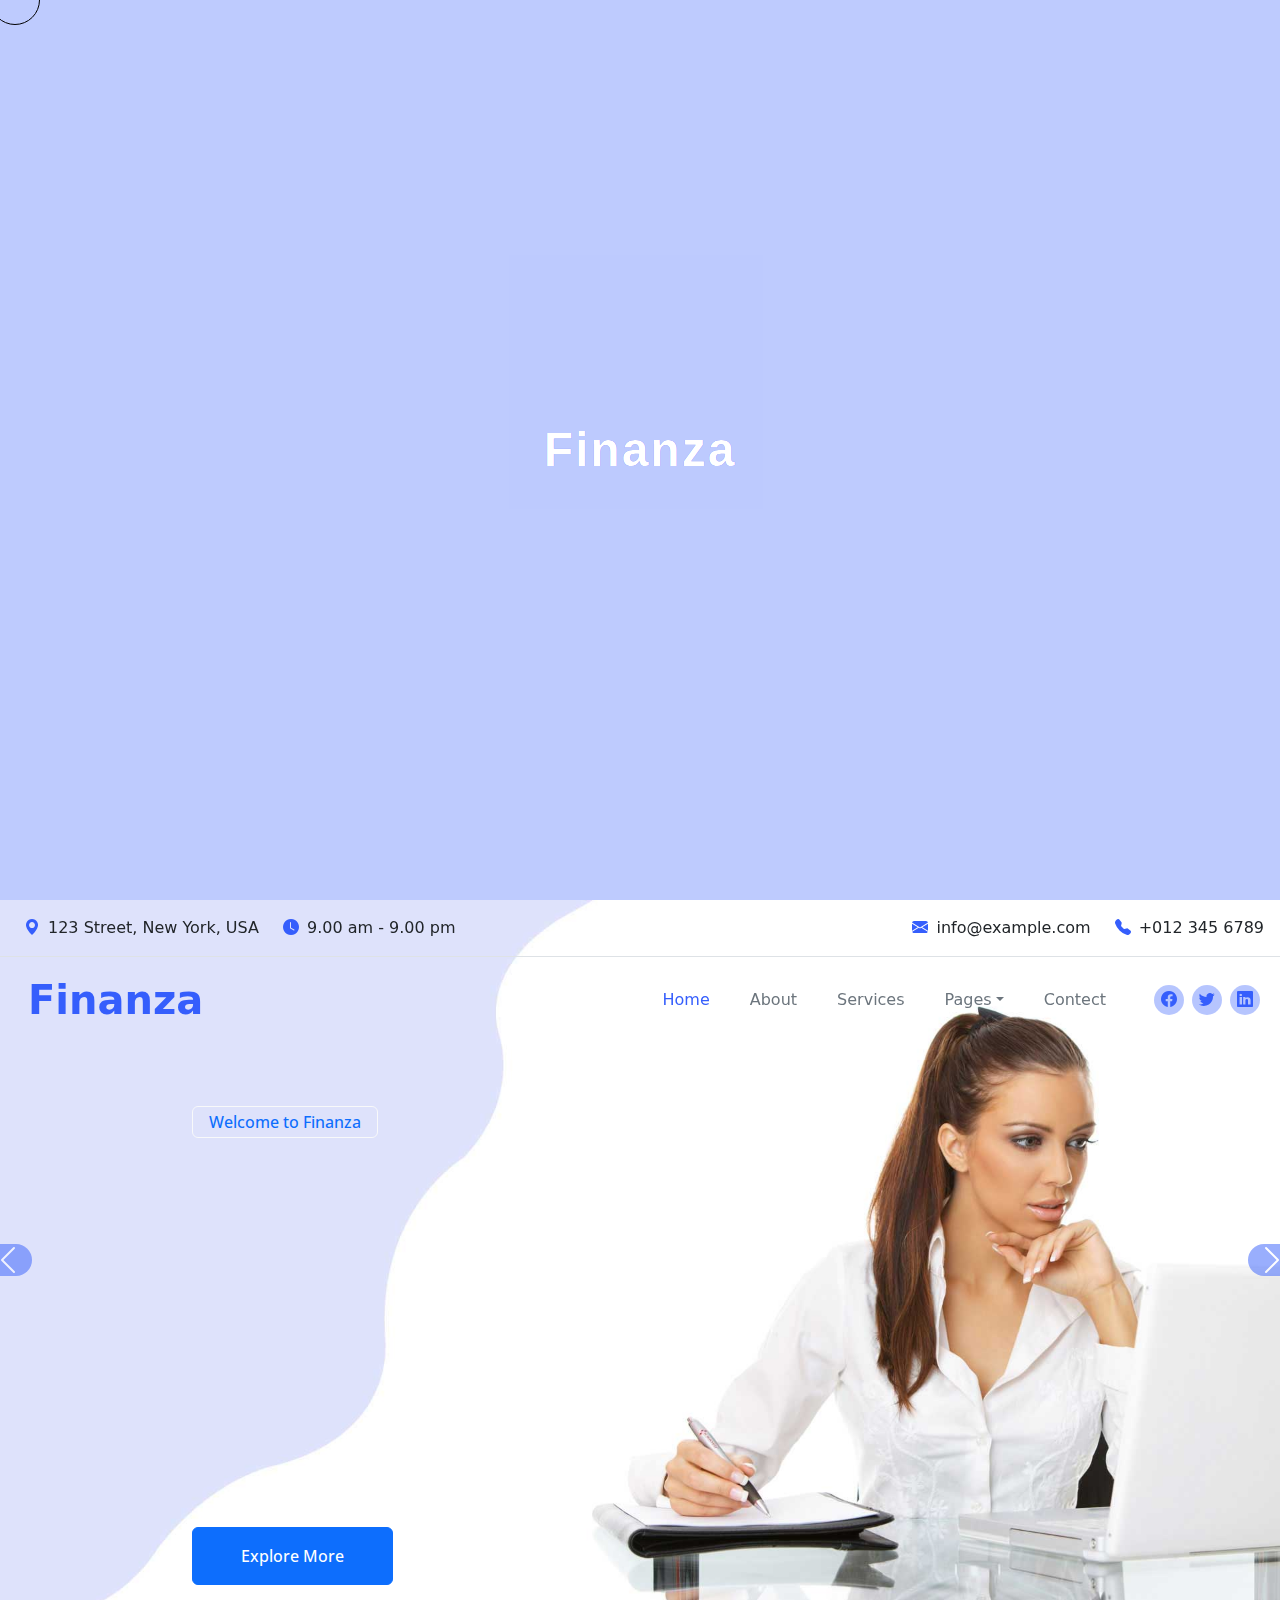
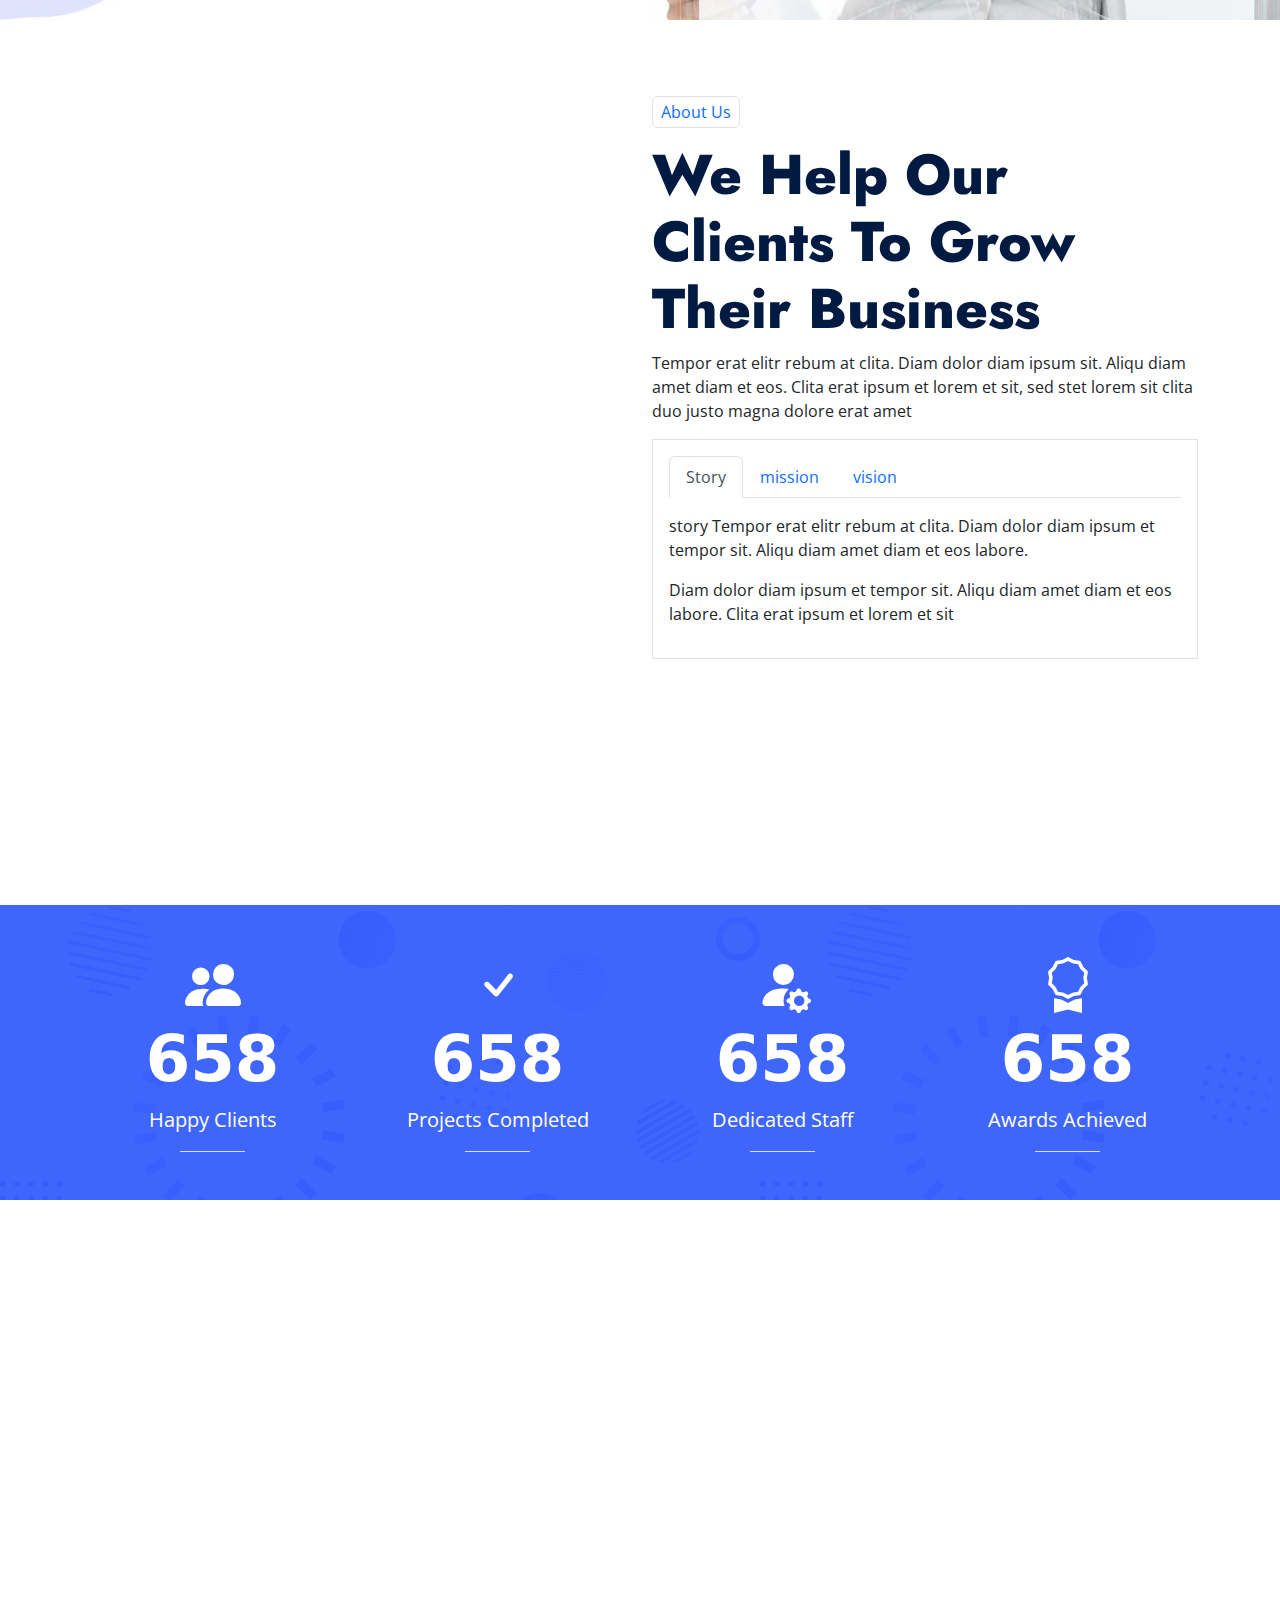
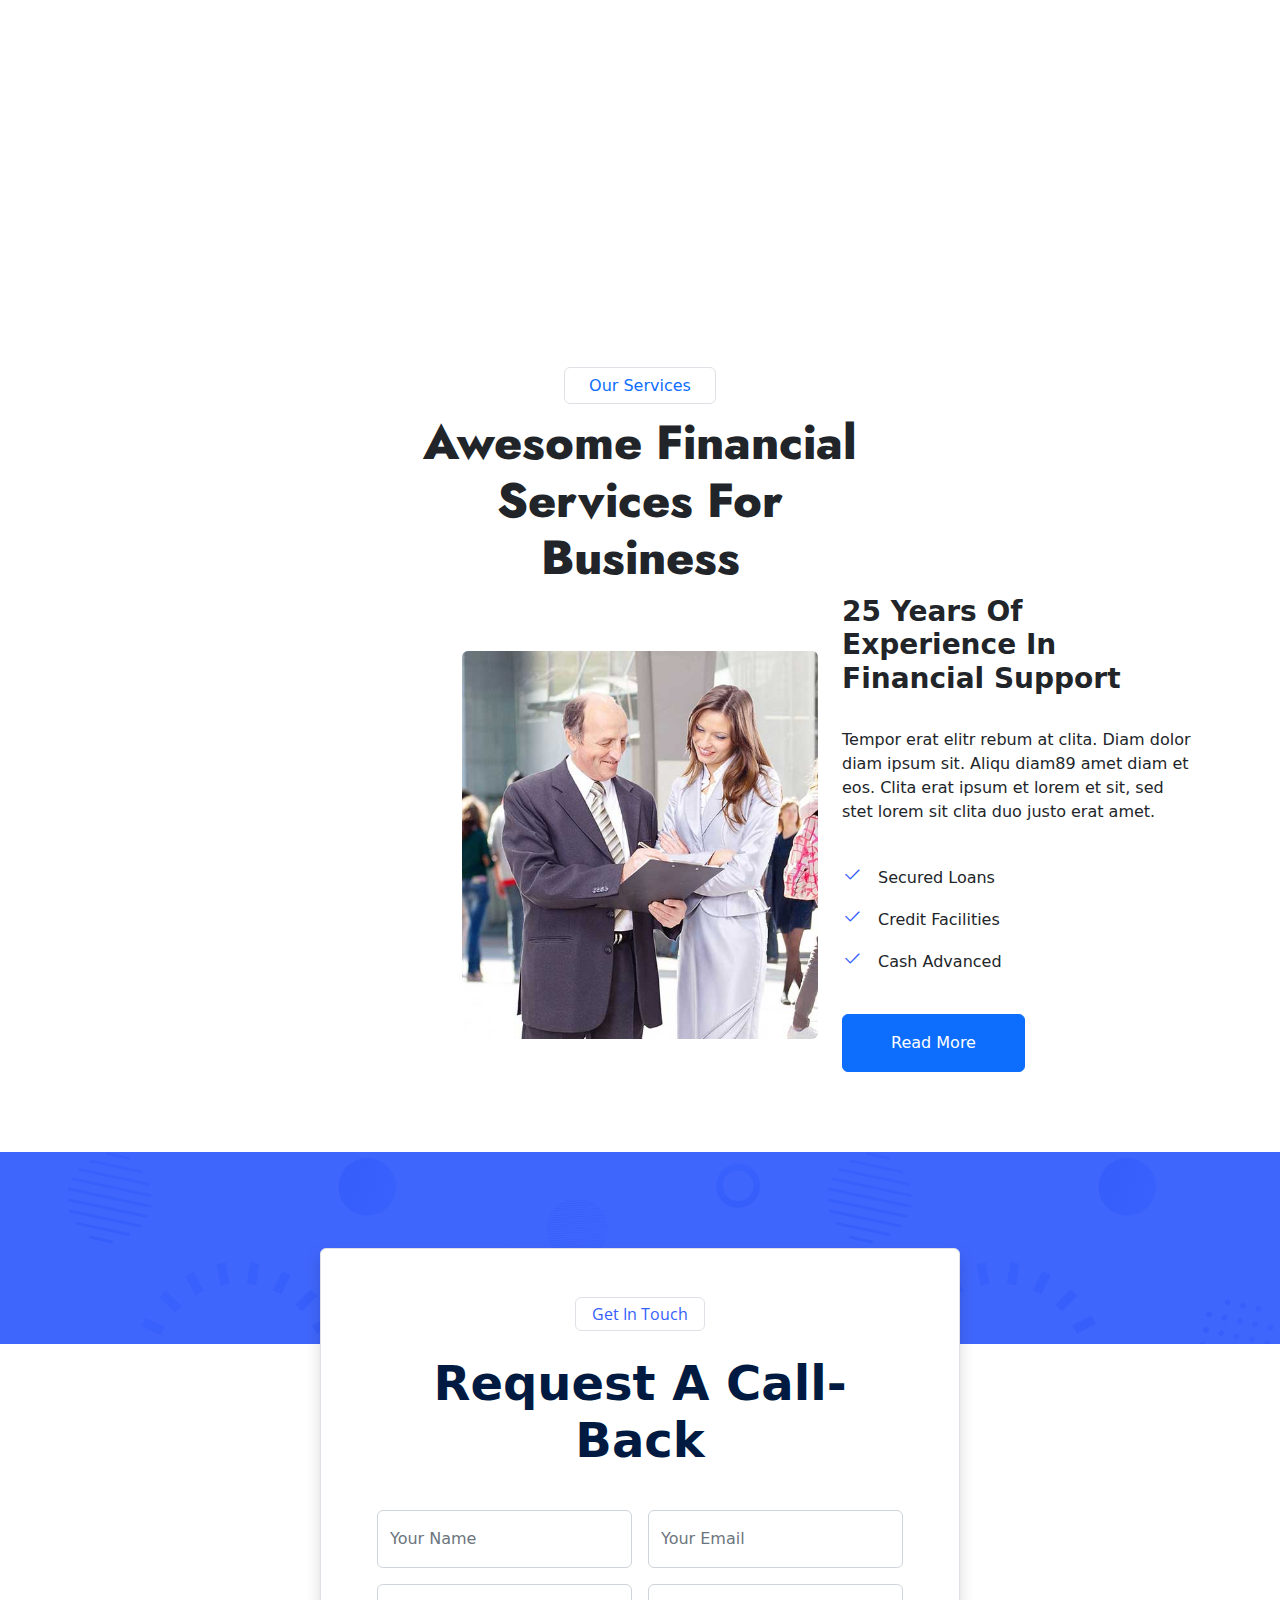
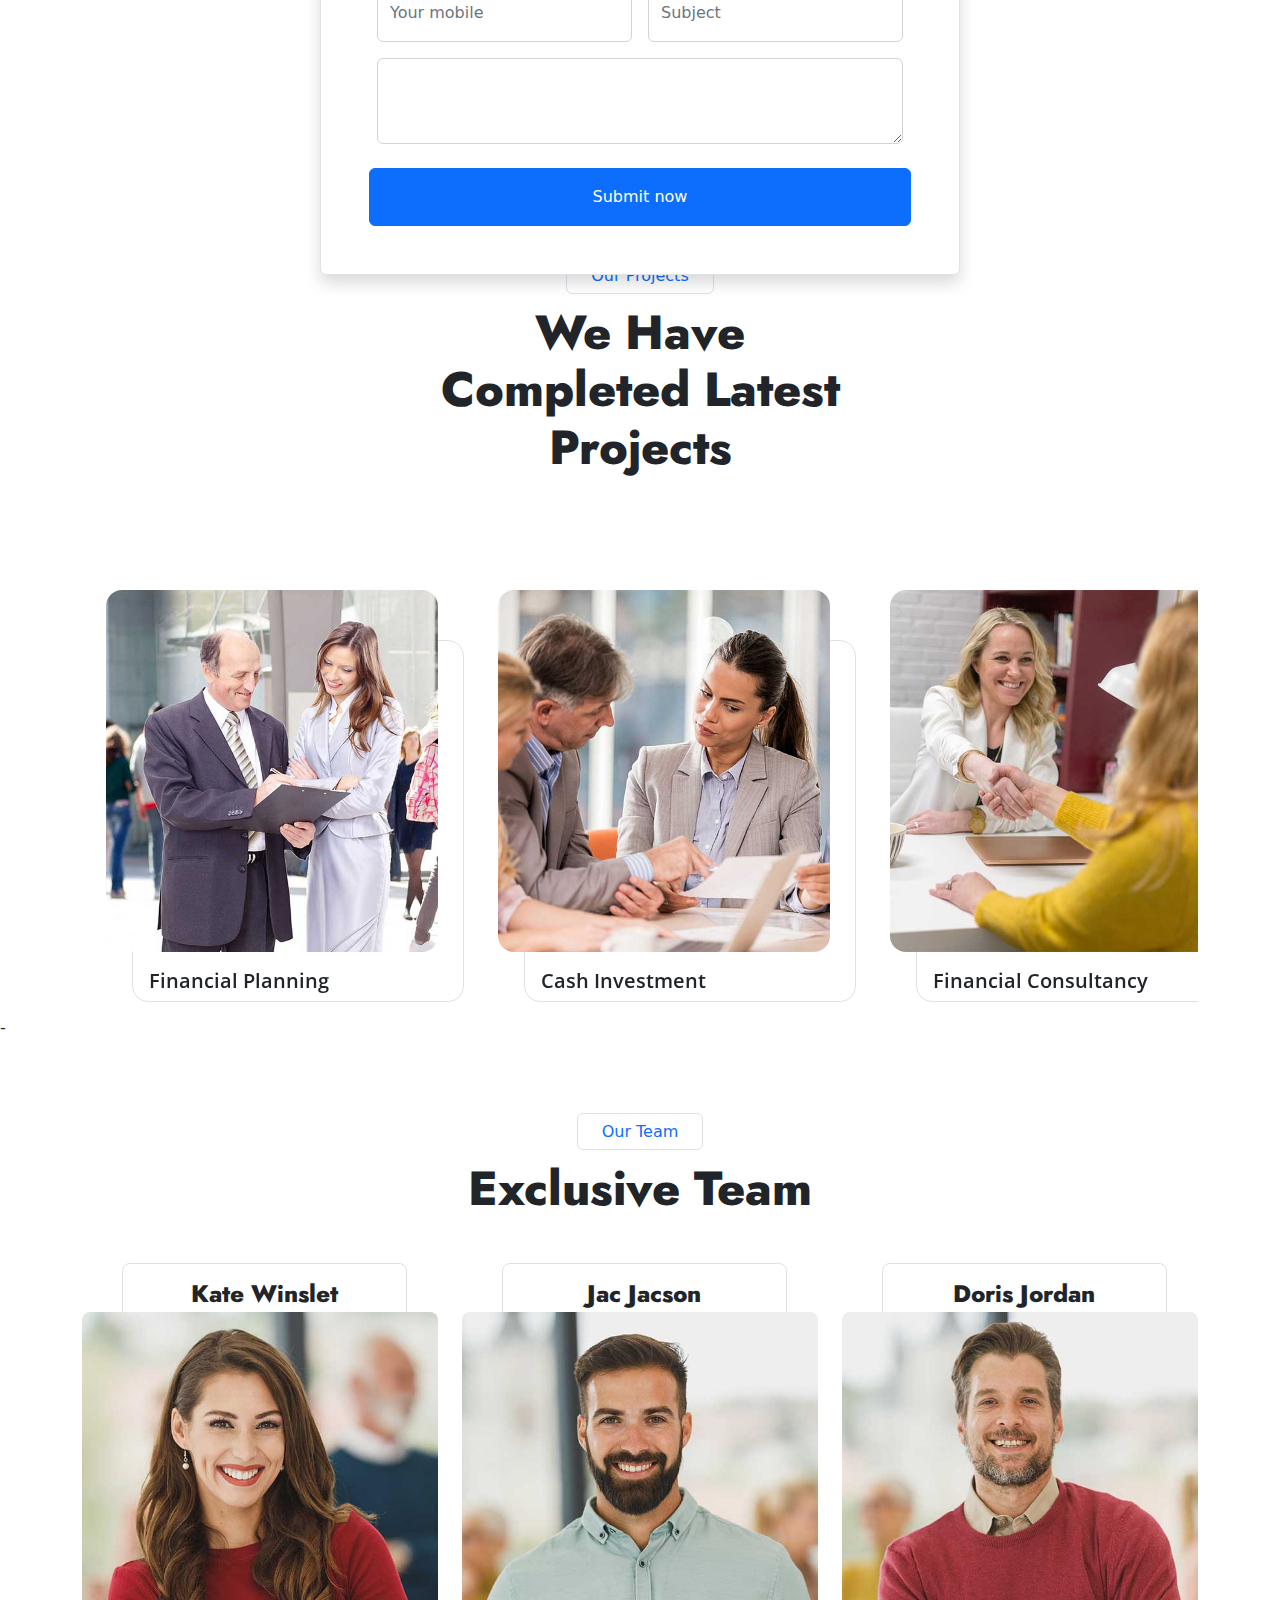
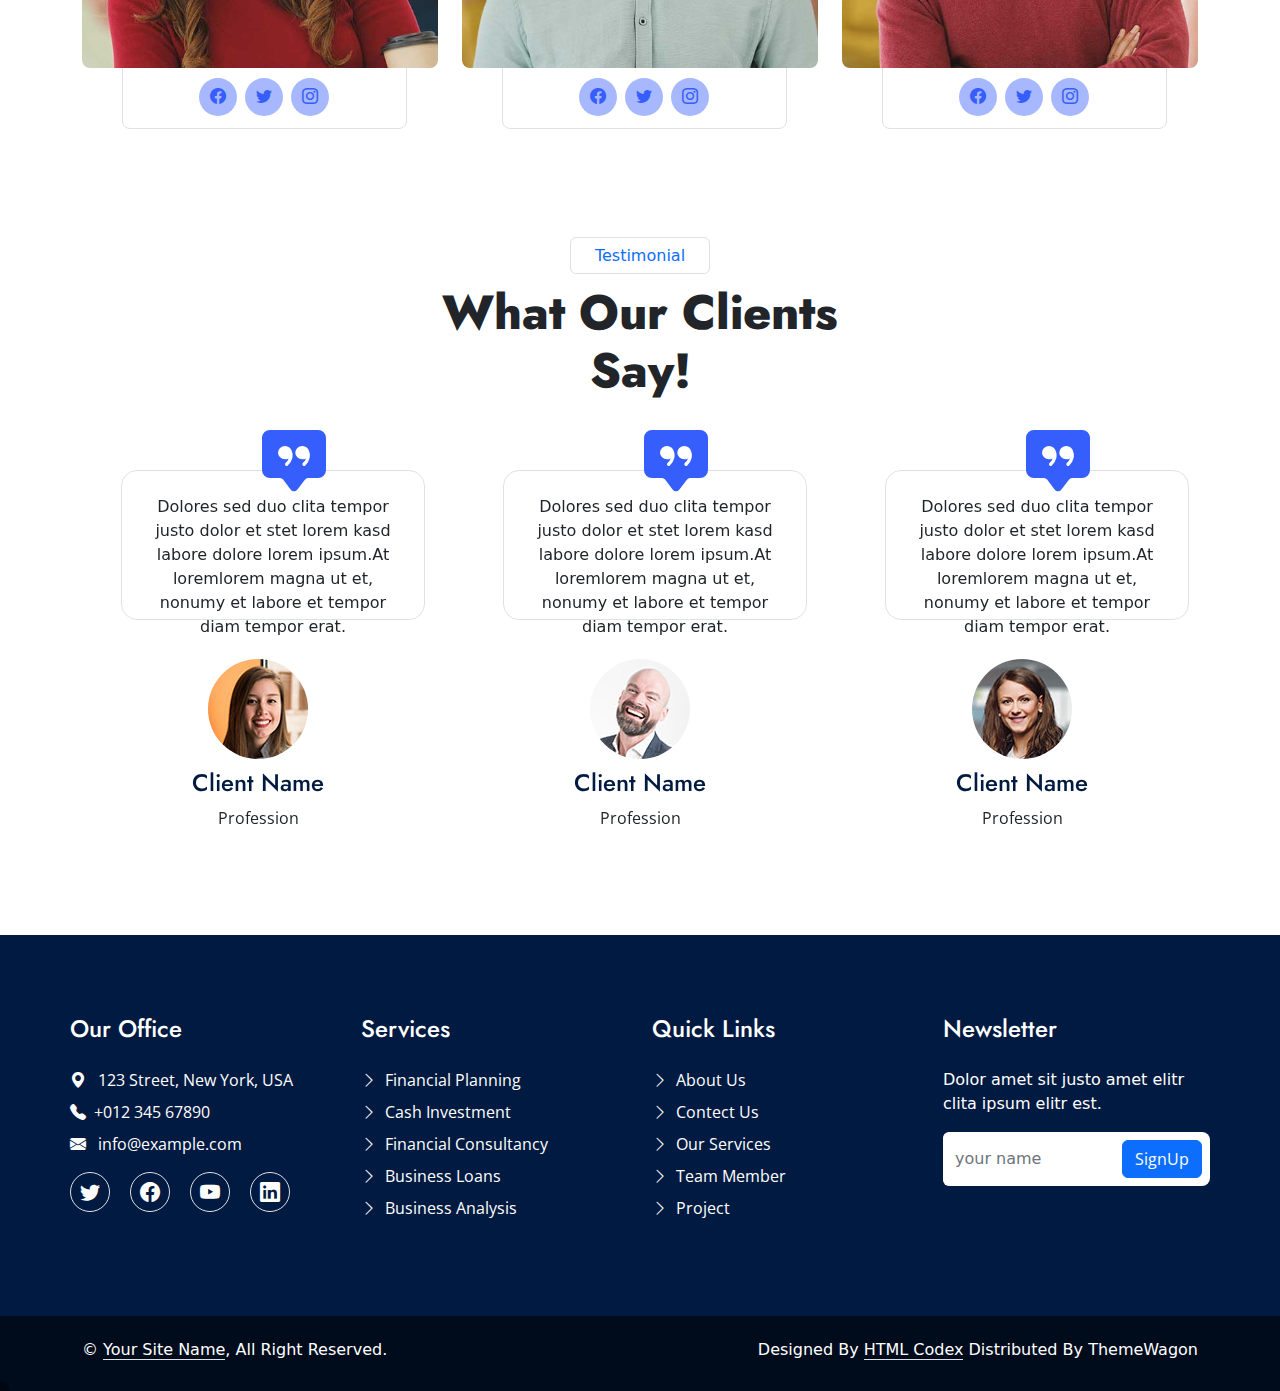
<file: index.html>
<!DOCTYPE html>
<html lang="en">

<head>
    <meta charset="UTF-8">
    <meta http-equiv="X-UA-Compatible" content="IE=edge">
    <meta name="viewport" content="width=device-width, initial-scale=1.0">
    <title>finanza</title>
    <link rel="stylesheet" href="css/animate.min.css">
    <link rel="stylesheet" href="css/bootstrap-icons.css">
    <link rel="stylesheet" href="css/bootstrap.min.css">
    <link rel="stylesheet" href="https://cdn.jsdelivr.net/npm/swiper@9/swiper-bundle.min.css" />
    <link rel="stylesheet" href="css/font.css.css">
    <link rel="stylesheet" href="css/style.css">
    <link rel="stylesheet" href="css/style.scss">
</head>

<body>
    <!-- loadersection -->
    <div class="main-box">
        <span class="loader">Finanza</span>
    </div>
    <!-- HEADERSECTION -->
    <header class="position-fixed w-100  overflow-hidden">
        <div class="topbar border-bottom  px-3 py-3 hstack  d-none d-md-block">
            <div class="d-flex justify-content-between">
                <ul class=" right hstack  m-0 list-unstyled">
                    <li><i class="bi bi-geo-alt-fill  pe-2 ps-2 text-primary"></i>123 Street, New York, USA </li>
                    <li><i class="bi bi-clock-fill  pe-2 ps-4 text-primary"></i>9.00 am - 9.00 pm</li>

                </ul>

                <div>
                    <ul class="left hstack m-0 list-unstyled">
                        <li><i class="bi bi-envelope-fill pe-2 ps-2 text-primary"></i>info@example.com </li>
                        <li><i class="bi bi-telephone-fill pe-2 ps-4 text-primary "></i>+012 345 6789</li>

                    </ul>
                </div>
            </div>
        </div>
        <div class="mainbar text-decoration-none position-fixed w-100 ">
            <nav class="navbar navbar-expand-lg navbar-nav">
                <div class="container-fluid">
                    <a href="index.html" class="navbar-brand ps-3 fs-1 fw-bold text-primary navbar-brand">Finanza</a>
                    <button class="navbar-toggler" type="button" data-bs-toggle="collapse"
                        data-bs-target="#navbarSupportedContent" aria-controls="navbarSupportedContent"
                        aria-expanded="false" aria-label="Toggle navigation">
                        <span class="navbar-toggler-icon"></span>
                    </button>
                    <div class="collapse navbar-collapse justify-content-end" id="navbarSupportedContent">
                        <ul class="navbar-nav mb-md-0 text-decoration-none ">
                            <li class=" nav-link ">
                                <a href="index.html" class="text-decoration-none text-primary  pe-4">Home</a>
                            </li>
                            <li class="nav-link ">
                                <a href="about.html" class="text-decoration-none text-secondary pe-4">About</a>
                            </li>
                            <li class="nav-link ">
                                <a href="service.html" class="text-decoration-none text-secondary  pe-4">Services</a>
                            </li>
                            <li class="nav-link dropdown">
                                <a href="#" class="text-decoration-none text-secondary  pe-4 dropdown-toggle">Pages</a>
                                <ol class="dropdown-menu">
                                    <li><a class="dropdown-item" href="project.html">Project</a></li>
                                    <li><a class="dropdown-item" href="team.html">Team Member</a></li>
                                    <li><a class="dropdown-item" href="Features.html">Features </a></li>
                                    <li><a class="dropdown-item" href="testimonial.html">Testimonial</a></li>
                                  
                                </ol>
                            </li>
                            <li class="nav-link ">
                                <a href="contact.html" class="text-decoration-none text-secondary pe-4">Contect</a>
                            </li>

                        </ul>

                        <div class="hstack ms-3 text-center">
                            <div class="icon  me-2 rounded-circle  d-none d-md-block ">
                                <i class="bi bi-facebook "></i>
                            </div>
                            <div class="icon  me-2 rounded-circle  d-none d-md-block ">
                                <i class="bi bi-twitter "></i>
                            </div>
                            <div class="icon  me-2 rounded-circle  d-none d-md-block   ">
                                <i class="bi bi-linkedin "></i>
                            </div>
                        </div>
                    </div>
                </div>

            </nav>
        </div>
    </header>
    <!-- BANNERSECTION -->
    <div class="banner col-12 overflow-hidden overflow-hidden">
        <div class="carousel slide carousel-fade " data-bs-ride="carousel" id="banner">
            <div class="carousel-inner">
                <div class="carousel-item active">
                    <img src="img/carousel-1.jpg" alt="">
                    <div class="carousel-caption  text-start top-50 translate-middle-y  ">
                        <a href="#"
                            class="text-decoration-none banner-anchor border border-light rounded py-1 px-3">Welcome to
                            Finanza</a>
                        <h2 class="text-website display-1 fw-semibold w-50 wow animate__animated  animate__backInLeft">Your Financial Status Is Our Goal</h2>
                        <button class="btn btn-primary py-3 px-5 banner-anchor " data-bs-target="#exampleModal"  data-bs-toggle="modal">Explore More</button>
                    </div>
                </div>
                <div class="carousel-item ">
                    <img src="img/carousel-2.jpg" alt="">
                    <div class="carousel-caption  text-start top-50 translate-middle-y ">
                        <a href="#"
                            class="text-decoration-none banner-anchor border border-light rounded py-1 px-3">Welcome to
                            Finanza</a>
                        <h2 class="text-website display-1 fw-semibold w-50">True Financial Support For You</h2>
                        <button class="btn btn-primary py-3 px-5 banner-anchor" data-bs-target="#exampleModal"  data-bs-toggle="modal">Explore More</button>
                    </div>
                </div>
            </div>
            <button class="carousel-control-prev start-0 translate-middle-x" type="button" data-bs-target="#banner"
                data-bs-slide="prev">
                <span class="carousel-control-prev-icon bg-primary ms-3 ps-5 rounded-pill" aria-hidden="true"></span>
                <span class="visually-hidden">Previous</span>
            </button>
            <button class="carousel-control-next start-100 translate-middle top-50" type="button"
                data-bs-target="#banner" data-bs-slide="next">
                <span class="carousel-control-next-icon bg-primary me-3 pe-5 rounded-pill" aria-hidden="true"></span>
                <span class="visually-hidden">Next</span>
            </button>
        </div>
    </div>
    <!-- aboutsection -->
    <section class="padding-80 overflow-hidden">

        <div class="container">
            <div class="row align-items-end">
                <div class="col-12 col-md-6">
                    <div class="img-box wow animate__animated animate__fadeInLeft">
                        <img src="img/about.jpg" class="img-fluid" alt="">
                    </div>
                </div>
                <div class="col-12 col-md-6 py-5 py-lg-0">
                    <div class="about-content-box">
                        <a href="#" class="open-sans text-decoration-none border p-1 px-2 rounded">About Us</a>
                        <h3 class="text-website jost display-4 fw-semibold mt-3  animate__animated animate__fadeInRightBig">We Help Our Clients To Grow Their
                            Business</h3>
                        <p class="open-sans">Tempor erat elitr rebum at clita. Diam dolor diam ipsum sit. Aliqu diam
                            amet diam et eos. Clita erat ipsum et lorem et sit, sed stet lorem sit clita duo justo magna
                            dolore erat amet</p>
                        <div class="tab-box border px-3 pt-3">
                            <ul class="nav nav-tabs list-unstyled">
                                <li class="nav-item ">
                                    <button class="nav-link open-sans active" role="presentation" data-bs-toggle="tab"
                                        data-bs-target="#story" type="button" role="tab">Story</button>
                                </li>
                                <li class="nav-item">
                                    <button class="nav-link open-sans" role="presentation" data-bs-toggle="tab"
                                        data-bs-target="#mission" type="button" role="tab">mission</button>
                                </li>
                                <li class="nav-item">
                                    <button class="nav-link open-sans" role="presentation" data-bs-toggle="tab"
                                        data-bs-target="#vision" type="button" role="tab">vision</button>
                                </li>
                            </ul>
                            <div class="tab-content col-md-12 ">
                                <div class="tab-pane active py-3 " id="story">
                                    <p class="open-sans">story Tempor erat elitr rebum at clita. Diam dolor diam ipsum
                                        et tempor sit. Aliqu diam amet diam et eos labore.</p>
                                    <p class="open-sans">Diam dolor diam ipsum et tempor sit. Aliqu diam amet diam et
                                        eos labore. Clita erat ipsum et lorem et sit</p>
                                </div>
                                <div class="tab-pane  py-3" id="mission">
                                    <p class="open-sans">mission Tempor erat elitr rebum at clita. Diam dolor diam ipsum
                                        et tempor sit. Aliqu diam amet diam et eos labore.</p>
                                    <p class="open-sans">Diam dolor diam ipsum et tempor sit. Aliqu diam amet diam et
                                        eos labore. Clita erat ipsum et lorem et sit</p>
                                </div>
                                <div class="tab-pane  py-3" id="vision">
                                    <p class="open-sans">vision Tempor erat elitr rebum at clita. Diam dolor diam ipsum
                                        et tempor sit. Aliqu diam amet diam et eos labore.</p>
                                    <p class="open-sans">Diam dolor diam ipsum et tempor sit. Aliqu diam amet diam et
                                        eos labore. Clita erat ipsum et lorem et sit</p>
                                </div>
                            </div>
                        </div>
                    </div>
                </div>
            </div>
            <div class="border my-3 p-4 rounded shadow wow animate__animated animate__flipInX">
                <div class="row">
                    <div class="col-md-4 col-12">
                        <div class="hstack border-end">
                            <div class=" about-icon bg-primary rounded-circle text-white h3 text-center px-2 py-1 me-3">
                                <i class="bi bi-x h3"></i>
                            </div>
                            <div class="div">
                                <h2 class="font-24 open-sans">No Hidden Cost</h2>
                                <p class="m-0 font-16 open-sans">Clita erat ipsum lorem sit sed stet duo justo
                                </p>
                            </div>

                        </div>
                    </div>
                    <div class="col-md-4 col-12">
                        <div class="hstack border-end">
                            <div class=" about-icon bg-primary rounded-circle text-white h3 text-center px-2 py-1 me-3">
                                <i class="bi bi-people-fill h4"></i>
                            </div>
                            <div class="div">
                                <h2 class="font-24 open-sans">Dedicated Team</h2>
                                <p class="m-0 font-16 open-sans">Clita erat ipsum lorem sit sed stet duo
                                    justo
                                </p>
                            </div>

                        </div>
                    </div>
                    <div class="col-md-4 col-12">
                        <div class="hstack ">
                            <div class=" about-icon bg-primary rounded-circle text-white h3 text-center px-2 py-1 me-3">
                                <i class="bi bi-telephone-fill h5"></i>
                            </div>
                            <div class="div">
                                <h2 class="font-24 open-sans">24/7 Available</h2>
                                <p class="m-0 font-16 open-sans ">Clita erat ipsum lorem sit sed stet duo
                                    justo
                                </p>
                            </div>

                        </div>
                    </div>
                </div>
            </div>
        </div>
    </section>
    <!-- countersection -->
    <section class="counter py-5 overflow-hidden">
        <div class="container">
            <div class="row">
                <div class="col-12 col-md-3 text-center text-white  ">
                    <i class="bi bi-people-fill display-4"></i>
                    <h3 class="display-3 fw-semibold timer count-title count-number" data-to="1234" data-speed="1500">
                        1234</h3>
                    <p class="open-sans fs-5">Happy Clients</p>
                    <div class="border-bottom w-25 mx-auto"></div>
                </div>
                <div class="col-12 col-md-3 text-center text-white">
                    <i class="bi bi-check display-4"></i>
                    <h3 class="display-3 fw-semibold timer count-title count-number" data-to="1234" data-speed="1500">
                        1234</h3>
                    <p class="open-sans fs-5">Projects Completed</p>
                    <div class="border-bottom w-25 mx-auto"></div>
                </div>
                <div class="col-12 col-md-3 text-center text-white">
                    <i class="bi bi-person-fill-gear display-4"></i>
                    <h3 class="display-3 fw-semibold timer count-title count-number" data-to="1234" data-speed="1500">
                        1234</h3>
                    <p class="open-sans fs-5">Dedicated Staff</p>
                    <div class="border-bottom w-25 mx-auto"></div>
                </div>
                <div class="col-12 col-md-3 text-center text-white">
                    <i class="bi bi-award display-4"></i>
                    <h3 class="display-3 fw-semibold timer count-title count-number" data-to="1234" data-speed="1500">
                        1234</h3>
                    <p class="open-sans fs-5">Awards Achieved</p>
                    <div class="border-bottom w-25 mx-auto"></div>
                </div>
            </div>
        </div>
    </section>
    <!-- whychoosesection -->
    <section class="padding-80 choose overflow-hidden">
        <div class="container">
            <div class="row align-items-center">
                <div class="col-12 col-md-6 py-5 py-lg-0">
                    <div class="about-content-box wow animate__animated animate__rotateInDownLeft">
                        <a href="#" class="open-sans text-decoration-none border py-1 px-2  rounded">Why Choosing Us!
                        </a>
                        <h3 class="text-website jost display-4 fw-semibold py-4">Few Reasons Why People Choosing Us!
                        </h3>
                        <p class="open-sans">Tempor erat elitr rebum at clita. Diam dolor diam ipsum sit. Aliqu diam
                            amet diam et eos. Clita erat ipsum et lorem et sit, sed stet lorem sit clita duo justo magna
                            dolore erat amet</p>
                        <button class="btn btn-primary py-3 px-5 fs-6 open-sans mt-4" data-bs-toggle="offcanvas"
                            data-bs-target="#mycanvas">Explore More</button>
                    </div>
                </div>

             <div class="col-12 col-md-6">
                <div class="row align-items-center">
                    <div class="col-12 col-md-6">
                        <div class="card shadow wow animate__animated  animate__rotateIn">
                            <div class="card-body">
                                <i class="bi bi-check-lg display-3 "></i>
                                <h5 class="card-title ">Fast Executions</h5>
                                <p>Clita erat ipsum et lorem et sit, sed stet lorem sit clita duo justo erat amet</p>
                                <a href="#" class="text-decoration-none">Read More<i class="bi bi-arrow-right-short"></i></a>
                            </div>
                        </div>
                            <div class="card mt-4 shadow wow animate__animated  animate__rotateIn"> 
                                <div class="card-body">
                                    <i class="bi bi-check-lg display-3  "></i>
                                    <h5 class="card-title">Fast Executions</h5>
                                    <p>Clita erat ipsum et lorem et sit, sed stet lorem sit clita duo justo erat amet</p>
                                    <a href="#" class="text-decoration-none">Read More<i class="bi bi-arrow-right-short"></i></a>
                                </div>
                                
                            </div>
                        
                    </div>
                    <div class="col-12 col-md-6">
                        <div class="card mt-4 mt-md-0 shadow wow animate__animated  animate__rotateIn   ">
                            <div class="card-body">
                                <i class="bi bi-check-lg display-3 "></i>
                                <h5 class="card-title">Fast Executions</h5>
                                <p>Clita erat ipsum et lorem et sit, sed stet lorem sit clita duo justo erat amet</p>
                                <a href="#" class="text-decoration-none">Read More<i class="bi bi-arrow-right-short"></i></a>
                            </div>
                            
                        </div>
                    </div>
                </div>
             </div>


            </div>


        </div>

        </div>

        </div>
    </section>
    <!-- servicessection -->
    <section class="Service padding-80 overflow-hidden">
         <div class="container">
            <div class="common-heading text-center col-12 col-md-5 mx-auto ">
                <a href="#" class="text-decoration-none border rounded py-2 px-4">Our Services</a>
                <h2 class="display-5 fw-semibold jost mt-3">Awesome Financial Services For Business</h2>
            </div>
            <div class="row align-items-center">
                <div class="col-lg-4 ">
                    <div class="list-group " id="list-tab" role="tablist">
                       <div class="list mt-4 rounded wow animate__animated animate__lightSpeedInLeft">
                        <a href="#home" class="list-group-item h5 py-4 active list-group-item-action" data-bs-toggle="list"><i class="bi bi-list pe-5 h4"></i>Financial Planning</a>
                       </div>
                       <div class="list mt-4 rounded wow animate__animated animate__lightSpeedInLeft">
                        <a href="#profile" class="list-group-item h5 py-4  list-group-item-action" data-bs-toggle="list"><i class="bi bi-list pe-5 h4"></i>Cash Investment</a>
                       </div>
                       <div class="list mt-4 rounded wow animate__animated animate__lightSpeedInLeft">
                        <a href="#messages" class="list-group-item h5 py-4 list-group-item-action" data-bs-toggle="list"><i class="bi bi-list pe-5 h4"></i>Financial Consultancy</a>
                       </div>
                       <div class="list mt-4 rounded wow animate__animated animate__lightSpeedInLeft">
                        <a href="#settings" class="list-group-item h5 py-4 list-group-item-action" data-bs-toggle="list"><i class="bi bi-list pe-5 h4"></i>Business Loans</a>
                       </div>
                    </div>
                </div>
                <div class="col-lg-8">
                    <div class="row">
                        <div class="tab-content " id="nav-tabContent">
                             <div class="tab-pane active fade show" role="tabpanel" id="home" > 
                                  <div class="row align-items-center">
                                    <div class="col-md-6 mt-5 mt-md-0 ">
                                        <img src="img/service-1 (1).jpg" class="img-fluid rounded mt-4" alt="">
                                    </div>
                                    <div class="col-md-6 mt-5 mt-md-0">
                                        <h3 class="fw-bold">25 Years Of Experience In Financial Support</h3>
                                        <p class="font-16 py-4">Tempor erat elitr rebum at clita. Diam dolor diam ipsum sit. Aliqu diam89 amet diam et eos. Clita erat ipsum et lorem et sit, sed stet lorem sit clita duo justo erat amet.</p>
                                        <p class="font-16 "><i class="bi bi-check2 text-primary pe-3 h5"></i>Secured Loans</p>
                                        <p class="font-16 "><i class="bi bi-check2 text-primary pe-3 h5"></i>Credit Facilities</p>
                                        <p class="font-16 pb-4"><i class="bi bi-check2 text-primary pe-3 h5"></i>Cash Advanced</p>
                                        <button class="btn btn-primary py-3 px-5">Read More</button>
                                    </div>
                                  </div>
                                </div>
                                <div class="tab-pane fade show" role="tabpanel" id="profile" > 
                                    <div class="row align-items-center">
                                      <div class="col-md-6 mt-5 mt-md-0 ">
                                          <img src="img/service-2.jpg" class="img-fluid rounded mt-4" alt="">
                                      </div>
                                      <div class="col-md-6 mt-5 mt-md-0">
                                          <h3 class="fw-bold">25 Years Of Experience In Financial Support</h3>
                                          <p class="font- py-4">Tempor erat elitr rebum at clita. Diam dolor diam ipsum sit. Aliqu diam89 amet diam et eos. Clita erat ipsum et lorem et sit, sed stet lorem sit clita duo justo erat amet.</p>
                                          <p class="font-16 "><i class="bi bi-check2 text-primary pe-3 h5"></i>Secured Loans</p>
                                          <p class="font-16 "><i class="bi bi-check2 text-primary pe-3 h5"></i>Credit Facilities</p>
                                          <p class="font-16 pb-4"><i class="bi bi-check2 text-primary pe-3 h5"></i>Cash Advanced</p>
                                          <button class="btn btn-primary py-3 px-5">Read More</button>
                                      </div>
                                    </div>
                                  </div>
                                  <div class="tab-pane fade show" role="tabpanel" id="messages" > 
                                    <div class="row align-items-center">
                                      <div class="col-md-6 mt-5 mt-md-0 ">
                                          <img src="img/service-3.jpg" class="img-fluid rounded mt-4" alt="">
                                      </div>
                                      <div class="col-md-6 mt-5 mt-md-0">
                                          <h3 class="fw-bold">25 Years Of Experience In Financial Support</h3>
                                          <p class="font-16 py-4">Tempor erat elitr rebum at clita. Diam dolor diam ipsum sit. Aliqu diam89 amet diam et eos. Clita erat ipsum et lorem et sit, sed stet lorem sit clita duo justo erat amet.</p>
                                          <p class="font-16 "><i class="bi bi-check2 text-primary pe-3 h5"></i>Secured Loans</p>
                                          <p class="font-16 "><i class="bi bi-check2 text-primary pe-3 h5"></i>Credit Facilities</p>
                                          <p class="font-16 pb-4"><i class="bi bi-check2 text-primary pe-3 h5"></i>Cash Advanced</p>
                                          <button class="btn btn-primary py-3 px-5">Read More</button>
                                      </div>
                                    </div>
                                  </div>
                                  <div class="tab-pane fade show" role="tabpanel" id="settings" > 
                                    <div class="row align-items-center">
                                      <div class="col-md-6 mt-5 mt-md-0 ">
                                          <img src="img/service-4.jpg" class="img-fluid rounded mt-4" alt="">
                                      </div>
                                      <div class="col-md-6 mt-5 mt-md-0">
                                          <h3 class="fw-bold">25 Years Of Experience In Financial Support</h3>
                                          <p class="font-16 py-4">Tempor erat elitr rebum at clita. Diam dolor diam ipsum sit. Aliqu diam89 amet diam et eos. Clita erat ipsum et lorem et sit, sed stet lorem sit clita duo justo erat amet.</p>
                                          <p class="font-16 "><i class="bi bi-check2 text-primary pe-3 h5"></i>Secured Loans</p>
                                          <p class="font-16 "><i class="bi bi-check2 text-primary pe-3 h5"></i>Credit Facilities</p>
                                          <p class="font-16 pb-4"><i class="bi bi-check2 text-primary pe-3 h5"></i>Cash Advanced</p>
                                          <button class="btn btn-primary py-3 px-5">Read More</button>
                                      </div>
                                    </div>
                                  </div>
                        </div>
                    </div>
                </div>
            </div>
         </div>
    </section>
    <!-- form section -->
    <section class="counter py-5 h-100 position-reletive overflow-hidden">
        <div class="container py-5">
            <form action="" class="col-10 col-lg-6 bg-white rounded p-5 position-absolute start-50 translate-middle-x border  shadow  ">
                <button href="#" class=" text-decoration-none bg-transparent border rounded text-primary open-sans py-1 px-3  text-center mx-auto d-block">
                   Get In Touch
                </button>
                <h3 class="fw-semibold text-website display-5 py-4 text-center">Request A Call-Back</h3>
                <div class="hstack flex-wrap">
                    <div class="col-12 col-md-6 p-2 ">
                        <input type="text" class="form-control py-3" placeholder="Your Name">
                    </div>
                    <div class="col-12 col-md-6 p-2">
                        <input type="email" class="form-control py-3" placeholder="Your Email">
                    </div>
                    <div class="col-12 col-md-6 p-2">
                        <input type="tel" class="form-control py-3" placeholder="Your mobile">
                    </div>
                    <div class="col-12 col-md-6 p-2">
                        <input type="text" class="form-control py-3" placeholder="Subject">
                    </div>
                    <div class="col-12 p-2">
                        <textarea class="form-control" name="" id="exampleFormControlTextarea1" placeholder="message" rows="3">

                        </textarea>
                    </div>
                    <button class="btn btn-primary w-100 mt-3 py-3">Submit now</button>
                </div>
            </form>
        </div>
    </section>
     <!-- projectsection -->
     <section class="project overflow-hidden">
        <div class="container">
            <div class="common-heading text-center col-12 col-md-5 mx-auto mt-5 mt-md-0 pt-5 pt-md-0 ">
                <a href="#" class="text-decoration-none border rounded py-2 px-4 mt-4  ">Our Projects</a>
                <h2 class="display-5 fw-semibold jost mt-3">We Have Completed Latest Projects   </h2>
            </div>
            <div class="swiper mySwiper py-3">
                <div class="swiper-wrapper py-5 pe-2">
                  <div class="swiper-slide">
                    <div class="col-12 mx-4">
                        <div class="img-box position-reletive">
                            <img src="img/service-1 (1).jpg" class="img-fluid rounded-4" alt="">
                            <div class="bg-white w-100 h-100 icon-box position-absolute start-0 top-0 bg-opacity-25 d-flex justify-content-center align-items-center">
                            <i class="bi bi-link-45deg display-1 text-primary"></i>
                        </div>
                        <div class="border w-100 h-100 position-absolute rounded-4 project-back">
                             <div class="d-flex align-items-end h-100">
                                <span class="h5 open-sans ms-3 fw-semibold">Financial Planning</span>
                             </div>
                        </div>
                        </div>
                    </div>
                  </div>
                  <div class="swiper-slide ">  
                    <div class="col-12 mx-4">
                    <div class="img-box position-reletive">
                        <img src="img/service-2.jpg" class="img-fluid rounded-4" alt="">
                        <div class="bg-white w-100 h-100 icon-box position-absolute start-0 top-0 bg-opacity-25 d-flex justify-content-center align-items-center">
                        <i class="bi bi-link-45deg display-1 text-primary"></i>
                    </div>
                    <div class="border w-100 h-100 position-absolute rounded-4 project-back">
                         <div class="d-flex align-items-end h-100">
                            <span class="h5 open-sans ms-3 fw-semibold">Cash Investment</span>
                         </div>
                    </div>
                    </div>
                </div></div>
                  <div class="swiper-slide ">   
                    <div class="col-12 mx-4">
                        <div class="img-box position-reletive">
                            <img src="img/service-3.jpg" class="img-fluid rounded-4" alt="">
                            <div class="bg-white w-100 h-100 icon-box position-absolute start-0 top-0 bg-opacity-25 d-flex justify-content-center align-items-center">
                            <i class="bi bi-link-45deg display-1 text-primary"></i>
                        </div>
                        <div class="border w-100 h-100 position-absolute rounded-4 project-back">
                             <div class="d-flex align-items-end h-100">
                                <span class="h5 open-sans ms-3 fw-semibold">Financial Consultancy</span>
                             </div>
                        </div>
                        </div>
                    </div>
                  </div>
                  <div class="swiper-slide ">
                    <div class="col-12 mx-4">
                        <div class="img-box position-reletive">
                            <img src="img/service-4.jpg" class="img-fluid rounded-4" alt="">
                            <div class="bg-white w-100 h-100 icon-box position-absolute start-0 top-0 bg-opacity-25 d-flex justify-content-center align-items-center">
                            <i class="bi bi-link-45deg display-1 text-primary"></i>
                        </div>
                        <div class="border w-100 h-100 position-absolute rounded-4 project-back">
                             <div class="d-flex align-items-end h-100">
                                <span class="h5 open-sans ms-3 fw-semibold">business lones</span>
                             </div>
                        </div>
                        </div>
                    </div>
                  </div>
                  <div class="swiper-slide">
                    <div class="col-12 mx-4">
                        <div class="img-box position-reletive">
                            <img src="img/service-1 (1).jpg" class="img-fluid rounded-4" alt="">
                            <div class="bg-white w-100 h-100 icon-box position-absolute start-0 top-0 bg-opacity-25 d-flex justify-content-center align-items-center">
                            <i class="bi bi-link-45deg display-1 text-primary"></i>
                        </div>
                        <div class="border w-100 h-100 position-absolute rounded-4 project-back">
                             <div class="d-flex align-items-end h-100">
                                <span class="h5 open-sans ms-3 fw-semibold">Financial Planning</span>
                             </div>
                        </div>
                        </div>
                    </div>
                  </div>
                  <div class="swiper-slide">
                    <div class="col-12 mx-4">
                        <div class="img-box position-reletive">
                            <img src="img/service-2.jpg" class="img-fluid rounded-4" alt="">
                            <div class="bg-white w-100 h-100 icon-box position-absolute start-0 top-0 bg-opacity-25 d-flex justify-content-center align-items-center">
                            <i class="bi bi-link-45deg display-1 text-primary"></i>
                        </div>
                        <div class="border w-100 h-100 position-absolute rounded-4 project-back">
                             <div class="d-flex align-items-end h-100">
                                <span class="h5 open-sans ms-3 fw-semibold">cash Investment</span>
                             </div>
                        </div>
                        </div>
                    </div>
                  </div>
                  <div class="swiper-slide">
                    <div class="col-12 ">
                        <div class="img-box position-reletive">
                            <img src="img/service-3.jpg" class="img-fluid rounded-4" alt="">
                            <div class="bg-white w-100 h-100 icon-box position-absolute start-0 top-0 bg-opacity-25 d-flex justify-content-center align-items-center">
                            <i class="bi bi-link-45deg display-1 text-primary"></i>
                        </div>
                        <div class="border w-100 h-100 position-absolute rounded-4 project-back">
                             <div class="d-flex align-items-end h-100">
                                <span class="h5 open-sans ms-3 fw-semibold">Financial Consultancy</span>
                             </div>
                        </div>
                        </div>
                    </div>
                  </div>
            
                </div>
                <div class="swiper-pagination "></div>
              </div>
        </div>-
    </section>
    <!-- ourteamsection -->
    <section class="team padding-80 overflow-hidden">
      <div class="container">
        <div class="common-heading text-center col-12 col-md-5 mx-auto mt-5 mt-md-0 pt-5 pt-md-0 ">
            <a href="#" class="text-decoration-none border rounded py-2 px-4 mt-4  ">Our Team</a>
            <h2 class="display-5 fw-semibold jost mt-3">Exclusive Team</h2>
        </div>
        <div class="row">
            <div class="col-12 col-lg-4 mt-5 mt-lg-0">
                <div class="team-box py-3">
                    <img src="img/team-1.jpg" class="img-fluid rounded-3" alt="">
                    <div class="team-content border rounded-3 py-2">
                        <h4 class="mt-2 jost fw-semibold">Kate Winslet</h4>
                        <div class="team-logo d-flex mb-1">
                           <a href="#" class="btn btn-square rounded-circle mx-1"><i class="bi bi-facebook text-primary"></i></a>
                           <a href="#" class="btn btn-square rounded-circle mx-1"><i class="bi bi-twitter text-primary"></i></a>
                           <a href="#" class="btn btn-square rounded-circle mx-1"><i class="bi bi-instagram text-primary"></i></a>
                        </div>
                    </div>
                </div>
            </div>
            <div class="col-12 col-lg-4 mt-5 mt-lg-0">
                <div class="team-box py-3">
                    <img src="img/team-2.jpg" class="img-fluid rounded-3" alt="">
                    <div class="team-content border rounded-3 py-2">
                        <h4 class="mt-2 jost fw-semibold">Jac Jacson</h4>
                        <div class="team-logo d-flex mb-1">
                           <a href="#" class="btn btn-square rounded-circle mx-1"><i class="bi bi-facebook text-primary"></i></a>
                           <a href="#" class="btn btn-square rounded-circle mx-1"><i class="bi bi-twitter text-primary"></i></a>
                           <a href="#" class="btn btn-square rounded-circle mx-1"><i class="bi bi-instagram text-primary"></i></a>
                        </div>
                    </div>
                </div>
            </div>
            <div class="col-12 col-lg-4 mt-5 mt-lg-0">
                <div class="team-box py-3">
                    <img src="img/team-3.jpg" class="img-fluid rounded-3" alt="">
                    <div class="team-content border rounded-3 py-2">
                        <h4 class="mt-2 jost fw-semibold">Doris Jordan</h4>
                        <div class="team-logo d-flex mb-1">
                           <a href="#" class="btn btn-square rounded-circle mx-1"><i class="bi bi-facebook text-primary"></i></a>
                           <a href="#" class="btn btn-square rounded-circle mx-1"><i class="bi bi-twitter text-primary"></i></a>
                           <a href="#" class="btn btn-square rounded-circle mx-1"><i class="bi bi-instagram text-primary"></i></a>
                        </div>
                    </div>
                </div>
            </div>
        </div>
      </div>
    </section>
    <!-- Testimonialsection -->
    <section class="testi padding-80 overflow-hidden">
        <div class="container">
            <div class="common-heading text-center col-12 col-md-5 mx-auto mt-5 mt-md-0 pt-5 pt-md-0 ">
                <a href="#" class="text-decoration-none border rounded py-2 px-4 mt-4  ">Testimonial</a>
                <h2 class="display-5 fw-semibold jost mt-3">What Our Clients Say!</h2>
            </div>
            <div class="swiper testi-slider">
                <div class="swiper-wrapper">
                  <div class="swiper-slide mt-4">
                    <div class=" text-center p-4">
                        <div class="testimonial border rounded-4 text-center ">
                            <div class="testi-icon"><i class="bi bi-chat-square-quote-fill display-3 text-primary"></i></div>
                            <p class="p-4">                       
                                Dolores sed duo clita tempor justo dolor et stet lorem kasd labore dolore lorem ipsum.At loremlorem magna ut et, nonumy et labore et tempor diam tempor erat.
                            
                            </p>
                            </div>
                            <img src="img/testimonial-1.jpg" class="rounded-circle mt-4" alt="">
                            <h4>Client Name</h4>
                            <span>Profession</span>
                    </div>
                  </div>
                  <div class="swiper-slide mt-4">
                    <div class="text-center p-4">
                        <div class="testimonial border rounded-4 text-center ">
                            <div class="testi-icon"><i class="bi bi-chat-square-quote-fill display-3 text-primary"></i></div>
                            <p class="p-4">                       
                                Dolores sed duo clita tempor justo dolor et stet lorem kasd labore dolore lorem ipsum.At loremlorem magna ut et, nonumy et labore et tempor diam tempor erat.
                            
                            </p>
                            </div>
                            <img src="img/testimonial-2.jpg" class="rounded-circle mt-4" alt="">
                            <h4>Client Name</h4>
                            <span>Profession</span>
                    </div>
                  </div>
                  <div class="swiper-slide mt-4">
                    <div class="col-12 text-center p-4">
                        <div class="testimonial border rounded-4 text-center ">
                            <div class="testi-icon"><i class="bi bi-chat-square-quote-fill display-3 text-primary"></i></div>
                            <p class="p-4">                       
                                Dolores sed duo clita tempor justo dolor et stet lorem kasd labore dolore lorem ipsum.At loremlorem magna ut et, nonumy et labore et tempor diam tempor erat.
                            
                            </p>
                            </div>
                            <img src="img/testimonial-3.jpg" class="rounded-circle mt-4" alt="">
                            <h4>Client Name</h4>
                            <span>Profession</span>
                    </div>
                  </div>
                  <div class="swiper-slide mt-4">
                    <div class="col-12 text-center p-4">
                        <div class="testimonial border rounded-4 text-center ">
                            <div class="testi-icon"><i class="bi bi-chat-square-quote-fill display-3 text-primary"></i></div>
                            <p class="p-4">                       
                                Dolores sed duo clita tempor justo dolor et stet lorem kasd labore dolore lorem ipsum.At loremlorem magna ut et, nonumy et labore et tempor diam tempor erat.
                            
                            </p>
                            </div>
                            <img src="img/testimonial-4.jpg" class="rounded-circle mt-4" alt="">
                            <h4>Client Name</h4>
                            <span>Profession</span>
                    </div>
                  </div>
                  <div class="swiper-slide mt-4">
                    <div class="text-center p-4">
                        <div class="testimonial border rounded-4 text-center ">
                            <div class="testi-icon"><i class="bi bi-chat-square-quote-fill display-3 text-primary"></i></div>
                            <p class="p-4">                       
                                Dolores sed duo clita tempor justo dolor et stet lorem kasd labore dolore lorem ipsum.At loremlorem magna ut et, nonumy et labore et tempor diam tempor erat.
                            
                            </p>
                            </div>
                            <img src="img/testimonial-1.jpg" class="rounded-circle mt-4" alt="">
                            <h4>Client Name</h4>
                            <span>Profession</span>
                    </div>
                  </div>
                  <div class="swiper-slide mt-4">
                    <div class=" text-center p-4">
                        <div class="testimonial border rounded-4 text-center ">
                            <div class="testi-icon"><i class="bi bi-chat-square-quote-fill display-3 text-primary"></i></div>
                            <p class="p-4">                       
                                Dolores sed duo clita tempor justo dolor et stet lorem kasd labore dolore lorem ipsum.At loremlorem magna ut et, nonumy et labore et tempor diam tempor erat.
                            
                            </p>
                            </div>
                            <img src="img/testimonial-2.jpg" class="rounded-circle mt-4" alt="">
                            <h4>Client Name</h4>
                            <span>Profession</span>
                    </div>  
                  </div>
                  <div class="swiper-slide mt-4">
                    <div class=" text-center p-4">
                        <div class="testimonial border rounded-4 text-center ">
                            <div class="testi-icon"><i class="bi bi-chat-square-quote-fill display-3 text-primary"></i></div>
                            <p class="p-4">                       
                                Dolores sed duo clita tempor justo dolor et stet lorem kasd labore dolore lorem ipsum.At loremlorem magna ut et, nonumy et labore et tempor diam tempor erat.
                            
                            </p>
                            </div>
                            <img src="img/testimonial-3.jpg" class="rounded-circle mt-4" alt="">
                            <h4>Client Name</h4>
                            <span>Profession</span>
                    </div>
                  </div>
                  <div class="swiper-slide mt-4">
                    <div class=" text-center p-4">
                        <div class="testimonial border rounded-4 text-center ">
                            <div class="testi-icon"><i class="bi bi-chat-square-quote-fill display-3 text-primary"></i></div>
                            <p class="p-4">                       
                                Dolores sed duo clita tempor justo dolor et stet lorem kasd labore dolore lorem ipsum.At loremlorem magna ut et, nonumy et labore et tempor diam tempor erat.
                            
                            </p>
                            </div>
                            <img src="img/testimonial-4.jpg" class="rounded-circle mt-4" alt="">
                            <h4>Client Name</h4>
                            <span>Profession</span>
                    </div>
                  </div>
                  <div class="swiper-slide mt-4"> 
                    <div class=" text-center p-4">
                    <div class="testimonial border rounded-4 text-center ">
                        <div class="testi-icon"><i class="bi bi-chat-square-quote-fill display-3 text-primary"></i></div>
                        <p class="p-4">                       
                            Dolores sed duo clita tempor justo dolor et stet lorem kasd labore dolore lorem ipsum.At loremlorem magna ut et, nonumy et labore et tempor diam tempor erat.
                        
                        </p>
                        </div>
                        <img src="img/testimonial-1.jpg" class="rounded-circle mt-4" alt="">
                        <h4>Client Name</h4>
                        <span>Profession</span>
                </div></div>
                </div>
                
              </div>
        </div>
    </section>
    <!-- footersesction -->
    <footer class="footer-bg  overflow-hidden">
         <div class="container padding-80">
            <div class="row">
                <div class="col-12 col-md-3 text-white">
                    <h4 class="jost">Our Office</h4>
                    <ul class="list-unstyled open-sans">
                        <li class="mt-4"><i class="bi bi-geo-alt-fill me-2"></i> 123 Street, New York, USA</li>
                        <li class="mt-2"><a href="#" class="text-decoration-none text-white"><i class="bi bi-telephone-fill text-white me-2"></i>+012 345 67890</a></li>
                        <li class="mt-2"><a href="#" class="text-decoration-none text-white"><i class="bi bi-envelope-fill text-white me-2"></i> info@example.com</a></li>
                    </ul>
                    <div class="d-flex">
                        <div class="social border rounded-circle ms-0">
                            <a href="#"><i class="bi bi-twitter text-white"></i></a>
                        </div>
                        <div class="social border rounded-circle">
                            <a href="#"><i class="bi bi-facebook text-white"></i></a>
                        </div>
                        <div class="social border rounded-circle">
                            <a href="#"><i class="bi bi-youtube text-white"></i></a>
                        </div>
                        <div class="social border rounded-circle">
                            <a href="#"><i class="bi bi-linkedin text-white"></i></a>
                        </div>
                    </div>
                </div>
                <div class="col-12 col-md-3 text-white">
                    <h4 class="jost">Services</h4>
                    <ul class="list-unstyled open-sans s-hover">
                        <li class="mt-4"><i class="bi bi-chevron-right pe-2"></i>Financial Planning</li>
                        <li class="mt-2"><i class="bi bi-chevron-right pe-2"></i>Cash Investment</li>
                        <li class="mt-2"><i class="bi bi-chevron-right pe-2"></i>Financial Consultancy</li>
                        <li class="mt-2"><i class="bi bi-chevron-right pe-2"></i>Business Loans</li>
                        <li class="mt-2"><i class="bi bi-chevron-right pe-2"></i>Business Analysis</li>
                    </ul>
                </div>
                <div class="col-12 col-md-3 text-white">
                    <h4 class="jost">Quick Links</h4>
                    <ul class="list-unstyled open-sans s-hover">
                        <a class="text-decoration-none text-white" href="about.html"><li class="mt-4"><i class=" bi-chevron-right pe-2"></i>About Us</li></a>
                        <a class="text-decoration-none text-white" href="contect.html"><li class="mt-2"><i class="bi bi-chevron-right pe-2"></i>Contect Us</li></a>
                        <a class="text-decoration-none text-white" href="services.html"><li class="mt-2"><i class="bi bi-chevron-right pe-2"></i>Our Services</li></a>
                        <a class="text-decoration-none text-white" href="team.html"><li class="mt-2"><i class="bi bi-chevron-right pe-2"></i>Team Member</li></a>
                        <a class="text-decoration-none text-white" href="project.html"><li class="mt-2"><i class="bi bi-chevron-right pe-2"></i>Project</li></a>
                    </ul>
                </div>
                <div class="col-12 col-md-3 text-white">
                    <h4 class="jost">Newsletter</h4>
                    <p class="mt-4">Dolor amet sit justo amet elitr clita ipsum elitr est.</p>
                    <div class="input-group bg-white rounded-3">
                        <input type="text" class="form-control border-0" placeholder="your name">
                        <button class="btn btn-primary m-2 open-sans rounded">SignUp</button>
                      </div>
                </div>
            </div>
         </div>
         <div class="footer-light py-4">
              <div class="container">
                <div class="hstack justify-content-between text-white footer-back">
                    <h6>© <span class="border-bottom">Your Site Name</span>, All Right Reserved.</h6>
                    <h6>Designed By <span class="border-bottom">HTML Codex</span> Distributed By ThemeWagon</h6>
                  </div>
              </div>
         </div>
    </footer>
    <!-- offcanvas -->
    <div class="offcanvas offcanvas-end " id="mycanvas" data-bs-backdrop="static">
        <div class="offcanvas-header border-bottom ">
            offcanvas
            <button class="btn-close" data-bs-dismiss="offcanvas"></button>
        </div>
        <div class="offcanvas-body">
            Lorem ipsum dolor sit amet consectetur adipisicing elit. Adipisci possimus maxime voluptatum blanditiis,
            veniam pariatur recusandae necessitatibus temporibus sit rerum totam culpa nesciunt, vero ipsum dicta fugit.
            Eveniet obcaecati harum deserunt exercitationem nostrum, facilis sunt aperiam repellendus a, expedita
            distinctio nihil doloribus pariatur fuga iure! Voluptatem quas quidem labore id obcaecati ea temporibus
            blanditiis est, nesciunt odio aliquid eos porro a quaerat incidunt dolores laudantium, reiciendis et
            placeat, alias ratione ex tenetur odit. Velit impedit enim rerum cum architecto quibusdam et eos.
            Consectetur reprehenderit hic doloremque eaque, totam assumenda quo, nobis magni quisquam, fugit nisi nam
            vero alias aspernatur saepe?
        </div>
    </div>
    <!-- modelsection -->
    <div class="modal fade" id="exampleModal" tabindex="-1"  data-bs-backdrop="static" >
        <div class="modal-dialog modal-dialog-centered">
            <div class="modal-content">
                <div class="modal-header">
                  
                      <h5>Modal section</h5>
                      <button type="button" class="btn-close" data-bs-dismiss="modal" aria-label="Close"></button>
                    </div>
                    <div class="modal-body">
                        <p>Modal body text goes here.</p>
                    </div>
                    <div class="modal-footer">
                        <button type="button" class="btn btn-secondary" data-bs-dismiss="modal">Close</button>
                        <button type="button" class="btn btn-primary">Save changes</button>
                      </div>
                </div>
            </div>
    </div>

   
      <div class="cursor"></div>
      <div class="cursor2"></div>
    <script src="js/wow.min.js"></script>
    <script src="https://cdn.jsdelivr.net/npm/swiper@9/swiper-bundle.min.js"></script>
    
    <script src="js/popper.min.js"></script>
    <script src="js/bootstrap.min.js"></script>
    <script src="js/jquery-3.6.4.js"></script>
    <script src="js/jquery.min.js"></script>
    <script>    
        $(window).scroll(function () {
            if ($(window).scrollTop() > 200) {
                $(".mainbar").addClass("bg-white position-fixed top-0 shadow ")
                $("header").removeClass("bg-white position-fixed ")
            }
            else {
                $(".mainbar").removeClass("bg-white position-fixed shadow")
                $("header").addClass(" position-fixed top-0 ")
            }
        })
        $(window).load(function(){
            $(".main-box").fadeOut(4000);
        })
    </script>
    <script>
        $(document).click(function(){
            $(".navbar-toggler").addClass("bg-white")
        })
    </script>
    <!-- counter  -->
    <script>
            (function ($) {
                $.fn.countTo = function (options) {
                    options = options || {};

                    return $(this).each(function () {
                        // set options for current element
                        var settings = $.extend({}, $.fn.countTo.defaults, {
                            from: $(this).data('from'),
                            to: $(this).data('to'),
                            speed: $(this).data('speed'),
                            refreshInterval: $(this).data('refresh-interval'),
                            decimals: $(this).data('decimals')
                        }, options);

                        // how many times to update the value, and how much to increment the value on each update
                        var loops = Math.ceil(settings.speed / settings.refreshInterval),
                            increment = (settings.to - settings.from) / loops;

                        // references & variables that will change with each update
                        var self = this,
                            $self = $(this),
                            loopCount = 0,
                            value = settings.from,
                            data = $self.data('countTo') || {};

                        $self.data('countTo', data);

                        // if an existing interval can be found, clear it first
                        if (data.interval) {
                            clearInterval(data.interval);
                        }
                        data.interval = setInterval(updateTimer, settings.refreshInterval);

                        // initialize the element with the starting value
                        render(value);

                        function updateTimer() {
                            value += increment;
                            loopCount++;

                            render(value);

                            if (typeof (settings.onUpdate) == 'function') {
                                settings.onUpdate.call(self, value);
                            }

                            if (loopCount >= loops) {
                                // remove the interval
                                $self.removeData('countTo');
                                clearInterval(data.interval);
                                value = settings.to;

                                if (typeof (settings.onComplete) == 'function') {
                                    settings.onComplete.call(self, value);
                                }
                            }
                        }

                        function render(value) {
                            var formattedValue = settings.formatter.call(self, value, settings);
                            $self.html(formattedValue);
                        }
                    });
                };

                $.fn.countTo.defaults = {
                    from: 0,               // the number the element should start at
                    to: 0,                 // the number the element should end at
                    speed: 1000,           // how long it should take to count between the target numbers
                    refreshInterval: 100,  // how often the element should be updated
                    decimals: 0,           // the number of decimal places to show
                    formatter: formatter,  // handler for formatting the value before rendering
                    onUpdate: null,        // callback method for every time the element is updated
                    onComplete: null       // callback method for when the element finishes updating
                };

                function formatter(value, settings) {
                    return value.toFixed(settings.decimals);
                }
            }(jQuery));

        jQuery(function ($) {
            // custom formatting example
            $('.count-number').data('countToOptions', {
                formatter: function (value, options) {
                    return value.toFixed(options.decimals).replace(/\B(?=(?:\d{3})+(?!\d))/g, ',');
                }
            });

            // start all the timers
            $('.timer').each(count);

            function count(options) {
                var $this = $(this);
                options = $.extend({}, options || {}, $this.data('countToOptions') || {});
                $this.countTo(options);
            }
        });
    </script>
    <!-- slider -->
    <script>
        var swiper = new Swiper(".mySwiper", {
          slidesPerView: 3,
          spaceBetween: 30,
          freeMode: true,
          pagination: {
           
            clickable: true,
          },
          breakpoints: {
        // when window width is >= 320px
        220: {
          slidesPerView: 1,
          spaceBetween: 30,
        },

        320: {
          slidesPerView: 1,
          spaceBetween: 30,
        },

        // when window width is >= 640px
        840: {
          slidesPerView: 2.5,
          spaceBetween: 70,
        },
        1000: {
          slidesPerView: 3,
          spaceBetween: 60,
        },
      },
        });
      </script>
      <!-- testislider -->
      <script>
        var swiper = new Swiper(".testi-slider", {
          slidesPerView: 3,
          spaceBetween: 30,
          freeMode: true,
          pagination: {
           
            clickable: true,
          },
          breakpoints: {
            220: {
          slidesPerView: 1,
          spaceBetween: 30,
        },

        // when window width is >= 320px
        320: {
          slidesPerView: 1,
          spaceBetween: 30,
        },

        // when window width is >= 640px
        840: {
          slidesPerView: 1,
          spaceBetween: 70,
        },
        1000: {
          slidesPerView: 3,
          spaceBetween: 30,
        },
      },
        });
      </script>
      <!-- pointer -->
      <script>
        // UPDATE: I was able to get this working again... Enjoy!

var cursor = document.querySelector('.cursor');
var cursorinner = document.querySelector('.cursor2');
var a = document.querySelectorAll('a');

document.addEventListener('mousemove', function(e){
  var x = e.clientX;
  var y = e.clientY;
  cursor.style.transform = `translate3d(calc(${e.clientX}px - 50%), calc(${e.clientY}px - 50%), 0)`
});

document.addEventListener('mousemove', function(e){
  var x = e.clientX;
  var y = e.clientY;
  cursorinner.style.left = x + 'px';
  cursorinner.style.top = y + 'px';
});

document.addEventListener('mousedown', function(){
  cursor.classList.add('click');
  cursorinner.classList.add('cursorinnerhover')
});

document.addEventListener('mouseup', function(){
  cursor.classList.remove('click')
  cursorinner.classList.remove('cursorinnerhover')
});

a.forEach(item => {
  item.addEventListener('mouseover', () => {
    cursor.classList.add('hover');
  });
  item.addEventListener('mouseleave', () => {
    cursor.classList.remove('hover');
  });
})
      </script>
       <script src="js/wow.min.js"></script>
       <script>
       new WOW().init();
       </script>
</body>

</html>
</file>
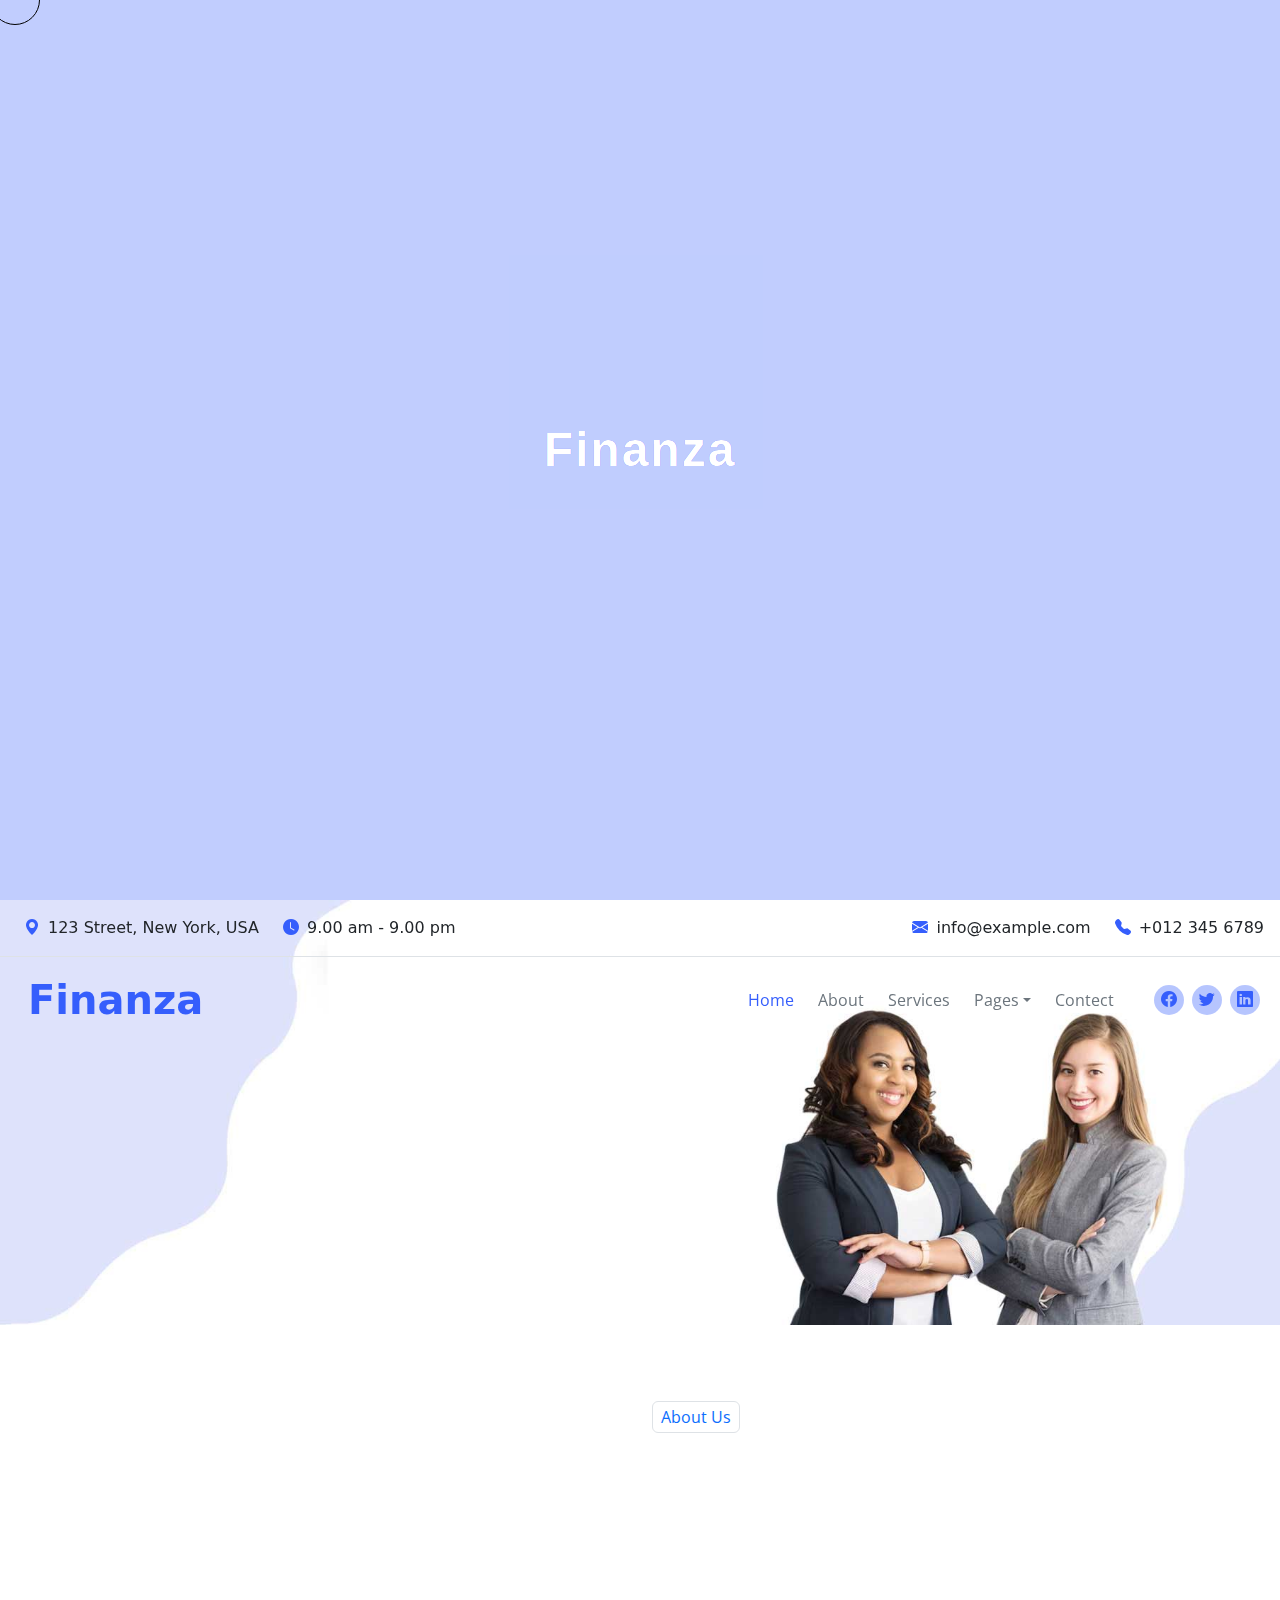
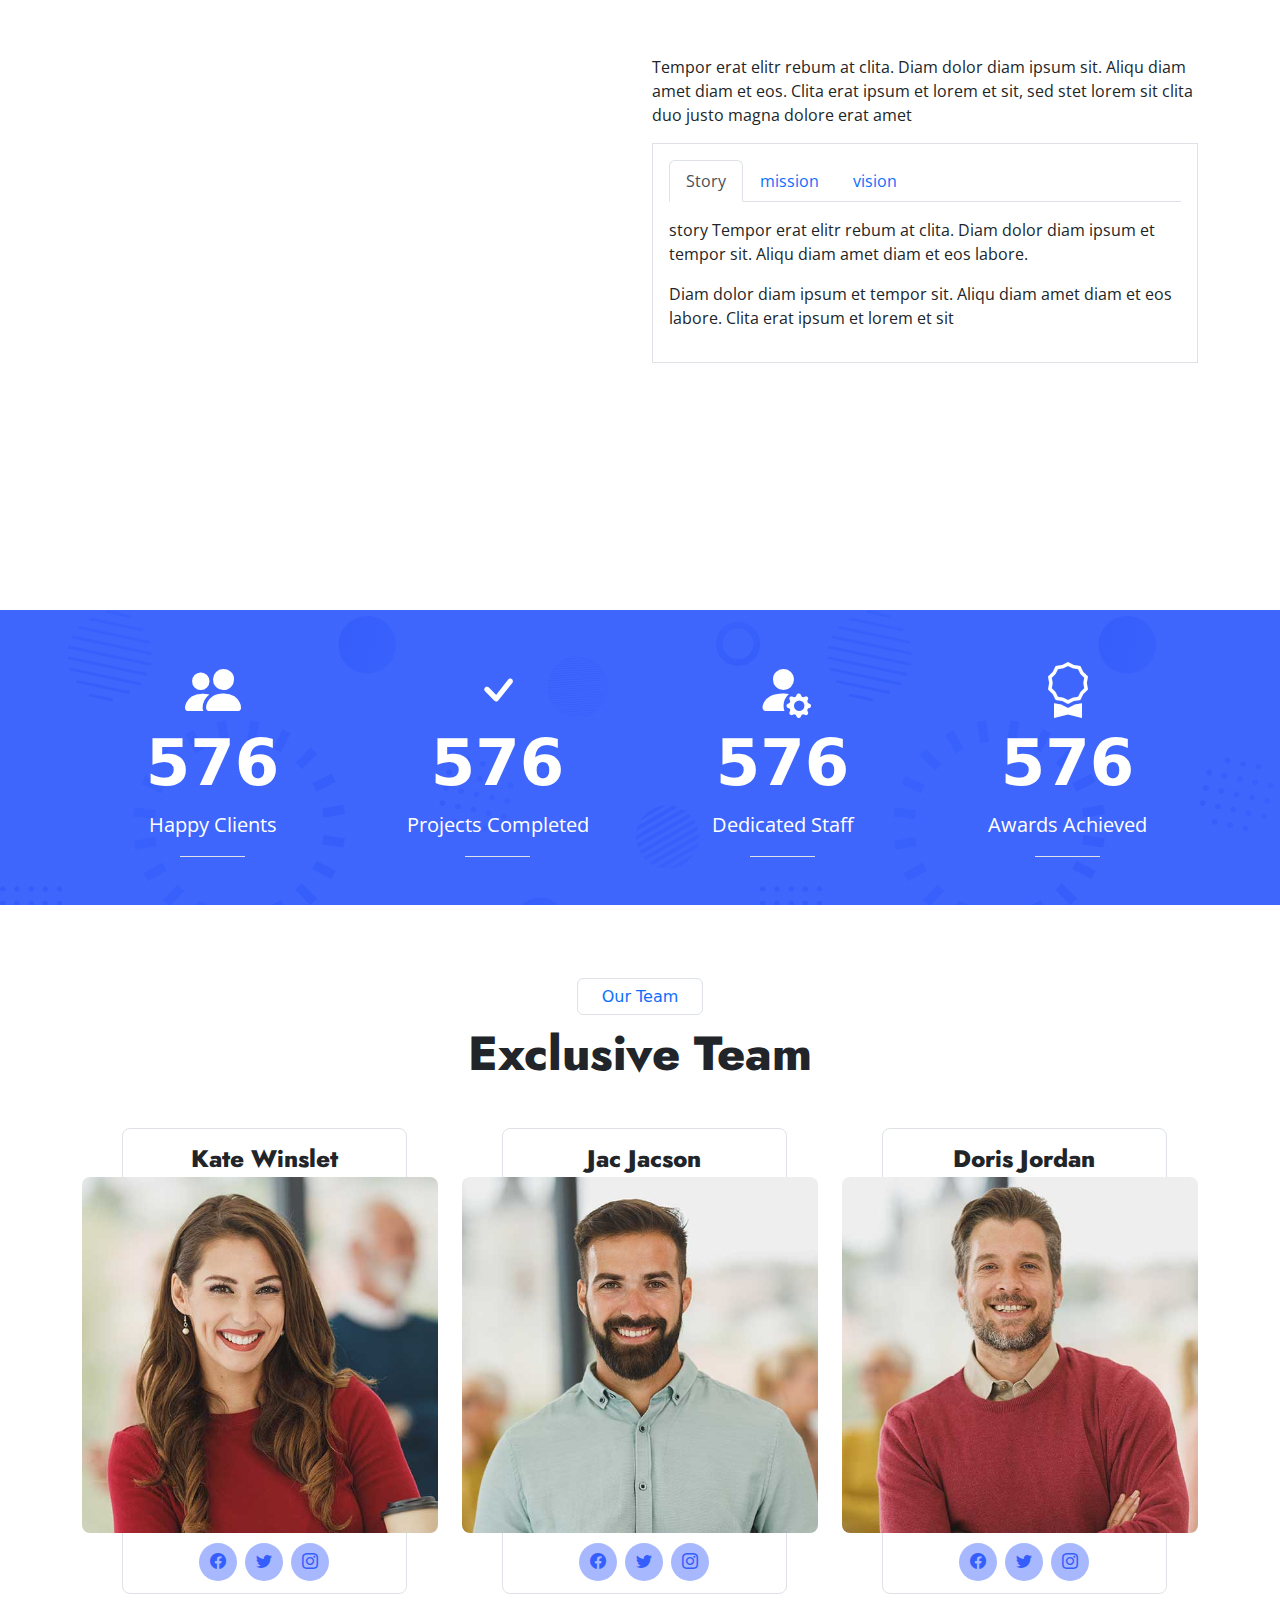
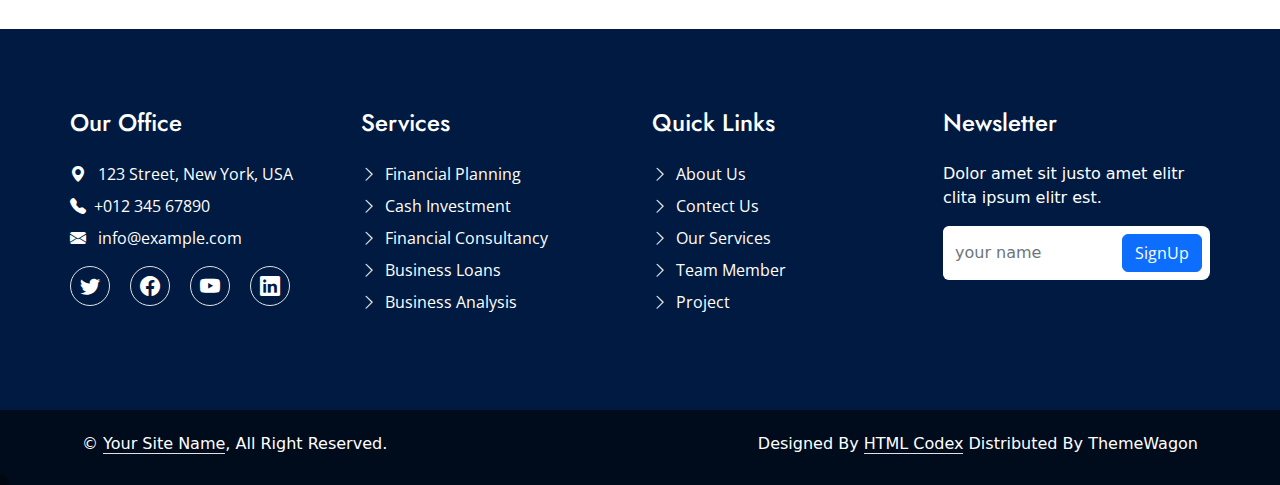
<file: about.html>
<!DOCTYPE html>
<html lang="en">

<head>
    <meta charset="UTF-8">
    <meta http-equiv="X-UA-Compatible" content="IE=edge">
    <meta name="viewport" content="width=device-width, initial-scale=1.0">
    <title>finanza</title>
    <link rel="stylesheet" href="css/animate.min.css">
    <link rel="stylesheet" href="css/bootstrap-icons.css">
    <link rel="stylesheet" href="css/bootstrap.min.css">
    <link rel="stylesheet" href="https://cdn.jsdelivr.net/npm/swiper@9/swiper-bundle.min.css" />
    <link rel="stylesheet" href="css/font.css.css">
    <link rel="stylesheet" href="css/style.css">
    <link rel="stylesheet" href="css/style.scss">
</head>

<body>
       <!-- loadersection -->
       <div class="main-box">
        <span class="loader">Finanza</span>
    </div>
     <!-- HEADERSECTION -->
     <header class="position-fixed w-100 ">
        <div class="topbar border-bottom  px-3 py-3 hstack  d-none d-md-block">
            <div class="d-flex justify-content-between">
                <ul class=" right hstack  m-0 list-unstyled">
                    <li><i class="bi bi-geo-alt-fill  pe-2 ps-2 text-primary"></i>123 Street, New York, USA </li>
                    <li><i class="bi bi-clock-fill  pe-2 ps-4 text-primary"></i>9.00 am - 9.00 pm</li>

                </ul>

                <div>
                    <ul class="left hstack m-0 list-unstyled">
                        <li><i class="bi bi-envelope-fill pe-2 ps-2 text-primary"></i>info@example.com </li>
                        <li><i class="bi bi-telephone-fill pe-2 ps-4 text-primary "></i>+012 345 6789</li>

                    </ul>
                </div>
            </div>
        </div>
        <div class="mainbar text-decoration-none position-fixed w-100 ">
            <nav class="navbar navbar-expand-lg ">
                <div class="container-fluid">
                    <a href="index.html" class="navbar-brand ps-3 fs-1 fw-bold text-primary">Finanza</a>
                    <button class="navbar-toggler" type="button" data-bs-toggle="collapse"
                        data-bs-target="#navbarSupportedContent" aria-controls="navbarSupportedContent"
                        aria-expanded="false" aria-label="Toggle navigation">
                        <span class="navbar-toggler-icon"></span>
                    </button>
                    <div class="collapse navbar-collapse justify-content-end" id="navbarSupportedContent">
                        <ul class="navbar-nav mb-md-0 text-decoration-none">
                            <li class="nav-item ">
                                <a href="index.html" class="text-decoration-none text-primary p-4">Home</a>
                            </li>
                            <li class="nav-item">
                                <a href="about.html" class="text-decoration-none text-secondary pe-4">About</a>
                            </li>
                            <li class="nav-item">
                                <a href="service.html" class="text-decoration-none text-secondary  pe-4">Services</a>
                            </li>
                            <li class="nav-item dropdown">
                                <a href="#" class="text-decoration-none text-secondary  pe-4 dropdown-toggle">Pages</a>
                                <ol class="dropdown-menu">
                                    <li><a class="dropdown-item" href="project.html">Project</a></li>
                                    <li><a class="dropdown-item" href="team.html">Team Member</a></li>
                                    <li><a class="dropdown-item" href="Features.html">Features </a></li>
                                    <li><a class="dropdown-item" href="testimonial.html">Testimonial</a></li>
                                </ol>
                            </li>
                            <li class="nav-item">
                                <a href="contact.html" class="text-decoration-none text-secondary pe-4">Contect</a>
                            </li>

                        </ul>

                        <div class="hstack ms-3 text-center">
                            <div class="icon  me-2 rounded-circle  d-none d-md-block ">
                                <i class="bi bi-facebook "></i>
                            </div>
                            <div class="icon  me-2 rounded-circle  d-none d-md-block ">
                                <i class="bi bi-twitter "></i>
                            </div>
                            <div class="icon  me-2 rounded-circle  d-none d-md-block   ">
                                <i class="bi bi-linkedin "></i>
                            </div>
                        </div>
                    </div>
                </div>

            </nav>
        </div>
    </header>
    <!-- bannersection  -->
    <div class="a-banner col-12 padding-80 ">
          <div class="container wow animate__animated  animate__backInLeft">
            <h1 class="jost display-3 fw-semibold text-website
            ">About</h1>
            <nav style="--bs-breadcrumb-divider: '>';" aria-label="breadcrumb">
                <ol class="breadcrumb">
                  <li class="breadcrumb-item"><a href="index.html">Home</a></li>
                  <li class="breadcrumb-item active" aria-current="page">About</li>
                </ol>
              </nav>
          </div>
    </div>
    <!-- aboutsesction -->
    <section class="padding-80">

        <div class="container">
            <div class="row align-items-end">
                <div class="col-12 col-md-6">
                    <div class="img-box wow animate__animated animate__fadeInLeft">
                        <img src="img/about.jpg" class="img-fluid" alt="">
                    </div>
                </div>
                <div class="col-12 col-md-6 py-5 py-lg-0">
                    <div class="about-content-box">
                        <a href="#" class="open-sans text-decoration-none border p-1 px-2 rounded">About Us</a>
                        <h3 class="text-website jost display-4 fw-semibold mt-3 wow animate__animated animate__fadeInRightBig">We Help Our Clients To Grow Their
                            Business</h3>
                        <p class="open-sans">Tempor erat elitr rebum at clita. Diam dolor diam ipsum sit. Aliqu diam
                            amet diam et eos. Clita erat ipsum et lorem et sit, sed stet lorem sit clita duo justo magna
                            dolore erat amet</p>
                        <div class="tab-box border px-3 pt-3">
                            <ul class="nav nav-tabs list-unstyled">
                                <li class="nav-item ">
                                    <button class="nav-link open-sans active" role="presentation" data-bs-toggle="tab"
                                        data-bs-target="#story" type="button" role="tab">Story</button>
                                </li>
                                <li class="nav-item">
                                    <button class="nav-link open-sans" role="presentation" data-bs-toggle="tab"
                                        data-bs-target="#mission" type="button" role="tab">mission</button>
                                </li>
                                <li class="nav-item">
                                    <button class="nav-link open-sans" role="presentation" data-bs-toggle="tab"
                                        data-bs-target="#vision" type="button" role="tab">vision</button>
                                </li>
                            </ul>
                            <div class="tab-content col-md-12 ">
                                <div class="tab-pane active py-3 " id="story">
                                    <p class="open-sans">story Tempor erat elitr rebum at clita. Diam dolor diam ipsum
                                        et tempor sit. Aliqu diam amet diam et eos labore.</p>
                                    <p class="open-sans">Diam dolor diam ipsum et tempor sit. Aliqu diam amet diam et
                                        eos labore. Clita erat ipsum et lorem et sit</p>
                                </div>
                                <div class="tab-pane  py-3" id="mission">
                                    <p class="open-sans">mission Tempor erat elitr rebum at clita. Diam dolor diam ipsum
                                        et tempor sit. Aliqu diam amet diam et eos labore.</p>
                                    <p class="open-sans">Diam dolor diam ipsum et tempor sit. Aliqu diam amet diam et
                                        eos labore. Clita erat ipsum et lorem et sit</p>
                                </div>
                                <div class="tab-pane  py-3" id="vision">
                                    <p class="open-sans">vision Tempor erat elitr rebum at clita. Diam dolor diam ipsum
                                        et tempor sit. Aliqu diam amet diam et eos labore.</p>
                                    <p class="open-sans">Diam dolor diam ipsum et tempor sit. Aliqu diam amet diam et
                                        eos labore. Clita erat ipsum et lorem et sit</p>
                                </div>
                            </div>
                        </div>
                    </div>
                </div>
            </div>
            <div class="border my-3 p-4 rounded shadow rounded shadow wow animate__animated animate__flipInX">
                <div class="row">
                    <div class="col-md-4 col-12">
                        <div class="hstack border-end">
                            <div class=" about-icon bg-primary rounded-circle text-white h3 text-center px-2 py-1 me-3">
                                <i class="bi bi-x h3"></i>
                            </div>
                            <div class="div">
                                <h2 class="font-24 open-sans">No Hidden Cost</h2>
                                <p class="m-0 font-16 open-sans">Clita erat ipsum lorem sit sed stet duo justo
                                </p>
                            </div>

                        </div>
                    </div>
                    <div class="col-md-4 col-12">
                        <div class="hstack border-end">
                            <div class=" about-icon bg-primary rounded-circle text-white h3 text-center px-2 py-1 me-3">
                                <i class="bi bi-people-fill h4"></i>
                            </div>
                            <div class="div">
                                <h2 class="font-24 open-sans">Dedicated Team</h2>
                                <p class="m-0 font-16 open-sans">Clita erat ipsum lorem sit sed stet duo
                                    justo
                                </p>
                            </div>

                        </div>
                    </div>
                    <div class="col-md-4 col-12">
                        <div class="hstack ">
                            <div class=" about-icon bg-primary rounded-circle text-white h3 text-center px-2 py-1 me-3">
                                <i class="bi bi-telephone-fill h5"></i>
                            </div>
                            <div class="div">
                                <h2 class="font-24 open-sans">24/7 Available</h2>
                                <p class="m-0 font-16 open-sans ">Clita erat ipsum lorem sit sed stet duo
                                    justo
                                </p>
                            </div>

                        </div>
                    </div>
                </div>
            </div>
        </div>
    </section>
     <!-- countersection -->
     <section class="counter py-5">
        <div class="container">
            <div class="row  ">
                <div class="col-12 col-md-3 text-center text-white  ">
                    <i class="bi bi-people-fill display-4"></i>
                    <h3 class="display-3 fw-semibold timer count-title count-number" data-to="1234" data-speed="1500">
                        1234</h3>
                    <p class="open-sans fs-5">Happy Clients</p>
                    <div class="border-bottom w-25 mx-auto"></div>
                </div>
                <div class="col-12 col-md-3 text-center text-white">
                    <i class="bi bi-check display-4"></i>
                    <h3 class="display-3 fw-semibold timer count-title count-number" data-to="1234" data-speed="1500">
                        1234</h3>
                    <p class="open-sans fs-5">Projects Completed</p>
                    <div class="border-bottom w-25 mx-auto"></div>
                </div>
                <div class="col-12 col-md-3 text-center text-white">
                    <i class="bi bi-person-fill-gear display-4"></i>
                    <h3 class="display-3 fw-semibold timer count-title count-number" data-to="1234" data-speed="1500">
                        1234</h3>
                    <p class="open-sans fs-5">Dedicated Staff</p>
                    <div class="border-bottom w-25 mx-auto"></div>
                </div>
                <div class="col-12 col-md-3 text-center text-white">
                    <i class="bi bi-award display-4"></i>
                    <h3 class="display-3 fw-semibold timer count-title count-number" data-to="1234" data-speed="1500">
                        1234</h3>
                    <p class="open-sans fs-5">Awards Achieved</p>
                    <div class="border-bottom w-25 mx-auto"></div>
                </div>
            </div>
        </div>
    </section>
      <!-- ourteamsection -->
      <section class="team padding-80">
        <div class="container">
          <div class="common-heading text-center col-12 col-md-5 mx-auto mt-5 mt-md-0 pt-5 pt-md-0 ">
              <a href="#" class="text-decoration-none border rounded py-2 px-4 mt-4  ">Our Team</a>
              <h2 class="display-5 fw-semibold jost mt-3">Exclusive Team</h2>
          </div>
          <div class="row">
              <div class="col-12 col-lg-4 mt-5 mt-lg-0">
                  <div class="team-box py-3">
                      <img src="img/team-1.jpg" class="img-fluid rounded-3" alt="">
                      <div class="team-content border rounded-3 py-2">
                          <h4 class="mt-2 jost fw-semibold">Kate Winslet</h4>
                          <div class="team-logo d-flex mb-1">
                             <a href="#" class="btn btn-square rounded-circle mx-1"><i class="bi bi-facebook text-primary"></i></a>
                             <a href="#" class="btn btn-square rounded-circle mx-1"><i class="bi bi-twitter text-primary"></i></a>
                             <a href="#" class="btn btn-square rounded-circle mx-1"><i class="bi bi-instagram text-primary"></i></a>
                          </div>
                      </div>
                  </div>
              </div>
              <div class="col-12 col-lg-4 mt-5 mt-lg-0">
                  <div class="team-box py-3">
                      <img src="img/team-2.jpg" class="img-fluid rounded-3" alt="">
                      <div class="team-content border rounded-3 py-2">
                          <h4 class="mt-2 jost fw-semibold">Jac Jacson</h4>
                          <div class="team-logo d-flex mb-1">
                             <a href="#" class="btn btn-square rounded-circle mx-1"><i class="bi bi-facebook text-primary"></i></a>
                             <a href="#" class="btn btn-square rounded-circle mx-1"><i class="bi bi-twitter text-primary"></i></a>
                             <a href="#" class="btn btn-square rounded-circle mx-1"><i class="bi bi-instagram text-primary"></i></a>
                          </div>
                      </div>
                  </div>
              </div>
              <div class="col-12 col-lg-4 mt-5 mt-lg-0">
                  <div class="team-box py-3">
                      <img src="img/team-3.jpg" class="img-fluid rounded-3" alt="">
                      <div class="team-content border rounded-3 py-2">
                          <h4 class="mt-2 jost fw-semibold">Doris Jordan</h4>
                          <div class="team-logo d-flex mb-1">
                             <a href="#" class="btn btn-square rounded-circle mx-1"><i class="bi bi-facebook text-primary"></i></a>
                             <a href="#" class="btn btn-square rounded-circle mx-1"><i class="bi bi-twitter text-primary"></i></a>
                             <a href="#" class="btn btn-square rounded-circle mx-1"><i class="bi bi-instagram text-primary"></i></a>
                          </div>
                      </div>
                  </div>
              </div>
          </div>
        </div>
      </section>
       <!-- footersesction -->
    <footer class="footer-bg ">
        <div class="container padding-80">
           <div class="row">
               <div class="col-12 col-md-3 text-white">
                   <h4 class="jost">Our Office</h4>
                   <ul class="list-unstyled open-sans">
                       <li class="mt-4"><i class="bi bi-geo-alt-fill me-2"></i> 123 Street, New York, USA</li>
                       <li class="mt-2"><a href="#" class="text-decoration-none text-white"><i class="bi bi-telephone-fill text-white me-2"></i>+012 345 67890</a></li>
                       <li class="mt-2"><a href="#" class="text-decoration-none text-white"><i class="bi bi-envelope-fill text-white me-2"></i> info@example.com</a></li>
                   </ul>
                   <div class="d-flex">
                       <div class="social border rounded-circle ms-0">
                           <a href="#"><i class="bi bi-twitter text-white"></i></a>
                       </div>
                       <div class="social border rounded-circle">
                           <a href="#"><i class="bi bi-facebook text-white"></i></a>
                       </div>
                       <div class="social border rounded-circle">
                           <a href="#"><i class="bi bi-youtube text-white"></i></a>
                       </div>
                       <div class="social border rounded-circle">
                           <a href="#"><i class="bi bi-linkedin text-white"></i></a>
                       </div>
                   </div>
               </div>
               <div class="col-12 col-md-3 text-white">
                   <h4 class="jost">Services</h4>
                   <ul class="list-unstyled open-sans s-hover">
                       <li class="mt-4"><i class="bi bi-chevron-right pe-2"></i>Financial Planning</li>
                       <li class="mt-2"><i class="bi bi-chevron-right pe-2"></i>Cash Investment</li>
                       <li class="mt-2"><i class="bi bi-chevron-right pe-2"></i>Financial Consultancy</li>
                       <li class="mt-2"><i class="bi bi-chevron-right pe-2"></i>Business Loans</li>
                       <li class="mt-2"><i class="bi bi-chevron-right pe-2"></i>Business Analysis</li>
                   </ul>
               </div>
               <div class="col-12 col-md-3 text-white">
                   <h4 class="jost">Quick Links</h4>
                   <ul class="list-unstyled open-sans s-hover">
                       <a class="text-decoration-none text-white" href="about.html"><li class="mt-4"><i class=" bi-chevron-right pe-2"></i>About Us</li></a>
                       <a class="text-decoration-none text-white" href="contect.html"><li class="mt-2"><i class="bi bi-chevron-right pe-2"></i>Contect Us</li></a>
                       <a class="text-decoration-none text-white" href="services.html"><li class="mt-2"><i class="bi bi-chevron-right pe-2"></i>Our Services</li></a>
                       <a class="text-decoration-none text-white" href="team.html"><li class="mt-2"><i class="bi bi-chevron-right pe-2"></i>Team Member</li></a>
                       <a class="text-decoration-none text-white" href="project.html"><li class="mt-2"><i class="bi bi-chevron-right pe-2"></i>Project</li></a>
                   </ul>
               </div>
               <div class="col-12 col-md-3 text-white">
                   <h4 class="jost">Newsletter</h4>
                   <p class="mt-4">Dolor amet sit justo amet elitr clita ipsum elitr est.</p>
                   <div class="input-group bg-white rounded-3">
                       <input type="text" class="form-control border-0" placeholder="your name">
                       <button class="btn btn-primary m-2 open-sans rounded">SignUp</button>
                     </div>
               </div>
           </div>
        </div>
        <div class="footer-light py-4">
             <div class="container">
               <div class="hstack justify-content-between text-white footer-back">
                   <h6>© <span class="border-bottom">Your Site Name</span>, All Right Reserved.</h6>
                   <h6>Designed By <span class="border-bottom">HTML Codex</span> Distributed By ThemeWagon</h6>
                 </div>
             </div>
        </div>
   </footer>
   
   <div class="cursor"></div>
   <div class="cursor2"></div>
    <script src="js/wow.min.js"></script>
    <script src="https://cdn.jsdelivr.net/npm/swiper@9/swiper-bundle.min.js"></script>
    
    <script src="js/popper.min.js"></script>
    <script src="js/bootstrap.min.js"></script>
    <script src="js/jquery-3.6.4.js"></script>
    <script src="js/jquery.min.js"></script>
    <script>    
        $(window).scroll(function () {
            if ($(window).scrollTop() > 200) {
                $(".mainbar").addClass("bg-white position-fixed top-0 shadow ")
                $("header").removeClass("bg-white position-fixed ")
            }
            else {
                $(".mainbar").removeClass("bg-white position-fixed shadow")
                $("header").addClass(" position-fixed top-0 ")
            }
        })
        $(window).load(function(){
            $(".main-box").fadeOut(3000);
        })
    </script>
      <!-- counter  -->
      <script>
        (function ($) {
            $.fn.countTo = function (options) {
                options = options || {};

                return $(this).each(function () {
                    // set options for current element
                    var settings = $.extend({}, $.fn.countTo.defaults, {
                        from: $(this).data('from'),
                        to: $(this).data('to'),
                        speed: $(this).data('speed'),
                        refreshInterval: $(this).data('refresh-interval'),
                        decimals: $(this).data('decimals')
                    }, options);

                    // how many times to update the value, and how much to increment the value on each update
                    var loops = Math.ceil(settings.speed / settings.refreshInterval),
                        increment = (settings.to - settings.from) / loops;

                    // references & variables that will change with each update
                    var self = this,
                        $self = $(this),
                        loopCount = 0,
                        value = settings.from,
                        data = $self.data('countTo') || {};

                    $self.data('countTo', data);

                    // if an existing interval can be found, clear it first
                    if (data.interval) {
                        clearInterval(data.interval);
                    }
                    data.interval = setInterval(updateTimer, settings.refreshInterval);

                    // initialize the element with the starting value
                    render(value);

                    function updateTimer() {
                        value += increment;
                        loopCount++;

                        render(value);

                        if (typeof (settings.onUpdate) == 'function') {
                            settings.onUpdate.call(self, value);
                        }

                        if (loopCount >= loops) {
                            // remove the interval
                            $self.removeData('countTo');
                            clearInterval(data.interval);
                            value = settings.to;

                            if (typeof (settings.onComplete) == 'function') {
                                settings.onComplete.call(self, value);
                            }
                        }
                    }

                    function render(value) {
                        var formattedValue = settings.formatter.call(self, value, settings);
                        $self.html(formattedValue);
                    }
                });
            };

            $.fn.countTo.defaults = {
                from: 0,               // the number the element should start at
                to: 0,                 // the number the element should end at
                speed: 1000,           // how long it should take to count between the target numbers
                refreshInterval: 100,  // how often the element should be updated
                decimals: 0,           // the number of decimal places to show
                formatter: formatter,  // handler for formatting the value before rendering
                onUpdate: null,        // callback method for every time the element is updated
                onComplete: null       // callback method for when the element finishes updating
            };

            function formatter(value, settings) {
                return value.toFixed(settings.decimals);
            }
        }(jQuery));

    jQuery(function ($) {
        // custom formatting example
        $('.count-number').data('countToOptions', {
            formatter: function (value, options) {
                return value.toFixed(options.decimals).replace(/\B(?=(?:\d{3})+(?!\d))/g, ',');
            }
        });

        // start all the timers
        $('.timer').each(count);

        function count(options) {
            var $this = $(this);
            options = $.extend({}, options || {}, $this.data('countToOptions') || {});
            $this.countTo(options);
        }
    });
</script>
 <!-- pointer -->
 <script>
    // UPDATE: I was able to get this working again... Enjoy!

var cursor = document.querySelector('.cursor');
var cursorinner = document.querySelector('.cursor2');
var a = document.querySelectorAll('a');

document.addEventListener('mousemove', function(e){
var x = e.clientX;
var y = e.clientY;
cursor.style.transform = `translate3d(calc(${e.clientX}px - 50%), calc(${e.clientY}px - 50%), 0)`
});

document.addEventListener('mousemove', function(e){
var x = e.clientX;
var y = e.clientY;
cursorinner.style.left = x + 'px';
cursorinner.style.top = y + 'px';
});

document.addEventListener('mousedown', function(){
cursor.classList.add('click');
cursorinner.classList.add('cursorinnerhover')
});

document.addEventListener('mouseup', function(){
cursor.classList.remove('click')
cursorinner.classList.remove('cursorinnerhover')
});

a.forEach(item => {
item.addEventListener('mouseover', () => {
cursor.classList.add('hover');
});
item.addEventListener('mouseleave', () => {
cursor.classList.remove('hover');
});
})
  </script>
<script src="js/wow.min.js"></script>
<script>
new WOW().init();
</script>
</body>
</html>
</file>
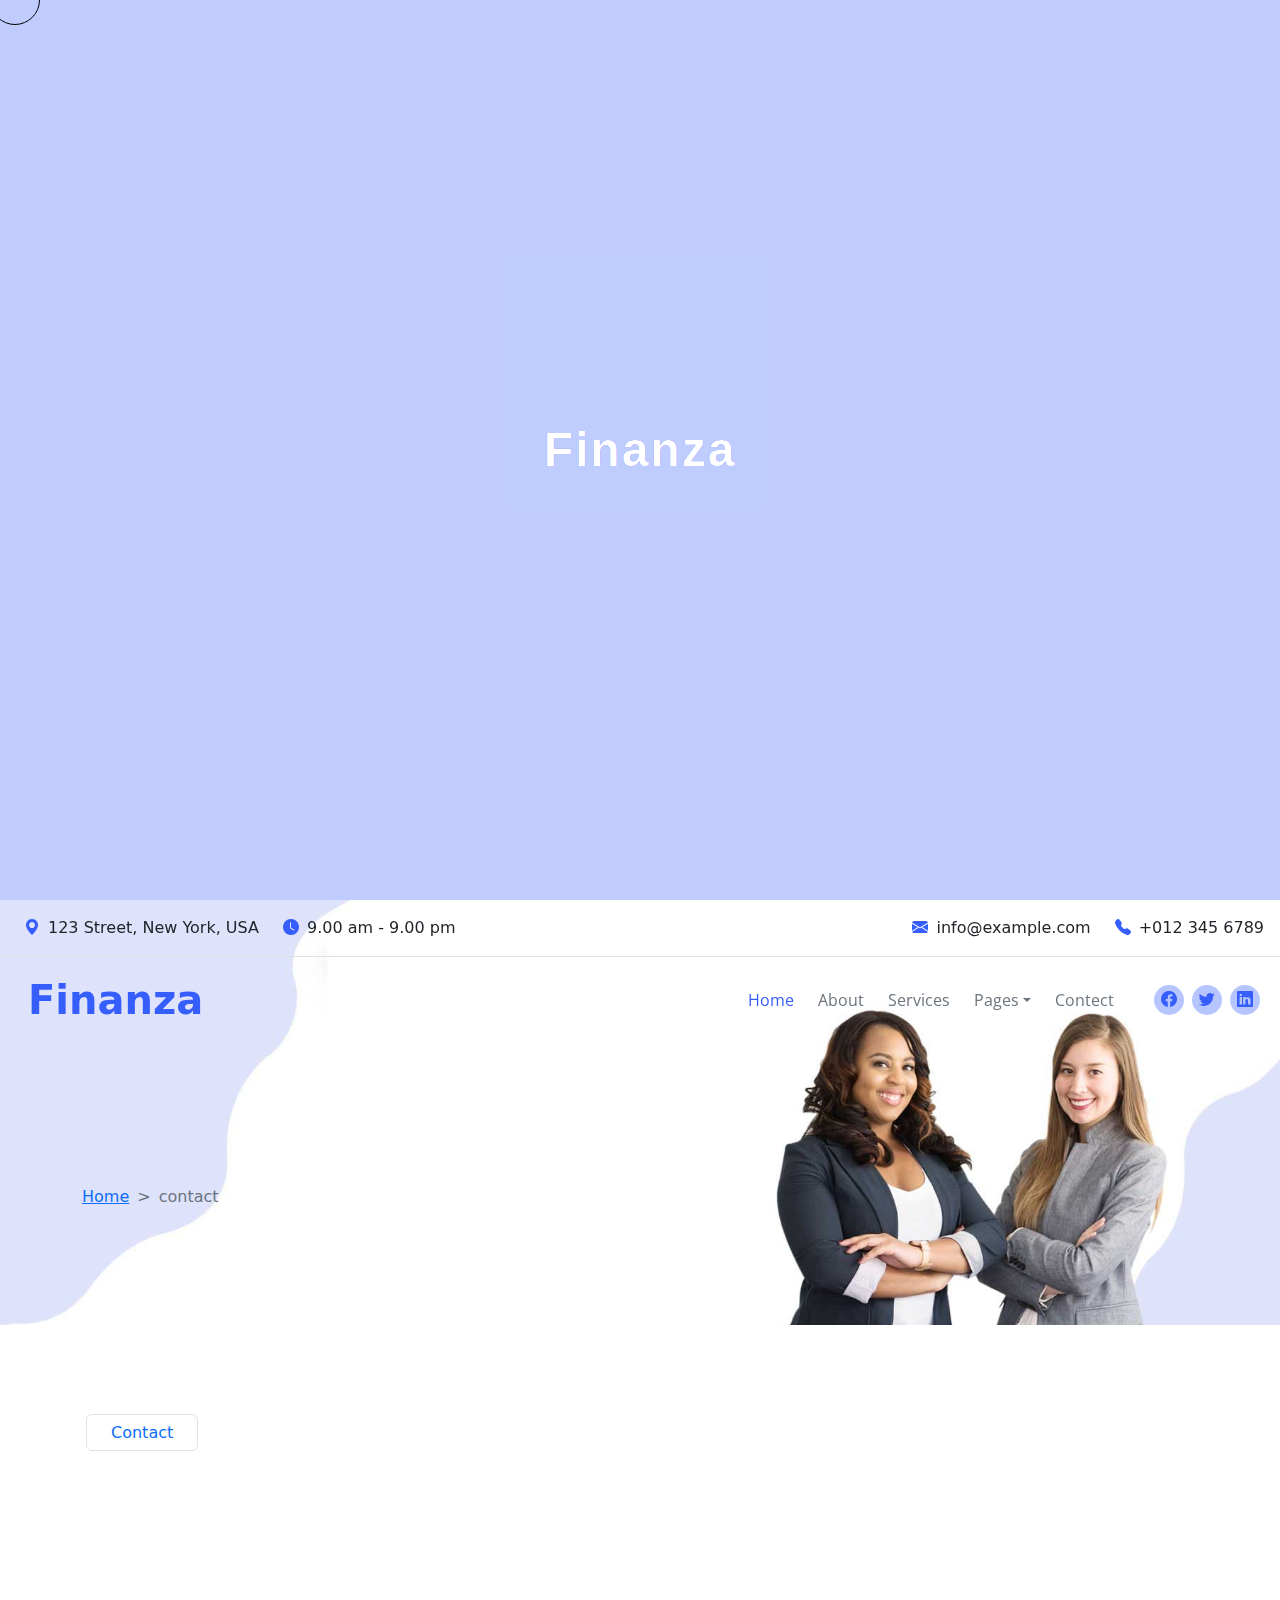
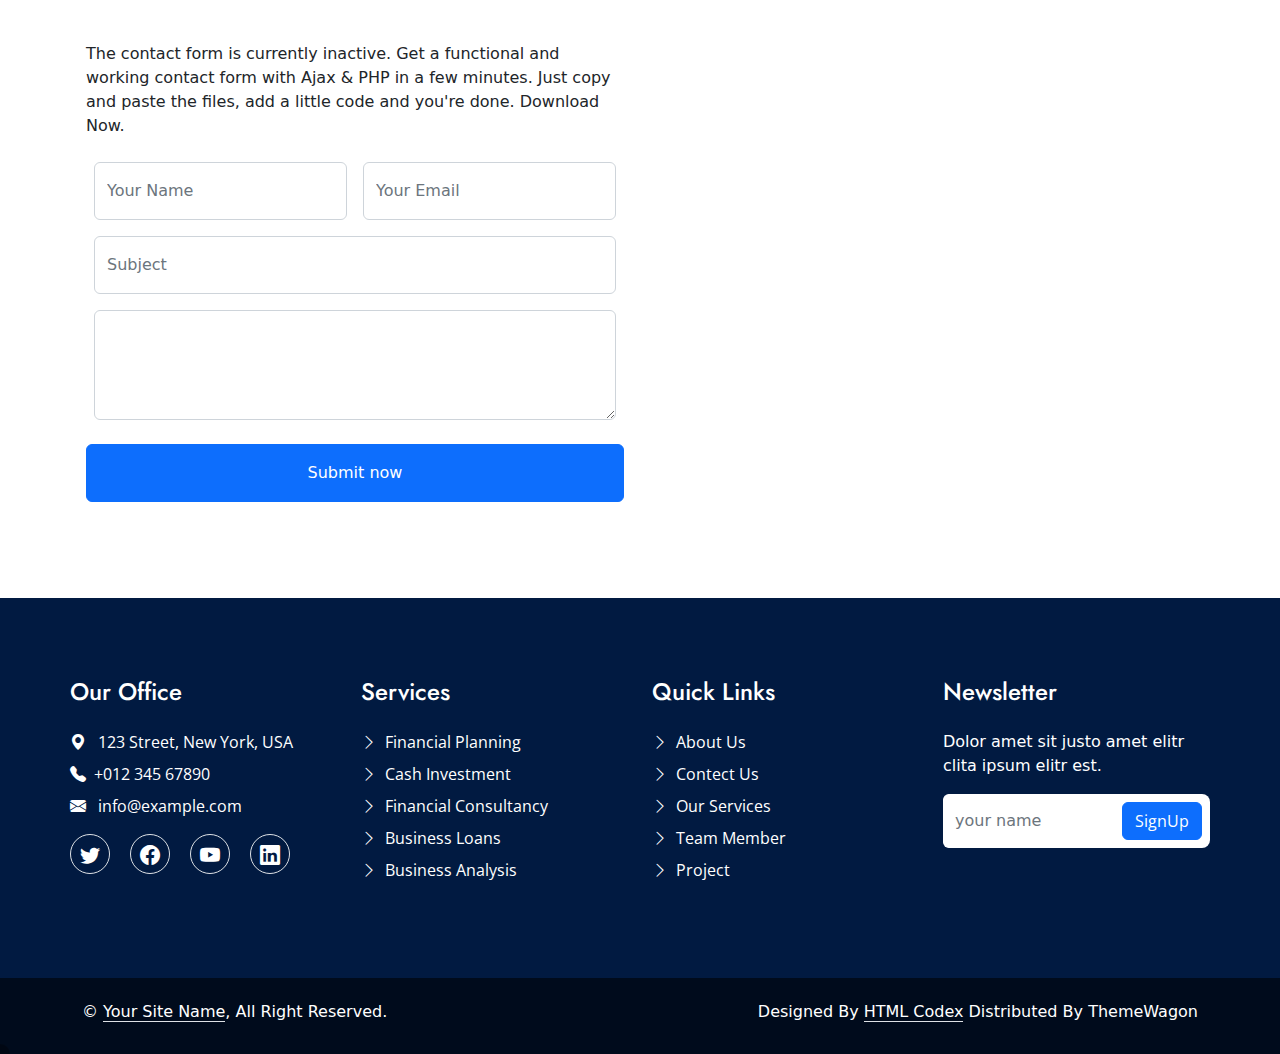
<file: contact.html>
<!DOCTYPE html>
<html lang="en">

<head>
    <meta charset="UTF-8">
    <meta http-equiv="X-UA-Compatible" content="IE=edge">
    <meta name="viewport" content="width=device-width, initial-scale=1.0">
    <title>finanza</title>
    <link rel="stylesheet" href="css/animate.min.css">
    <link rel="stylesheet" href="css/bootstrap-icons.css">
    <link rel="stylesheet" href="css/bootstrap.min.css">
    <link rel="stylesheet" href="https://cdn.jsdelivr.net/npm/swiper@9/swiper-bundle.min.css" />
    <link rel="stylesheet" href="css/font.css.css">
    <link rel="stylesheet" href="css/style.css">
    <link rel="stylesheet" href="css/style.scss">
</head>

<body>
       <!-- loadersection -->
       <div class="main-box">
        <span class="loader">Finanza</span>
    </div>
   <!-- HEADERSECTION -->
   <header class="position-fixed w-100 ">
    <div class="topbar border-bottom  px-3 py-3 hstack  d-none d-md-block">
        <div class="d-flex justify-content-between">
            <ul class=" right hstack  m-0 list-unstyled">
                <li><i class="bi bi-geo-alt-fill  pe-2 ps-2 text-primary"></i>123 Street, New York, USA </li>
                <li><i class="bi bi-clock-fill  pe-2 ps-4 text-primary"></i>9.00 am - 9.00 pm</li>

            </ul>

            <div>
                <ul class="left hstack m-0 list-unstyled">
                    <li><i class="bi bi-envelope-fill pe-2 ps-2 text-primary"></i>info@example.com </li>
                    <li><i class="bi bi-telephone-fill pe-2 ps-4 text-primary "></i>+012 345 6789</li>

                </ul>
            </div>
        </div>
    </div>
    <div class="mainbar text-decoration-none position-fixed w-100 ">
        <nav class="navbar navbar-expand-lg ">
            <div class="container-fluid">
                <a href="index.html" class="navbar-brand ps-3 fs-1 fw-bold text-primary">Finanza</a>
                <button class="navbar-toggler" type="button" data-bs-toggle="collapse"
                    data-bs-target="#navbarSupportedContent" aria-controls="navbarSupportedContent"
                    aria-expanded="false" aria-label="Toggle navigation">
                    <span class="navbar-toggler-icon"></span>
                </button>
                <div class="collapse navbar-collapse justify-content-end" id="navbarSupportedContent">
                    <ul class="navbar-nav mb-md-0 text-decoration-none">
                        <li class="nav-item ">
                            <a href="index.html" class="text-decoration-none text-primary p-4">Home</a>
                        </li>
                        <li class="nav-item">
                            <a href="about.html" class="text-decoration-none text-secondary pe-4">About</a>
                        </li>
                        <li class="nav-item">
                            <a href="service.html" class="text-decoration-none text-secondary  pe-4">Services</a>
                        </li>
                        <li class="nav-item dropdown">
                            <a href="#" class="text-decoration-none text-secondary  pe-4 dropdown-toggle">Pages</a>
                            <ol class="dropdown-menu">
                                <li><a class="dropdown-item" href="project.html">Project</a></li>
                                    <li><a class="dropdown-item" href="team.html">Team Member</a></li>
                                    <li><a class="dropdown-item" href="Features.html">Features </a></li>
                                    <li><a class="dropdown-item" href="testimonial.html">Testimonial</a></li>
                            </ol>
                        </li>
                        <li class="nav-item">
                            <a href="contact.html" class="text-decoration-none text-secondary pe-4">Contect</a>
                        </li>

                    </ul>

                    <div class="hstack ms-3 text-center">
                        <div class="icon  me-2 rounded-circle  d-none d-md-block ">
                            <i class="bi bi-facebook "></i>
                        </div>
                        <div class="icon  me-2 rounded-circle  d-none d-md-block ">
                            <i class="bi bi-twitter "></i>
                        </div>
                        <div class="icon  me-2 rounded-circle  d-none d-md-block   ">
                            <i class="bi bi-linkedin "></i>
                        </div>
                    </div>
                </div>
            </div>

        </nav>
    </div>
</header>
<!-- bannersection  -->
<div class="a-banner col-12 padding-80 ">
    <div class="container ">
      <h1 class="jost display-3 fw-semibold text-website wow animate__animated  animate__backInLeft
      ">Features</h1>
      <nav style="--bs-breadcrumb-divider: '>';" aria-label="breadcrumb">
          <ol class="breadcrumb">
            <li class="breadcrumb-item"><a href="index.html">Home</a></li>
            <li class="breadcrumb-item active" aria-current="page">contact</li>
          </ol>
        </nav>
    </div>
</div>
<!-- contactsection -->
<section class="contact padding-80">
    <div class="container">
        <div class="row justify-content-end">
            <div class="col-12 col-md-6 p-3">
                <div class="common-heading  ">
                    <a href="#" class="text-decoration-none border rounded py-2 px-4">Contact</a>
                    <h2 class="display-5 fw-semibold jost mt-3 wow animate__animated animate__rotateInDownLeft">If You Have Any Query, Please Contact Us</h2>
                    <p>The contact form is currently inactive. Get a functional and working contact form with Ajax & PHP in a few minutes. Just copy and paste the files, add a little code and you're done. Download Now.</p>
                    <div class="hstack flex-wrap">
                        <div class="col-12 col-md-6 p-2 ">
                            <input type="text" class="form-control py-3" placeholder="Your Name" required>
                        </div>
                        <div class="col-12 col-md-6 p-2">
                            <input type="email" class="form-control py-3" placeholder="Your Email" required>
                        </div>
                       
                        <div class="col-12  p-2">
                            <input type="text" class="form-control py-3" placeholder="Subject">
                        </div>
                        <div class="col-12 p-2">
                            <textarea class="form-control" placeholder="message" cols="13" rows="4">
                               
                            </textarea>
                        </div>
                        <button class="btn btn-primary w-100 mt-3 py-3">Submit now</button>
                    </div>
                </div>
            </div>
            <div class="col-12 col-md-6">
                <iframe class="h-100 w-100" src="https://www.google.com/maps/embed?pb=!1m18!1m12!1m3!1d387194.06229579414!2d-74.30932913378582!3d40.69701928228265!2m3!1f0!2f0!3f0!3m2!1i1024!2i768!4f13.1!3m3!1m2!1s0x89c24fa5d33f083b%3A0xc80b8f06e177fe62!2sNew%20York%2C%20NY%2C%20USA!5e0!3m2!1sen!2sin!4v1682957122432!5m2!1sen!2sin" width="600" height="450" style="border:0;" allowfullscreen="" loading="lazy" referrerpolicy="no-referrer-when-downgrade"></iframe>
               
            </div>
        </div>
    </div>
</section> 
 <!-- footersesction -->
 <footer class="footer-bg ">
    <div class="container padding-80">
       <div class="row">
           <div class="col-12 col-md-3 text-white">
               <h4 class="jost">Our Office</h4>
               <ul class="list-unstyled open-sans">
                   <li class="mt-4"><i class="bi bi-geo-alt-fill me-2"></i> 123 Street, New York, USA</li>
                   <li class="mt-2"><a href="#" class="text-decoration-none text-white"><i class="bi bi-telephone-fill text-white me-2"></i>+012 345 67890</a></li>
                   <li class="mt-2"><a href="#" class="text-decoration-none text-white"><i class="bi bi-envelope-fill text-white me-2"></i> info@example.com</a></li>
               </ul>
               <div class="d-flex">
                   <div class="social border rounded-circle ms-0">
                       <a href="#"><i class="bi bi-twitter text-white"></i></a>
                   </div>
                   <div class="social border rounded-circle">
                       <a href="#"><i class="bi bi-facebook text-white"></i></a>
                   </div>
                   <div class="social border rounded-circle">
                       <a href="#"><i class="bi bi-youtube text-white"></i></a>
                   </div>
                   <div class="social border rounded-circle">
                       <a href="#"><i class="bi bi-linkedin text-white"></i></a>
                   </div>
               </div>
           </div>
           <div class="col-12 col-md-3 text-white">
               <h4 class="jost">Services</h4>
               <ul class="list-unstyled open-sans s-hover">
                   <li class="mt-4"><i class="bi bi-chevron-right pe-2"></i>Financial Planning</li>
                   <li class="mt-2"><i class="bi bi-chevron-right pe-2"></i>Cash Investment</li>
                   <li class="mt-2"><i class="bi bi-chevron-right pe-2"></i>Financial Consultancy</li>
                   <li class="mt-2"><i class="bi bi-chevron-right pe-2"></i>Business Loans</li>
                   <li class="mt-2"><i class="bi bi-chevron-right pe-2"></i>Business Analysis</li>
               </ul>
           </div>
           <div class="col-12 col-md-3 text-white">
               <h4 class="jost">Quick Links</h4>
               <ul class="list-unstyled open-sans s-hover">
                   <a class="text-decoration-none text-white" href="about.html"><li class="mt-4"><i class=" bi-chevron-right pe-2"></i>About Us</li></a>
                   <a class="text-decoration-none text-white" href="contect.html"><li class="mt-2"><i class="bi bi-chevron-right pe-2"></i>Contect Us</li></a>
                   <a class="text-decoration-none text-white" href="services.html"><li class="mt-2"><i class="bi bi-chevron-right pe-2"></i>Our Services</li></a>
                   <a class="text-decoration-none text-white" href="team.html"><li class="mt-2"><i class="bi bi-chevron-right pe-2"></i>Team Member</li></a>
                   <a class="text-decoration-none text-white" href="project.html"><li class="mt-2"><i class="bi bi-chevron-right pe-2"></i>Project</li></a>
               </ul>
           </div>
           <div class="col-12 col-md-3 text-white">
               <h4 class="jost">Newsletter</h4>
               <p class="mt-4">Dolor amet sit justo amet elitr clita ipsum elitr est.</p>
               <div class="input-group bg-white rounded-3">
                   <input type="text" class="form-control border-0" placeholder="your name">
                   <button class="btn btn-primary m-2 open-sans rounded">SignUp</button>
                 </div>
           </div>
       </div>
    </div>
    <div class="footer-light py-4">
         <div class="container">
           <div class="hstack justify-content-between text-white footer-back">
               <h6>© <span class="border-bottom">Your Site Name</span>, All Right Reserved.</h6>
               <h6>Designed By <span class="border-bottom">HTML Codex</span> Distributed By ThemeWagon</h6>
             </div>
         </div>
    </div>
</footer>

<div class="cursor"></div>
<div class="cursor2"></div>
<script src="js/wow.min.js"></script>
<script src="https://cdn.jsdelivr.net/npm/swiper@9/swiper-bundle.min.js"></script>
<script src="js/popper.min.js"></script>
<script src="js/bootstrap.min.js"></script>
<script src="js/jquery-3.6.4.js"></script>
<script src="js/jquery.min.js"></script>

<script>    
    $(window).scroll(function () {
        if ($(window).scrollTop() > 200) {
            $(".mainbar").addClass("bg-white position-fixed top-0 shadow ")
            $("header").removeClass("bg-white position-fixed ")
        }
        else {
            $(".mainbar").removeClass("bg-white position-fixed shadow")
            $("header").addClass(" position-fixed top-0 ")
        }
    })
    $(window).load(function(){
            $(".main-box").fadeOut(3000);
        })
</script>
 <!-- pointer -->
 <script>
    // UPDATE: I was able to get this working again... Enjoy!

var cursor = document.querySelector('.cursor');
var cursorinner = document.querySelector('.cursor2');
var a = document.querySelectorAll('a');

document.addEventListener('mousemove', function(e){
var x = e.clientX;
var y = e.clientY;
cursor.style.transform = `translate3d(calc(${e.clientX}px - 50%), calc(${e.clientY}px - 50%), 0)`
});

document.addEventListener('mousemove', function(e){
var x = e.clientX;
var y = e.clientY;
cursorinner.style.left = x + 'px';
cursorinner.style.top = y + 'px';
});

document.addEventListener('mousedown', function(){
cursor.classList.add('click');
cursorinner.classList.add('cursorinnerhover')
});

document.addEventListener('mouseup', function(){
cursor.classList.remove('click')
cursorinner.classList.remove('cursorinnerhover')
});

a.forEach(item => {
item.addEventListener('mouseover', () => {
cursor.classList.add('hover');
});
item.addEventListener('mouseleave', () => {
cursor.classList.remove('hover');
});
})
  </script>
    <!-- slider -->
    <script>
        var swiper = new Swiper(".mySwiper", {
          slidesPerView: 3,
          spaceBetween: 30,
          freeMode: true,
          pagination: {
           
            clickable: true,
          },
          breakpoints: {
        // when window width is >= 320px
        320: {
          slidesPerView: 1,
          spaceBetween: 20,
        },

        // when window width is >= 640px
        840: {
          slidesPerView: 2,
          spaceBetween: 40,
        },
        1000: {
          slidesPerView: 3,
          spaceBetween: 70,
        },
      },
        });
      </script>
       <script src="js/wow.min.js"></script>
       <script>
       new WOW().init();
       </script>
</body>
</html>
</file>
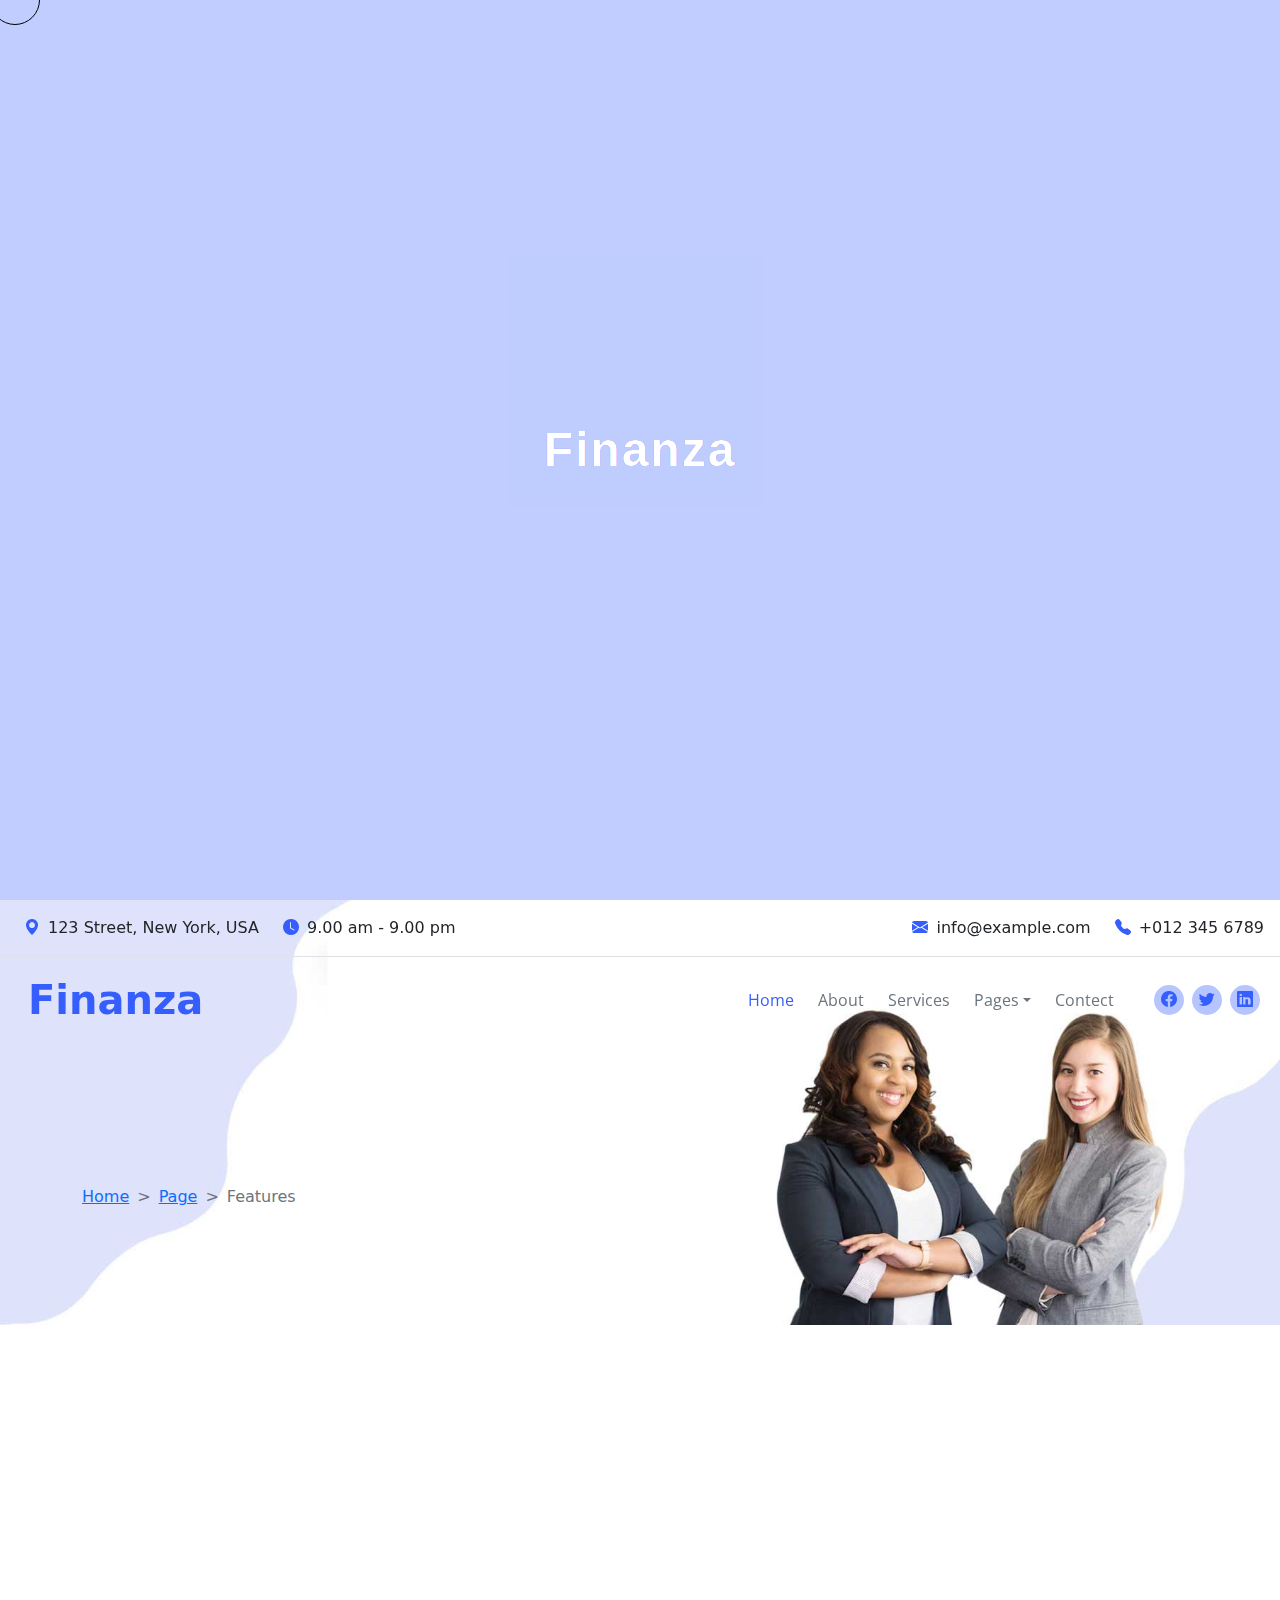
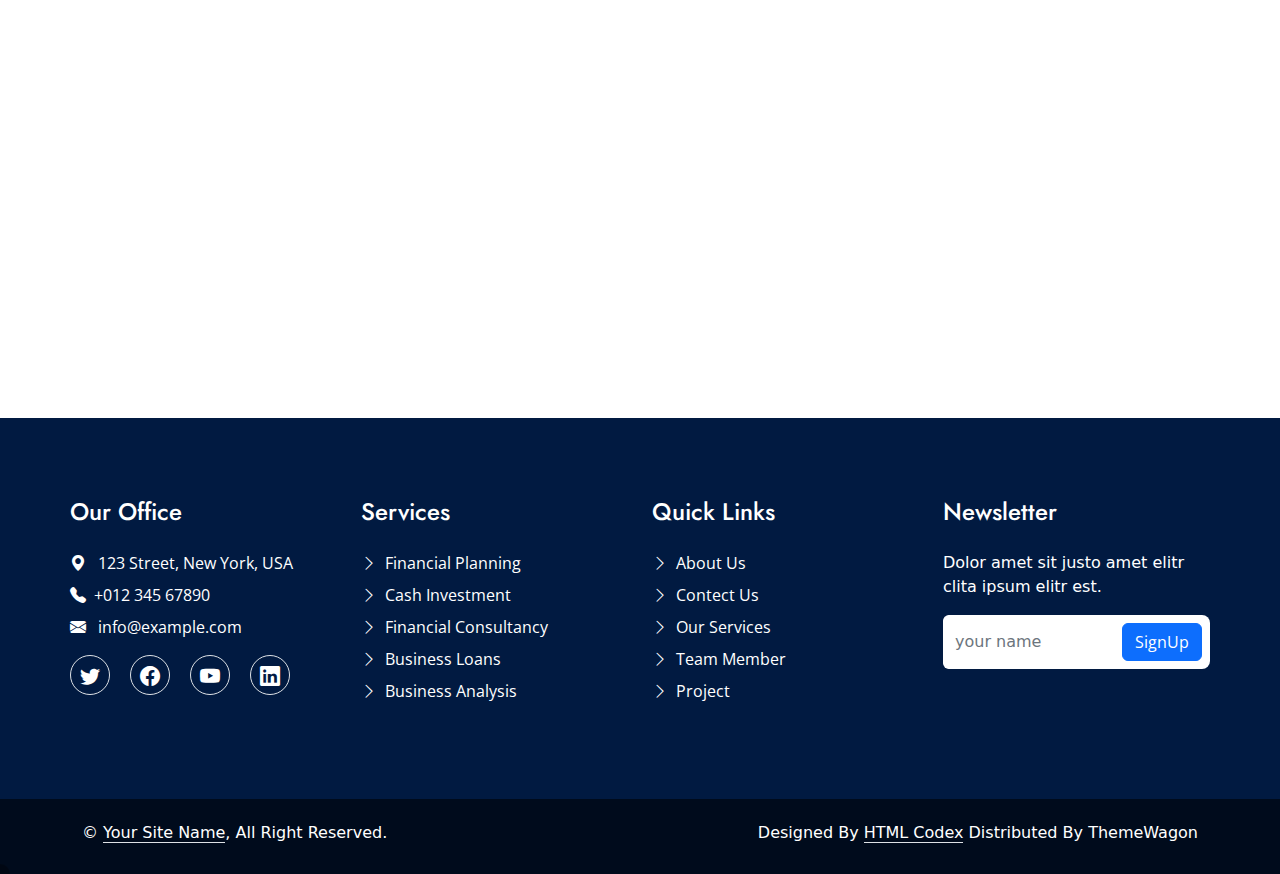
<file: Features.html>
<!DOCTYPE html>
<html lang="en">

<head>
    <meta charset="UTF-8">
    <meta http-equiv="X-UA-Compatible" content="IE=edge">
    <meta name="viewport" content="width=device-width, initial-scale=1.0">
    <title>finanza</title>
    <link rel="stylesheet" href="css/animate.min.css">
    <link rel="stylesheet" href="css/bootstrap-icons.css">
    <link rel="stylesheet" href="css/bootstrap.min.css">
    <link rel="stylesheet" href="https://cdn.jsdelivr.net/npm/swiper@9/swiper-bundle.min.css" />
    <link rel="stylesheet" href="css/font.css.css">
    <link rel="stylesheet" href="css/style.css">
    <link rel="stylesheet" href="css/style.scss">
</head>

<body>
       <!-- loadersection -->
       <div class="main-box">
        <span class="loader">Finanza</span>
    </div>
   <!-- HEADERSECTION -->
   <header class="position-fixed w-100 ">
    <div class="topbar border-bottom  px-3 py-3 hstack  d-none d-md-block">
        <div class="d-flex justify-content-between">
            <ul class=" right hstack  m-0 list-unstyled">
                <li><i class="bi bi-geo-alt-fill  pe-2 ps-2 text-primary"></i>123 Street, New York, USA </li>
                <li><i class="bi bi-clock-fill  pe-2 ps-4 text-primary"></i>9.00 am - 9.00 pm</li>

            </ul>

            <div>
                <ul class="left hstack m-0 list-unstyled">
                    <li><i class="bi bi-envelope-fill pe-2 ps-2 text-primary"></i>info@example.com </li>
                    <li><i class="bi bi-telephone-fill pe-2 ps-4 text-primary "></i>+012 345 6789</li>

                </ul>
            </div>
        </div>
    </div>
    <div class="mainbar text-decoration-none position-fixed w-100 ">
        <nav class="navbar navbar-expand-lg ">
            <div class="container-fluid">
                <a href="index.html" class="navbar-brand ps-3 fs-1 fw-bold text-primary">Finanza</a>
                <button class="navbar-toggler" type="button" data-bs-toggle="collapse"
                    data-bs-target="#navbarSupportedContent" aria-controls="navbarSupportedContent"
                    aria-expanded="false" aria-label="Toggle navigation">
                    <span class="navbar-toggler-icon"></span>
                </button>
                <div class="collapse navbar-collapse justify-content-end" id="navbarSupportedContent">
                    <ul class="navbar-nav mb-md-0 text-decoration-none">
                        <li class="nav-item ">
                            <a href="index.html" class="text-decoration-none text-primary p-4">Home</a>
                        </li>
                        <li class="nav-item">
                            <a href="about.html" class="text-decoration-none text-secondary pe-4">About</a>
                        </li>
                        <li class="nav-item">
                            <a href="service.html" class="text-decoration-none text-secondary  pe-4">Services</a>
                        </li>
                        <li class="nav-item dropdown">
                            <a href="#" class="text-decoration-none text-secondary  pe-4 dropdown-toggle">Pages</a>
                            <ol class="dropdown-menu">
                                <li><a class="dropdown-item" href="project.html">Project</a></li>
                                    <li><a class="dropdown-item" href="team.html">Team Member</a></li>
                                    <li><a class="dropdown-item" href="Features.html">Features </a></li>
                                    <li><a class="dropdown-item" href="testimonial.html">Testimonial</a></li>
                            </ol>
                        </li>
                        <li class="nav-item">
                            <a href="contact.html" class="text-decoration-none text-secondary pe-4">Contect</a>
                        </li>

                    </ul>

                    <div class="hstack ms-3 text-center">
                        <div class="icon  me-2 rounded-circle  d-none d-md-block ">
                            <i class="bi bi-facebook "></i>
                        </div>
                        <div class="icon  me-2 rounded-circle  d-none d-md-block ">
                            <i class="bi bi-twitter "></i>
                        </div>
                        <div class="icon  me-2 rounded-circle  d-none d-md-block   ">
                            <i class="bi bi-linkedin "></i>
                        </div>
                    </div>
                </div>
            </div>

        </nav>
    </div>
</header>
<!-- bannersection  -->
<div class="a-banner col-12 padding-80 ">
    <div class="container ">
      <h1 class="jost display-3 fw-semibold text-website wow animate__animated  animate__backInLeft
      ">Features</h1>
      <nav style="--bs-breadcrumb-divider: '>';" aria-label="breadcrumb">
          <ol class="breadcrumb">
            <li class="breadcrumb-item"><a href="index.html">Home</a></li>
            <li class="breadcrumb-item"><a href="project.html">Page</a></li>
            <li class="breadcrumb-item active" aria-current="page">Features</li>
          </ol>
        </nav>
    </div>
</div>
 <!-- whychoosesection -->
    <section class="padding-80 choose">
        <div class="container">
            <div class="row align-items-center">
                <div class="col-12 col-md-6 py-5 py-lg-0">
                    <div class="about-content-box wow animate__animated animate__rotateInDownLeft">
                        <a href="#" class="open-sans text-decoration-none border py-1 px-2  rounded">Why Choosing Us!
                        </a>
                        <h3 class="text-website jost display-4 fw-semibold py-4">Few Reasons Why People Choosing Us!
                        </h3>
                        <p class="open-sans">Tempor erat elitr rebum at clita. Diam dolor diam ipsum sit. Aliqu diam
                            amet diam et eos. Clita erat ipsum et lorem et sit, sed stet lorem sit clita duo justo magna
                            dolore erat amet</p>
                        <button class="btn btn-primary py-3 px-5 fs-6 open-sans mt-4" data-bs-toggle="offcanvas"
                            data-bs-target="#mycanvas">Explore More</button>
                    </div>
                </div>

             <div class="col-12 col-md-6">
                <div class="row align-items-center">
                    <div class="col-12 col-md-6">
                        <div class="card shadow wow animate__animated  animate__rotateIn">
                            <div class="card-body">
                                <i class="bi bi-check-lg display-3 "></i>
                                <h5 class="card-title ">Fast Executions</h5>
                                <p>Clita erat ipsum et lorem et sit, sed stet lorem sit clita duo justo erat amet</p>
                                <a href="#" class="text-decoration-none">Read More<i class="bi bi-arrow-right-short"></i></a>
                            </div>
                        </div>
                            <div class="card mt-4 shadow wow animate__animated  animate__rotateIn"> 
                                <div class="card-body">
                                    <i class="bi bi-check-lg display-3  "></i>
                                    <h5 class="card-title">Fast Executions</h5>
                                    <p>Clita erat ipsum et lorem et sit, sed stet lorem sit clita duo justo erat amet</p>
                                    <a href="#" class="text-decoration-none">Read More<i class="bi bi-arrow-right-short"></i></a>
                                </div>
                                
                            </div>
                        
                    </div>
                    <div class="col-12 col-md-6">
                        <div class="card mt-4 mt-md-0 shadow wow animate__animated  animate__rotateIn">
                            <div class="card-body">
                                <i class="bi bi-check-lg display-3 "></i>
                                <h5 class="card-title">Fast Executions</h5>
                                <p>Clita erat ipsum et lorem et sit, sed stet lorem sit clita duo justo erat amet</p>
                                <a href="#" class="text-decoration-none">Read More<i class="bi bi-arrow-right-short"></i></a>
                            </div>
                            
                        </div>
                    </div>
                </div>
             </div>


            </div>


        </div>

        </div>

        </div>
    </section>
 <!-- footersesction -->
 <footer class="footer-bg ">
    <div class="container padding-80">
       <div class="row">
           <div class="col-12 col-md-3 text-white">
               <h4 class="jost">Our Office</h4>
               <ul class="list-unstyled open-sans">
                   <li class="mt-4"><i class="bi bi-geo-alt-fill me-2"></i> 123 Street, New York, USA</li>
                   <li class="mt-2"><a href="#" class="text-decoration-none text-white"><i class="bi bi-telephone-fill text-white me-2"></i>+012 345 67890</a></li>
                   <li class="mt-2"><a href="#" class="text-decoration-none text-white"><i class="bi bi-envelope-fill text-white me-2"></i> info@example.com</a></li>
               </ul>
               <div class="d-flex">
                   <div class="social border rounded-circle ms-0">
                       <a href="#"><i class="bi bi-twitter text-white"></i></a>
                   </div>
                   <div class="social border rounded-circle">
                       <a href="#"><i class="bi bi-facebook text-white"></i></a>
                   </div>
                   <div class="social border rounded-circle">
                       <a href="#"><i class="bi bi-youtube text-white"></i></a>
                   </div>
                   <div class="social border rounded-circle">
                       <a href="#"><i class="bi bi-linkedin text-white"></i></a>
                   </div>
               </div>
           </div>
           <div class="col-12 col-md-3 text-white">
               <h4 class="jost">Services</h4>
               <ul class="list-unstyled open-sans s-hover">
                   <li class="mt-4"><i class="bi bi-chevron-right pe-2"></i>Financial Planning</li>
                   <li class="mt-2"><i class="bi bi-chevron-right pe-2"></i>Cash Investment</li>
                   <li class="mt-2"><i class="bi bi-chevron-right pe-2"></i>Financial Consultancy</li>
                   <li class="mt-2"><i class="bi bi-chevron-right pe-2"></i>Business Loans</li>
                   <li class="mt-2"><i class="bi bi-chevron-right pe-2"></i>Business Analysis</li>
               </ul>
           </div>
           <div class="col-12 col-md-3 text-white">
               <h4 class="jost">Quick Links</h4>
               <ul class="list-unstyled open-sans s-hover">
                   <a class="text-decoration-none text-white" href="about.html"><li class="mt-4"><i class=" bi-chevron-right pe-2"></i>About Us</li></a>
                   <a class="text-decoration-none text-white" href="contect.html"><li class="mt-2"><i class="bi bi-chevron-right pe-2"></i>Contect Us</li></a>
                   <a class="text-decoration-none text-white" href="services.html"><li class="mt-2"><i class="bi bi-chevron-right pe-2"></i>Our Services</li></a>
                   <a class="text-decoration-none text-white" href="team.html"><li class="mt-2"><i class="bi bi-chevron-right pe-2"></i>Team Member</li></a>
                   <a class="text-decoration-none text-white" href="project.html"><li class="mt-2"><i class="bi bi-chevron-right pe-2"></i>Project</li></a>
               </ul>
           </div>
           <div class="col-12 col-md-3 text-white">
               <h4 class="jost">Newsletter</h4>
               <p class="mt-4">Dolor amet sit justo amet elitr clita ipsum elitr est.</p>
               <div class="input-group bg-white rounded-3">
                   <input type="text" class="form-control border-0" placeholder="your name">
                   <button class="btn btn-primary m-2 open-sans rounded">SignUp</button>
                 </div>
           </div>
       </div>
    </div>
    <div class="footer-light py-4">
         <div class="container">
           <div class="hstack justify-content-between text-white footer-back">
               <h6>© <span class="border-bottom">Your Site Name</span>, All Right Reserved.</h6>
               <h6>Designed By <span class="border-bottom">HTML Codex</span> Distributed By ThemeWagon</h6>
             </div>
         </div>
    </div>
</footer>

<div class="cursor"></div>
<div class="cursor2"></div>
<script src="js/wow.min.js"></script>
<script src="https://cdn.jsdelivr.net/npm/swiper@9/swiper-bundle.min.js"></script>
<script src="js/popper.min.js"></script>
<script src="js/bootstrap.min.js"></script>
<script src="js/jquery-3.6.4.js"></script>
<script src="js/jquery.min.js"></script>

<script>    
    $(window).scroll(function () {
        if ($(window).scrollTop() > 200) {
            $(".mainbar").addClass("bg-white position-fixed top-0 shadow ")
            $("header").removeClass("bg-white position-fixed ")
        }
        else {
            $(".mainbar").removeClass("bg-white position-fixed shadow")
            $("header").addClass(" position-fixed top-0 ")
        }
    })
    $(window).load(function(){
            $(".main-box").fadeOut(3000);
        })
</script>
 <!-- pointer -->
 <script>
    // UPDATE: I was able to get this working again... Enjoy!

var cursor = document.querySelector('.cursor');
var cursorinner = document.querySelector('.cursor2');
var a = document.querySelectorAll('a');

document.addEventListener('mousemove', function(e){
var x = e.clientX;
var y = e.clientY;
cursor.style.transform = `translate3d(calc(${e.clientX}px - 50%), calc(${e.clientY}px - 50%), 0)`
});

document.addEventListener('mousemove', function(e){
var x = e.clientX;
var y = e.clientY;
cursorinner.style.left = x + 'px';
cursorinner.style.top = y + 'px';
});

document.addEventListener('mousedown', function(){
cursor.classList.add('click');
cursorinner.classList.add('cursorinnerhover')
});

document.addEventListener('mouseup', function(){
cursor.classList.remove('click')
cursorinner.classList.remove('cursorinnerhover')
});

a.forEach(item => {
item.addEventListener('mouseover', () => {
cursor.classList.add('hover');
});
item.addEventListener('mouseleave', () => {
cursor.classList.remove('hover');
});
})
  </script>
    <!-- slider -->
    <script>
        var swiper = new Swiper(".mySwiper", {
          slidesPerView: 3,
          spaceBetween: 30,
          freeMode: true,
          pagination: {
           
            clickable: true,
          },
          breakpoints: {
        // when window width is >= 320px
        320: {
          slidesPerView: 1,
          spaceBetween: 20,
        },

        // when window width is >= 640px
        840: {
          slidesPerView: 2,
          spaceBetween: 40,
        },
        1000: {
          slidesPerView: 3,
          spaceBetween: 70,
        },
      },
        });
      </script>
       <script src="js/wow.min.js"></script>
       <script>
       new WOW().init();
       </script>
</body>
</html>
</file>
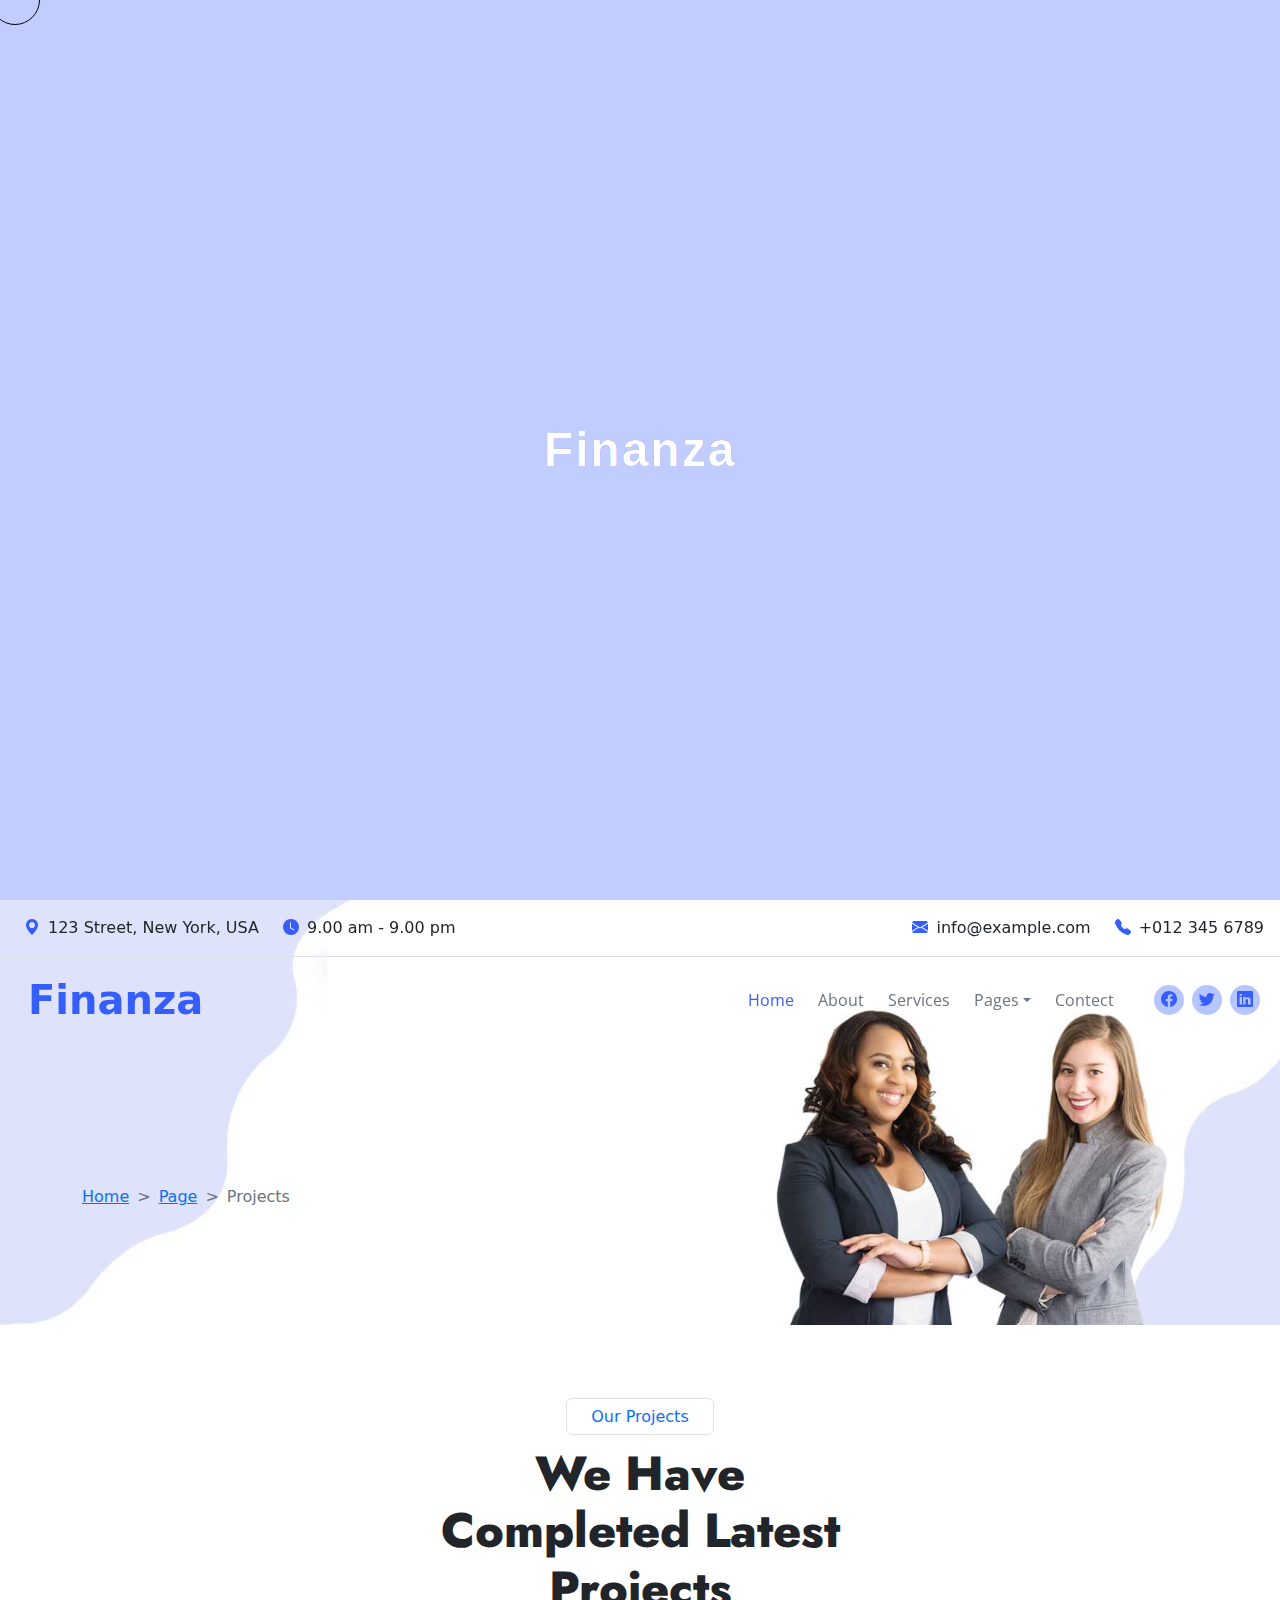
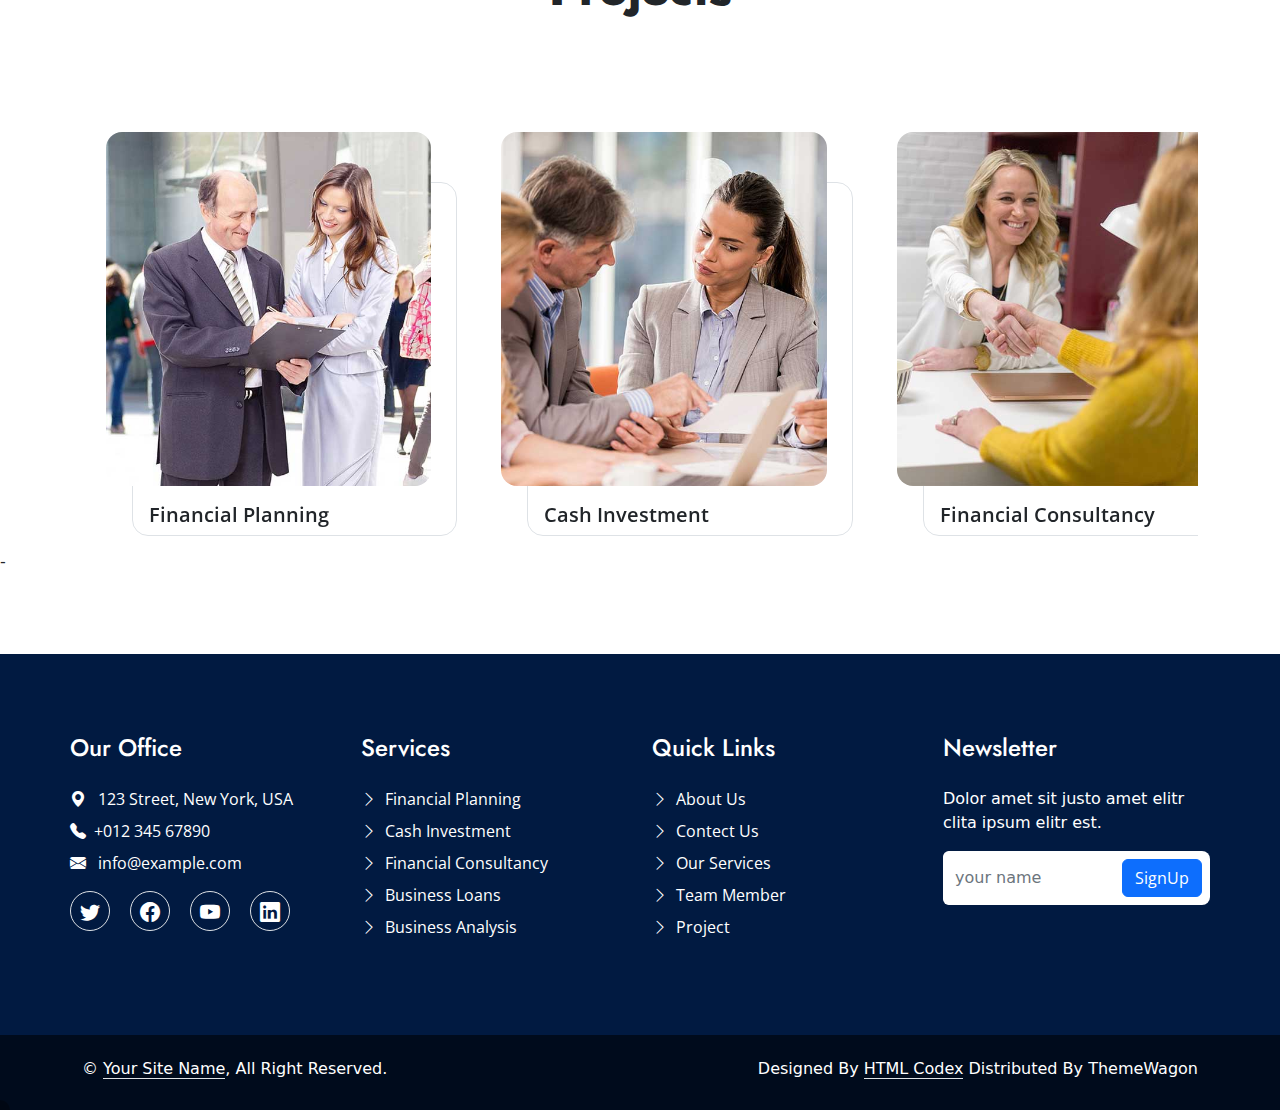
<file: project.html>
<!DOCTYPE html>
<html lang="en">

<head>
    <meta charset="UTF-8">
    <meta http-equiv="X-UA-Compatible" content="IE=edge">
    <meta name="viewport" content="width=device-width, initial-scale=1.0">
    <title>finanza</title>
    <link rel="stylesheet" href="css/animate.min.css">
    <link rel="stylesheet" href="css/bootstrap-icons.css">
    <link rel="stylesheet" href="css/bootstrap.min.css">
    <link rel="stylesheet" href="https://cdn.jsdelivr.net/npm/swiper@9/swiper-bundle.min.css" />
    <link rel="stylesheet" href="css/font.css.css">
    <link rel="stylesheet" href="css/style.css">
    <link rel="stylesheet" href="css/style.scss">
</head>

<body>
       <!-- loadersection -->
       <div class="main-box">
        <span class="loader">Finanza</span>
    </div>
   <!-- HEADERSECTION -->
   <header class="position-fixed w-100 ">
    <div class="topbar border-bottom  px-3 py-3 hstack  d-none d-md-block">
        <div class="d-flex justify-content-between">
            <ul class=" right hstack  m-0 list-unstyled">
                <li><i class="bi bi-geo-alt-fill  pe-2 ps-2 text-primary"></i>123 Street, New York, USA </li>
                <li><i class="bi bi-clock-fill  pe-2 ps-4 text-primary"></i>9.00 am - 9.00 pm</li>

            </ul>

            <div>
                <ul class="left hstack m-0 list-unstyled">
                    <li><i class="bi bi-envelope-fill pe-2 ps-2 text-primary"></i>info@example.com </li>
                    <li><i class="bi bi-telephone-fill pe-2 ps-4 text-primary "></i>+012 345 6789</li>

                </ul>
            </div>
        </div>
    </div>
    <div class="mainbar text-decoration-none position-fixed w-100 ">
        <nav class="navbar navbar-expand-lg ">
            <div class="container-fluid">
                <a href="index.html" class="navbar-brand ps-3 fs-1 fw-bold text-primary">Finanza</a>
                <button class="navbar-toggler" type="button" data-bs-toggle="collapse"
                    data-bs-target="#navbarSupportedContent" aria-controls="navbarSupportedContent"
                    aria-expanded="false" aria-label="Toggle navigation">
                    <span class="navbar-toggler-icon"></span>
                </button>
                <div class="collapse navbar-collapse justify-content-end" id="navbarSupportedContent">
                    <ul class="navbar-nav mb-md-0 text-decoration-none">
                        <li class="nav-item ">
                            <a href="index.html" class="text-decoration-none text-primary p-4">Home</a>
                        </li>
                        <li class="nav-item">
                            <a href="about.html" class="text-decoration-none text-secondary pe-4">About</a>
                        </li>
                        <li class="nav-item">
                            <a href="service.html" class="text-decoration-none text-secondary  pe-4">Services</a>
                        </li>
                        <li class="nav-item dropdown">
                            <a href="#" class="text-decoration-none text-secondary  pe-4 dropdown-toggle">Pages</a>
                            <ol class="dropdown-menu">
                                <li><a class="dropdown-item" href="project.html">Project</a></li>
                                    <li><a class="dropdown-item" href="team.html">Team Member</a></li>
                                    <li><a class="dropdown-item" href="Features.html">Features </a></li>
                                    <li><a class="dropdown-item" href="testimonial.html">Testimonial</a></li>
                            </ol>
                        </li>
                        <li class="nav-item">
                            <a href="contact.html" class="text-decoration-none text-secondary pe-4">Contect</a>
                        </li>

                    </ul>

                    <div class="hstack ms-3 text-center">
                        <div class="icon  me-2 rounded-circle  d-none d-md-block ">
                            <i class="bi bi-facebook "></i>
                        </div>
                        <div class="icon  me-2 rounded-circle  d-none d-md-block ">
                            <i class="bi bi-twitter "></i>
                        </div>
                        <div class="icon  me-2 rounded-circle  d-none d-md-block   ">
                            <i class="bi bi-linkedin "></i>
                        </div>
                    </div>
                </div>
            </div>

        </nav>
    </div>
</header>
<!-- bannersection  -->
<div class="a-banner col-12 padding-80 ">
    <div class="container "> 
      <h1 class="jost display-3 fw-semibold text-website wow animate__animated  animate__backInLeft
      ">Services</h1>
      <nav style="--bs-breadcrumb-divider: '>';" aria-label="breadcrumb">
          <ol class="breadcrumb">
            <li class="breadcrumb-item"><a href="index.html">Home</a></li>
            <li class="breadcrumb-item"><a href="project.html">Page</a></li>
            <li class="breadcrumb-item active" aria-current="page">Projects</li>
          </ol>
        </nav>
    </div>
</div>
<!-- projectsecion  -->
<section class="pro padding-80">
    <div class="container">
        <div class="common-heading text-center col-12 col-md-5 mx-auto mt-5 mt-md-0 pt-5 pt-md-0 ">
            <a href="#" class="text-decoration-none border rounded py-2 px-4 mt-4  ">Our Projects</a>
            <h2 class="display-5 fw-semibold jost mt-3">We Have Completed Latest Projects   </h2>
        </div>
        <div class="swiper mySwiper py-3">
            <div class="swiper-wrapper py-5 pe-2">
              <div class="swiper-slide ">
                <div class="col-12 mx-4">
                    <div class="img-box position-reletive ">
                        <img src="img/service-1 (1).jpg" class="img-fluid rounded-4" alt="">
                        <div class="bg-white w-100 h-100 icon-box position-absolute start-0 top-0 bg-opacity-25 d-flex justify-content-center align-items-center">
                        <i class="bi bi-link-45deg display-1 text-primary"></i>
                    </div>
                    <div class="border w-100 h-100 position-absolute rounded-4 project-back  ">
                         <div class="d-flex align-items-end h-100">
                            <span class="h5 open-sans ms-3 fw-semibold">Financial Planning</span>
                         </div>
                    </div>
                    </div>
                </div>
              </div>
              <div class="swiper-slide ">  
                <div class="col-12 mx-4">
                <div class="img-box position-reletive">
                    <img src="img/service-2.jpg" class="img-fluid rounded-4" alt="">
                    <div class="bg-white w-100 h-100 icon-box position-absolute start-0 top-0 bg-opacity-25 d-flex justify-content-center align-items-center">
                    <i class="bi bi-link-45deg display-1 text-primary"></i>
                </div>
                <div class="border w-100 h-100 position-absolute rounded-4 project-back">
                     <div class="d-flex align-items-end h-100">
                        <span class="h5 open-sans ms-3 fw-semibold">Cash Investment</span>
                     </div>
                </div>
                </div>
            </div></div>
              <div class="swiper-slide ">   
                <div class="col-12 mx-4">
                    <div class="img-box position-reletive">
                        <img src="img/service-3.jpg" class="img-fluid rounded-4" alt="">
                        <div class="bg-white w-100 h-100 icon-box position-absolute start-0 top-0 bg-opacity-25 d-flex justify-content-center align-items-center">
                        <i class="bi bi-link-45deg display-1 text-primary"></i>
                    </div>
                    <div class="border w-100 h-100 position-absolute rounded-4 project-back">
                         <div class="d-flex align-items-end h-100">
                            <span class="h5 open-sans ms-3 fw-semibold">Financial Consultancy</span>
                         </div>
                    </div>
                    </div>
                </div>
              </div>
              <div class="swiper-slide ">
                <div class="col-12 mx-4">
                    <div class="img-box position-reletive">
                        <img src="img/service-4.jpg" class="img-fluid rounded-4" alt="">
                        <div class="bg-white w-100 h-100 icon-box position-absolute start-0 top-0 bg-opacity-25 d-flex justify-content-center align-items-center">
                        <i class="bi bi-link-45deg display-1 text-primary"></i>
                    </div>
                    <div class="border w-100 h-100 position-absolute rounded-4 project-back">
                         <div class="d-flex align-items-end h-100">
                            <span class="h5 open-sans ms-3 fw-semibold">business lones</span>
                         </div>
                    </div>
                    </div>
                </div>
              </div>
              <div class="swiper-slide">
                <div class="col-12 mx-4">
                    <div class="img-box position-reletive">
                        <img src="img/service-1 (1).jpg" class="img-fluid rounded-4" alt="">
                        <div class="bg-white w-100 h-100 icon-box position-absolute start-0 top-0 bg-opacity-25 d-flex justify-content-center align-items-center">
                        <i class="bi bi-link-45deg display-1 text-primary"></i>
                    </div>
                    <div class="border w-100 h-100 position-absolute rounded-4 project-back">
                         <div class="d-flex align-items-end h-100">
                            <span class="h5 open-sans ms-3 fw-semibold">Financial Planning</span>
                         </div>
                    </div>
                    </div>
                </div>
              </div>
              <div class="swiper-slide">
                <div class="col-12 mx-4">
                    <div class="img-box position-reletive">
                        <img src="img/service-2.jpg" class="img-fluid rounded-4" alt="">
                        <div class="bg-white w-100 h-100 icon-box position-absolute start-0 top-0 bg-opacity-25 d-flex justify-content-center align-items-center">
                        <i class="bi bi-link-45deg display-1 text-primary"></i>
                    </div>
                    <div class="border w-100 h-100 position-absolute rounded-4 project-back">
                         <div class="d-flex align-items-end h-100">
                            <span class="h5 open-sans ms-3 fw-semibold">cash Investment</span>
                         </div>
                    </div>
                    </div>
                </div>
              </div>
              <div class="swiper-slide">
                <div class="col-12 ">
                    <div class="img-box position-reletive">
                        <img src="img/service-3.jpg" class="img-fluid rounded-4" alt="">
                        <div class="bg-white w-100 h-100 icon-box position-absolute start-0 top-0 bg-opacity-25 d-flex justify-content-center align-items-center">
                        <i class="bi bi-link-45deg display-1 text-primary"></i>
                    </div>
                    <div class="border w-100 h-100 position-absolute rounded-4 project-back">
                         <div class="d-flex align-items-end h-100">
                            <span class="h5 open-sans ms-3 fw-semibold">Financial Consultancy</span>
                         </div>
                    </div>
                    </div>
                </div>
              </div>
        
            </div>
            <div class="swiper-pagination "></div>
          </div>
    </div>-
</section>
 <!-- footersesction -->
 <footer class="footer-bg ">
    <div class="container padding-80">
       <div class="row">
           <div class="col-12 col-md-3 text-white">
               <h4 class="jost">Our Office</h4>
               <ul class="list-unstyled open-sans">
                   <li class="mt-4"><i class="bi bi-geo-alt-fill me-2"></i> 123 Street, New York, USA</li>
                   <li class="mt-2"><a href="#" class="text-decoration-none text-white"><i class="bi bi-telephone-fill text-white me-2"></i>+012 345 67890</a></li>
                   <li class="mt-2"><a href="#" class="text-decoration-none text-white"><i class="bi bi-envelope-fill text-white me-2"></i> info@example.com</a></li>
               </ul>
               <div class="d-flex">
                   <div class="social border rounded-circle ms-0">
                       <a href="#"><i class="bi bi-twitter text-white"></i></a>
                   </div>
                   <div class="social border rounded-circle">
                       <a href="#"><i class="bi bi-facebook text-white"></i></a>
                   </div>
                   <div class="social border rounded-circle">
                       <a href="#"><i class="bi bi-youtube text-white"></i></a>
                   </div>
                   <div class="social border rounded-circle">
                       <a href="#"><i class="bi bi-linkedin text-white"></i></a>
                   </div>
               </div>
           </div>
           <div class="col-12 col-md-3 text-white">
               <h4 class="jost">Services</h4>
               <ul class="list-unstyled open-sans s-hover">
                   <li class="mt-4"><i class="bi bi-chevron-right pe-2"></i>Financial Planning</li>
                   <li class="mt-2"><i class="bi bi-chevron-right pe-2"></i>Cash Investment</li>
                   <li class="mt-2"><i class="bi bi-chevron-right pe-2"></i>Financial Consultancy</li>
                   <li class="mt-2"><i class="bi bi-chevron-right pe-2"></i>Business Loans</li>
                   <li class="mt-2"><i class="bi bi-chevron-right pe-2"></i>Business Analysis</li>
               </ul>
           </div>
           <div class="col-12 col-md-3 text-white">
               <h4 class="jost">Quick Links</h4>
               <ul class="list-unstyled open-sans s-hover">
                   <a class="text-decoration-none text-white" href="about.html"><li class="mt-4"><i class=" bi-chevron-right pe-2"></i>About Us</li></a>
                   <a class="text-decoration-none text-white" href="contect.html"><li class="mt-2"><i class="bi bi-chevron-right pe-2"></i>Contect Us</li></a>
                   <a class="text-decoration-none text-white" href="services.html"><li class="mt-2"><i class="bi bi-chevron-right pe-2"></i>Our Services</li></a>
                   <a class="text-decoration-none text-white" href="team.html"><li class="mt-2"><i class="bi bi-chevron-right pe-2"></i>Team Member</li></a>
                   <a class="text-decoration-none text-white" href="project.html"><li class="mt-2"><i class="bi bi-chevron-right pe-2"></i>Project</li></a>
               </ul>
           </div>
           <div class="col-12 col-md-3 text-white">
               <h4 class="jost">Newsletter</h4>
               <p class="mt-4">Dolor amet sit justo amet elitr clita ipsum elitr est.</p>
               <div class="input-group bg-white rounded-3">
                   <input type="text" class="form-control border-0" placeholder="your name">
                   <button class="btn btn-primary m-2 open-sans rounded">SignUp</button>
                 </div>
           </div>
       </div>
    </div>
    <div class="footer-light py-4">
         <div class="container">
           <div class="hstack justify-content-between text-white footer-back">
               <h6>© <span class="border-bottom">Your Site Name</span>, All Right Reserved.</h6>
               <h6>Designed By <span class="border-bottom">HTML Codex</span> Distributed By ThemeWagon</h6>
             </div>
         </div>
    </div>
</footer>

<div class="cursor"></div>
<div class="cursor2"></div>
<script src="js/wow.min.js"></script>
<script src="https://cdn.jsdelivr.net/npm/swiper@9/swiper-bundle.min.js"></script>
<script src="js/popper.min.js"></script>
<script src="js/bootstrap.min.js"></script>
<script src="js/jquery-3.6.4.js"></script>
<script src="js/jquery.min.js"></script>

<script>    
    $(window).scroll(function () {
        if ($(window).scrollTop() > 200) {
            $(".mainbar").addClass("bg-white position-fixed top-0 shadow ")
            $("header").removeClass("bg-white position-fixed ")
        }
        else {
            $(".mainbar").removeClass("bg-white position-fixed shadow")
            $("header").addClass(" position-fixed top-0 ")
        }
    })
    $(window).load(function(){
            $(".main-box").fadeOut(3000);
        })
</script>
    <!-- slider -->
    
    <script>
        var swiper = new Swiper(".mySwiper", {
          slidesPerView: 3,
          spaceBetween: 30,
          freeMode: true,
          pagination: {
           
            clickable: true,
          },
          breakpoints: {
        // when window width is >= 320px
        320: {
          slidesPerView: 1,
          spaceBetween: 20,
        },

        // when window width is >= 640px
        840: {
          slidesPerView: 2,
          spaceBetween: 40,
        },
        1000: {
          slidesPerView: 3,
          spaceBetween: 70,
        },
      },
        });
      </script>
       <!-- pointer -->
       <script>
        // UPDATE: I was able to get this working again... Enjoy!

var cursor = document.querySelector('.cursor');
var cursorinner = document.querySelector('.cursor2');
var a = document.querySelectorAll('a');

document.addEventListener('mousemove', function(e){
  var x = e.clientX;
  var y = e.clientY;
  cursor.style.transform = `translate3d(calc(${e.clientX}px - 50%), calc(${e.clientY}px - 50%), 0)`
});

document.addEventListener('mousemove', function(e){
  var x = e.clientX;
  var y = e.clientY;
  cursorinner.style.left = x + 'px';
  cursorinner.style.top = y + 'px';
});

document.addEventListener('mousedown', function(){
  cursor.classList.add('click');
  cursorinner.classList.add('cursorinnerhover')
});

document.addEventListener('mouseup', function(){
  cursor.classList.remove('click')
  cursorinner.classList.remove('cursorinnerhover')
});

a.forEach(item => {
  item.addEventListener('mouseover', () => {
    cursor.classList.add('hover');
  });
  item.addEventListener('mouseleave', () => {
    cursor.classList.remove('hover');
  });
})
      </script>
       <script src="js/wow.min.js"></script>
       <script>
       new WOW().init();
       </script>
</body>
</html>
</file>
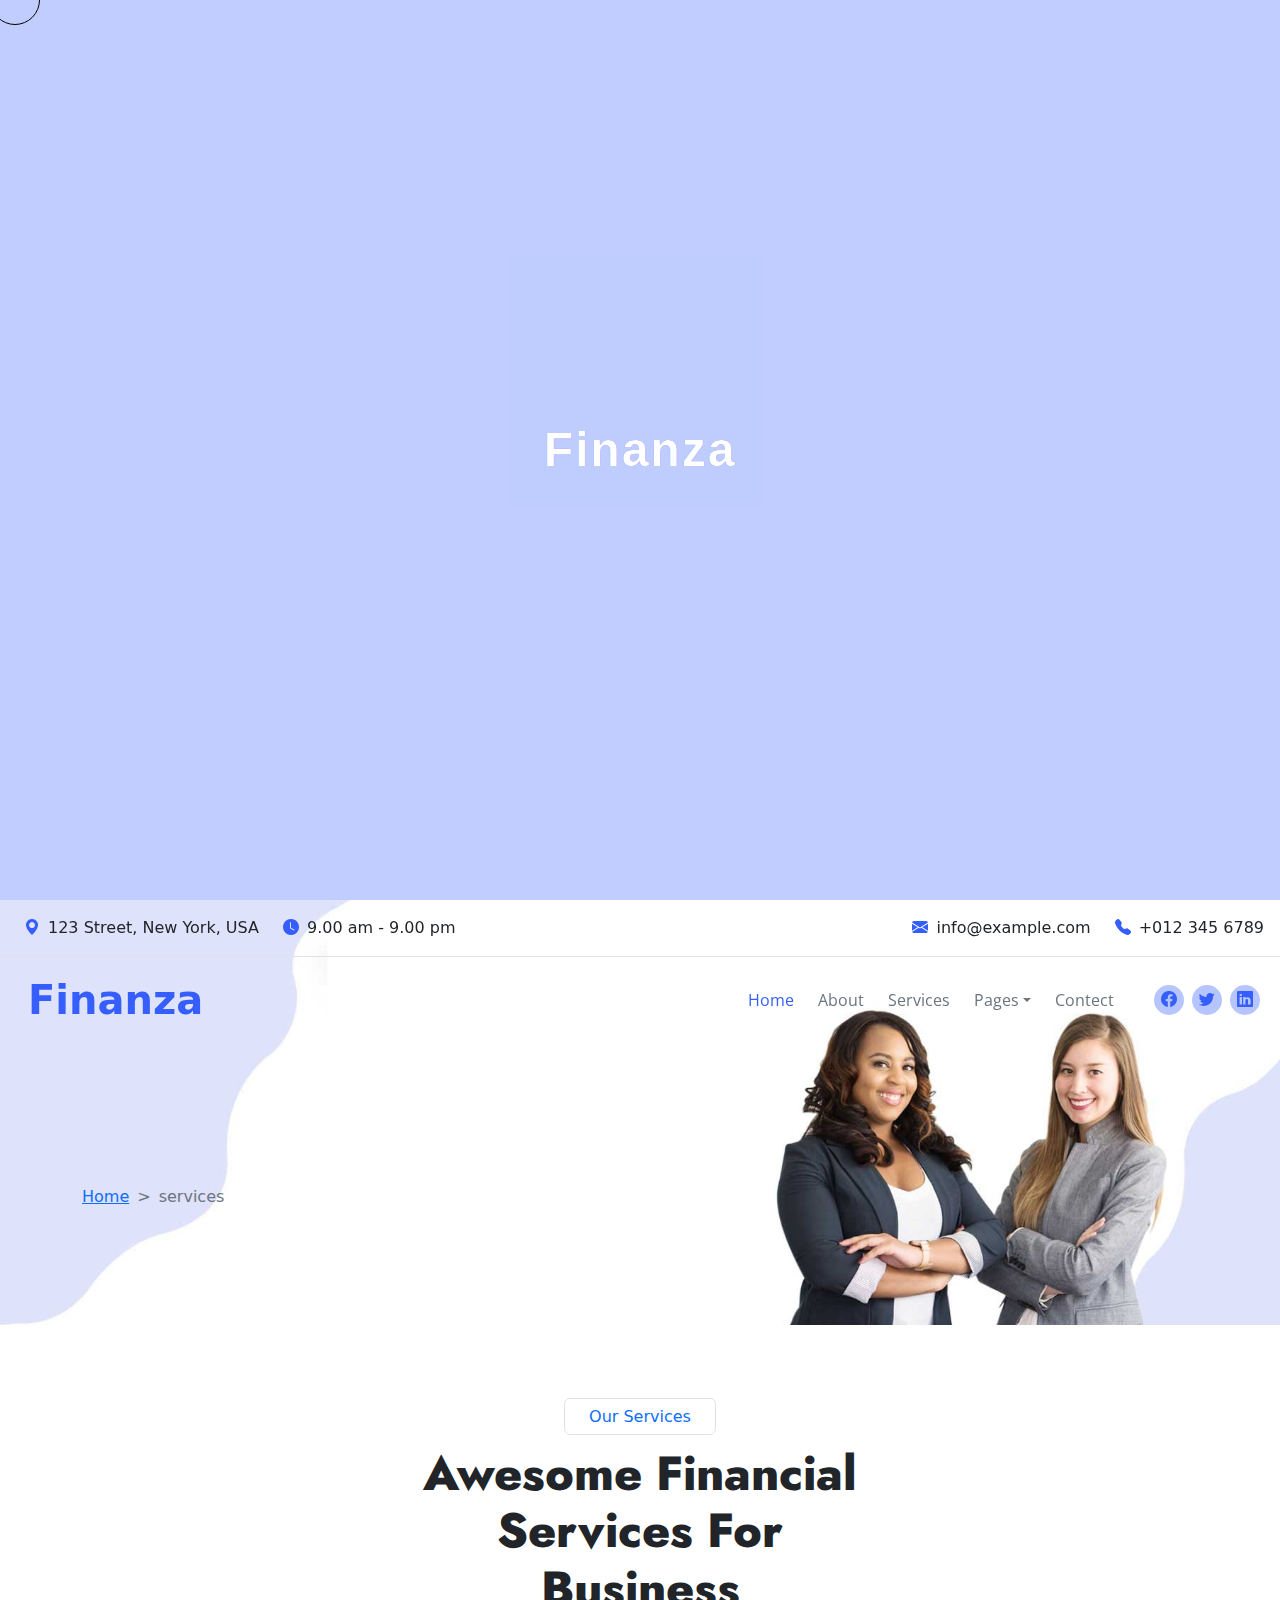
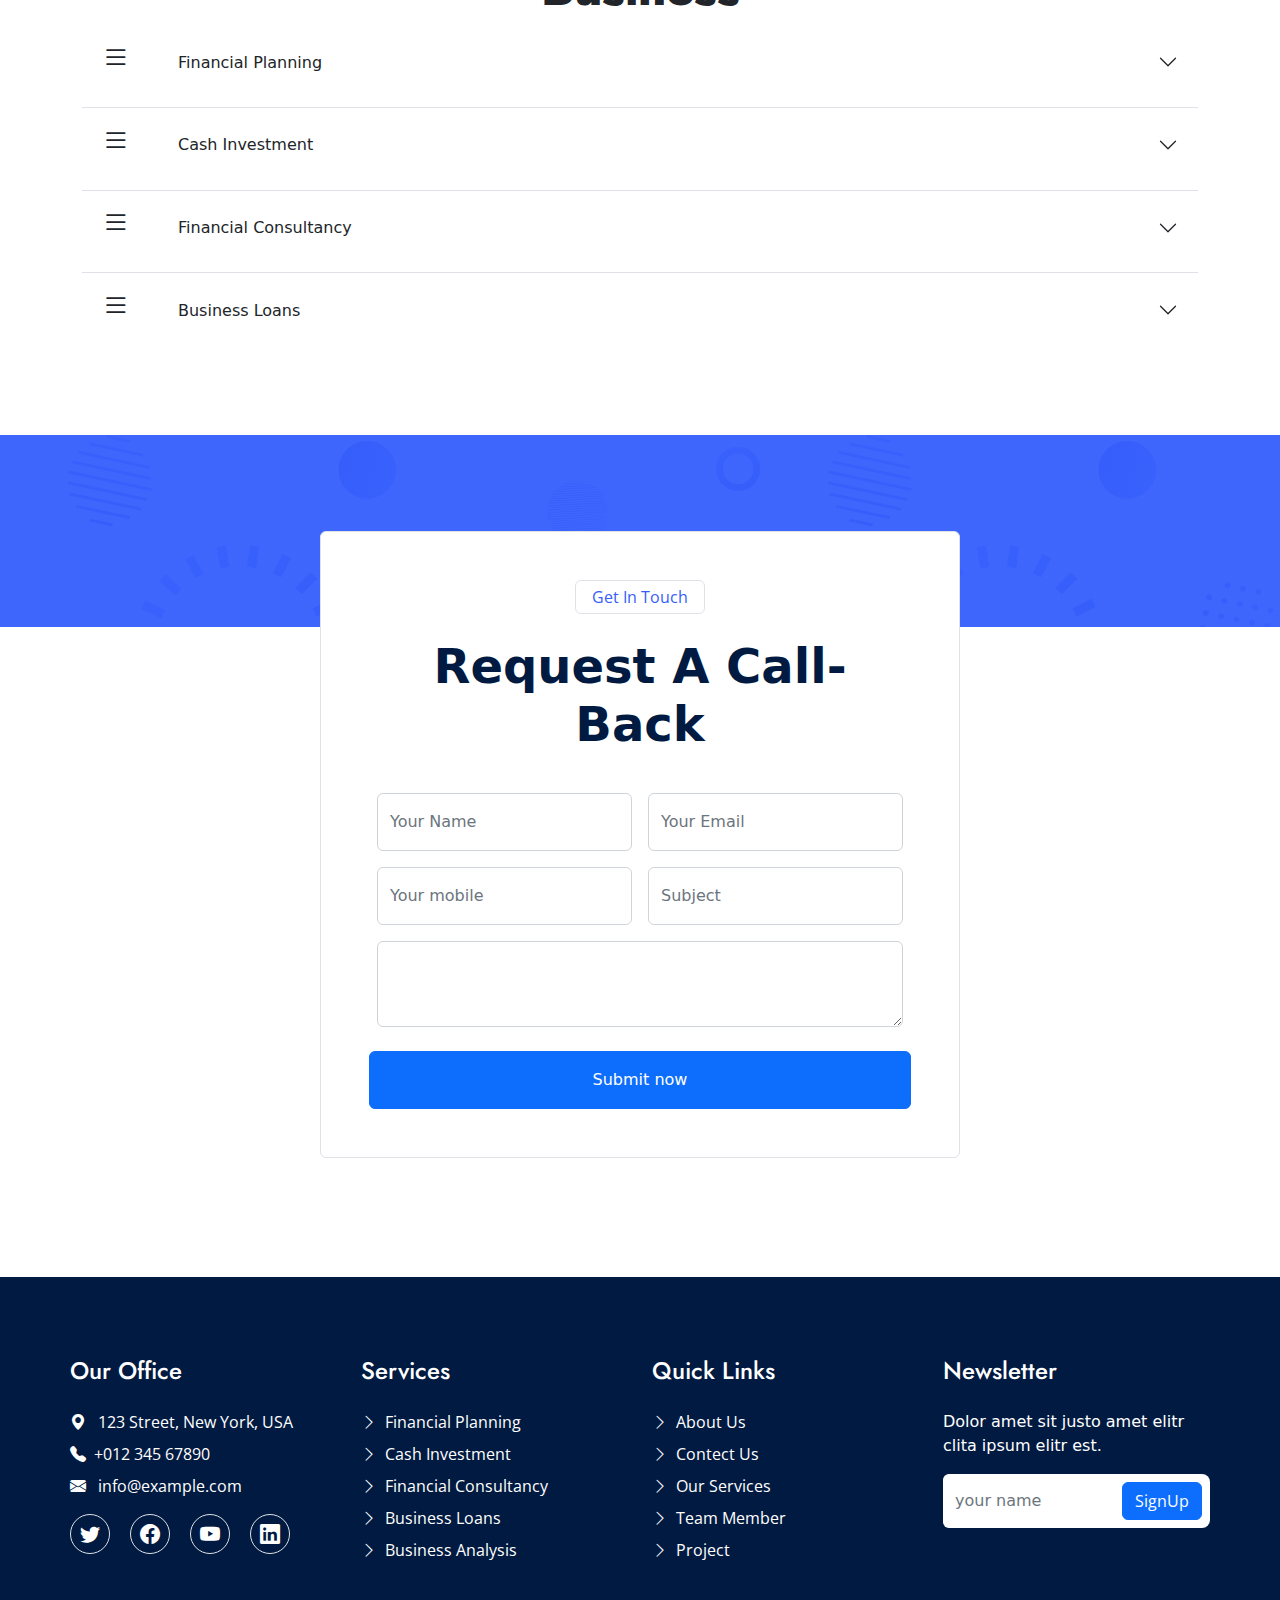
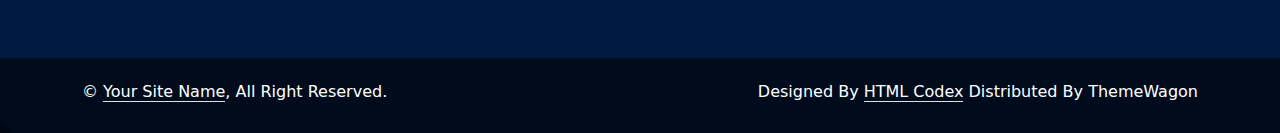
<file: service.html>
<!DOCTYPE html>
<html lang="en">
<head>
    <meta charset="UTF-8">
    <meta http-equiv="X-UA-Compatible" content="IE=edge">
    <meta name="viewport" content="width=device-width, initial-scale=1.0">
    <title>finanza</title>
    <link rel="stylesheet" href="css/animate.min.css">
    <link rel="stylesheet" href="css/bootstrap-icons.css">
    <link rel="stylesheet" href="css/bootstrap.min.css">
    <link rel="stylesheet" href="https://cdn.jsdelivr.net/npm/swiper@9/swiper-bundle.min.css" />
    <link rel="stylesheet" href="css/font.css.css">
    <link rel="stylesheet" href="css/style.css">
    <link rel="stylesheet" href="css/style.scss">
</head>

<body>
       <!-- loadersection -->
       <div class="main-box">
        <span class="loader">Finanza</span>
    </div>
 <!-- HEADERSECTION -->
 <header class="position-fixed w-100 ">
    <div class="topbar border-bottom  px-3 py-3 hstack  d-none d-md-block">
        <div class="d-flex justify-content-between">
            <ul class=" right hstack  m-0 list-unstyled">
                <li><i class="bi bi-geo-alt-fill  pe-2 ps-2 text-primary"></i>123 Street, New York, USA </li>
                <li><i class="bi bi-clock-fill  pe-2 ps-4 text-primary"></i>9.00 am - 9.00 pm</li>

            </ul>

            <div>
                <ul class="left hstack m-0 list-unstyled">
                    <li><i class="bi bi-envelope-fill pe-2 ps-2 text-primary"></i>info@example.com </li>
                    <li><i class="bi bi-telephone-fill pe-2 ps-4 text-primary "></i>+012 345 6789</li>

                </ul>
            </div>
        </div>
    </div>
    <div class="mainbar text-decoration-none position-fixed w-100 ">
        <nav class="navbar navbar-expand-lg ">
            <div class="container-fluid">
                <a href="index.html" class="navbar-brand ps-3 fs-1 fw-bold text-primary">Finanza</a>
                <button class="navbar-toggler" type="button" data-bs-toggle="collapse"
                    data-bs-target="#navbarSupportedContent" aria-controls="navbarSupportedContent"
                    aria-expanded="false" aria-label="Toggle navigation">
                    <span class="navbar-toggler-icon"></span>
                </button>
                <div class="collapse navbar-collapse justify-content-end" id="navbarSupportedContent">
                    <ul class="navbar-nav mb-md-0 text-decoration-none">
                        <li class="nav-item ">
                            <a href="index.html" class="text-decoration-none text-primary p-4">Home</a>
                        </li>
                        <li class="nav-item">
                            <a href="about.html" class="text-decoration-none text-secondary pe-4">About</a>
                        </li>
                        <li class="nav-item">
                            <a href="service.html" class="text-decoration-none text-secondary  pe-4">Services</a>
                        </li>
                        <li class="nav-item dropdown">
                            <a href="#" class="text-decoration-none text-secondary  pe-4 dropdown-toggle">Pages</a>
                            <ol class="dropdown-menu">
                                <li><a class="dropdown-item" href="project.html">Project</a></li>
                                <li><a class="dropdown-item" href="team.html">Team Member</a></li>
                                <li><a class="dropdown-item" href="Features.html">Features </a></li>
                                <li><a class="dropdown-item" href="testimonial.html">Testimonial</a></li>
                        </li>
                        </ol>
                        <li class="nav-item">
                            <a href="contact.html" class="text-decoration-none text-secondary pe-4">Contect</a>
                        </li>

                    </ul>

                    <div class="hstack ms-3 text-center">
                        <div class="icon  me-2 rounded-circle  d-none d-md-block ">
                            <i class="bi bi-facebook "></i>
                        </div>
                        <div class="icon  me-2 rounded-circle  d-none d-md-block ">
                            <i class="bi bi-twitter "></i>
                        </div>
                        <div class="icon  me-2 rounded-circle  d-none d-md-block   ">
                            <i class="bi bi-linkedin "></i>
                        </div>
                    </div>
                </div>
            </div>

        </nav>
    </div>
</header>
 <!-- bannersection  -->
 <div class="a-banner col-12 padding-80 ">
    <div class="container ">
      <h1 class="jost display-3 fw-semibold text-website  wow animate__animated  animate__backInLeft
      ">Services</h1>
      <nav style="--bs-breadcrumb-divider: '>';" aria-label="breadcrumb">
          <ol class="breadcrumb">
            <li class="breadcrumb-item"><a href="index.html">Home</a></li>
            <li class="breadcrumb-item active" aria-current="page">services</li>
          </ol>
        </nav>
    </div>
</div>
<!-- servicessection -->
<section class="service-1 padding-80">
    <div class="container">
        <div class="common-heading text-center col-12 col-md-5 mx-auto ">
            <a href="#" class="text-decoration-none border rounded py-2 px-4">Our Services</a>
            <h2 class="display-5 fw-semibold jost mt-3">Awesome Financial Services For Business</h2>
        </div>
        <div class="accordion accordion-flush" id="accordionFlushExample">
            <div class="accordion-item show">
              <h2 class="accordion-header" id="flush-headingOne">
                <button class="accordion-button collapsed h3 " type="button" data-bs-toggle="collapse" data-bs-target="#flush-collapseOne" aria-expanded="false" aria-controls="flush-collapseOne">
                    <i class="bi bi-list pe-5 h3"></i>Financial Planning
                </button>
              </h2>
              <div id="flush-collapseOne" class="accordion-collapse collapse " aria-labelledby="flush-headingOne" data-bs-parent="#accordionFlushExample">
                <div class="accordion-body " > <div class="row align-items-center">
                    <div class="col-md-6 mt-5 mt-md-0 ">
                        <img src="img/service-1 (1).jpg" class="img-fluid rounded mt-4" alt="">
                    </div>
                    <div class="col-md-6 mt-5 mt-md-0">
                        <h3 class="fw-bold">25 Years Of Experience In Financial Support</h3>
                        <p class="font-16 py-4">Tempor erat elitr rebum at clita. Diam dolor diam ipsum sit. Aliqu diam89 amet diam et eos. Clita erat ipsum et lorem et sit, sed stet lorem sit clita duo justo erat amet.</p>
                        <p class="font-16 "><i class="bi bi-check2 text-primary pe-3 h5"></i>Secured Loans</p>
                        <p class="font-16 "><i class="bi bi-check2 text-primary pe-3 h5"></i>Credit Facilities</p>
                        <p class="font-16 pb-4"><i class="bi bi-check2 text-primary pe-3 h5"></i>Cash Advanced</p>
                       
                    </div>
                  </div></div>
              </div>
            </div>
            <div class="accordion-item">
              <h2 class="accordion-header" id="flush-headingTwo">
                <button class="accordion-button collapsed h3" type="button" data-bs-toggle="collapse" data-bs-target="#flush-collapseTwo" aria-expanded="false" aria-controls="flush-collapseTwo">
                    <i class="bi bi-list pe-5 h3"></i>Cash Investment
                </button>
              </h2>
              <div id="flush-collapseTwo" class="accordion-collapse collapse" aria-labelledby="flush-headingTwo" data-bs-parent="#accordionFlushExample">
                <div class="accordion-body"> <div class="row align-items-center">
                    <div class="col-md-6 mt-5 mt-md-0 ">
                        <img src="img/service-2.jpg" class="img-fluid rounded mt-4" alt="">
                    </div>
                    <div class="col-md-6 mt-5 mt-md-0">
                        <h3 class="fw-bold">25 Years Of Experience In Financial Support</h3>
                        <p class="font- py-4">Tempor erat elitr rebum at clita. Diam dolor diam ipsum sit. Aliqu diam89 amet diam et eos. Clita erat ipsum et lorem et sit, sed stet lorem sit clita duo justo erat amet.</p>
                        <p class="font-16 "><i class="bi bi-check2 text-primary pe-3 h5"></i>Secured Loans</p>
                        <p class="font-16 "><i class="bi bi-check2 text-primary pe-3 h5"></i>Credit Facilities</p>
                        <p class="font-16 pb-4"><i class="bi bi-check2 text-primary pe-3 h5"></i>Cash Advanced</p>
                        
                    </div>
                  </div></div>
              </div>
            </div>
            <div class="accordion-item">
              <h2 class="accordion-header" id="flush-headingThree">
                <button class="accordion-button collapsed h3" type="button" data-bs-toggle="collapse" data-bs-target="#flush-collapseThree" aria-expanded="false" aria-controls="flush-collapseThree">
                    <i class="bi bi-list pe-5 h3"></i>Financial Consultancy
                </button>
              </h2>
              <div id="flush-collapseThree" class="accordion-collapse collapse" aria-labelledby="flush-headingThree" data-bs-parent="#accordionFlushExample">
                <div class="accordion-body"><div class="row align-items-center">
                    <div class="col-md-6 mt-5 mt-md-0 ">
                        <img src="img/service-3.jpg" class="img-fluid rounded mt-4" alt="">
                    </div>
                    <div class="col-md-6 mt-5 mt-md-0">
                        <h3 class="fw-bold">25 Years Of Experience In Financial Support</h3>
                        <p class="font-16 py-4">Tempor erat elitr rebum at clita. Diam dolor diam ipsum sit. Aliqu diam89 amet diam et eos. Clita erat ipsum et lorem et sit, sed stet lorem sit clita duo justo erat amet.</p>
                        <p class="font-16 "><i class="bi bi-check2 text-primary pe-3 h5"></i>Secured Loans</p>
                        <p class="font-16 "><i class="bi bi-check2 text-primary pe-3 h5"></i>Credit Facilities</p>
                        <p class="font-16 pb-4"><i class="bi bi-check2 text-primary pe-3 h5"></i>Cash Advanced</p>
                      
                    </div>
                  </div></div>
              </div>
            </div>
            <div class="accordion-item">
                <h2 class="accordion-header" id="flush-headingfour">
                  <button class="accordion-button collapsed h3" type="button" data-bs-toggle="collapse" data-bs-target="#flush-collapsefour" aria-expanded="false" aria-controls="flush-collapsefour">
                    <i class="bi bi-list pe-5 h3"></i>Business Loans
                  </button>
                </h2>
                <div id="flush-collapsefour" class="accordion-collapse collapse" aria-labelledby="flush-headingfour" data-bs-parent="#accordionFlushExample">
                  <div class="accordion-body"><div class="row align-items-center">
                    <div class="col-md-6 mt-5 mt-md-0 ">
                        <img src="img/service-4.jpg" class="img-fluid rounded mt-4" alt="">
                    </div>
                    <div class="col-md-6 mt-5 mt-md-0">
                        <h3 class="fw-bold">25 Years Of Experience In Financial Support</h3>
                        <p class="font-16 py-4">Tempor erat elitr rebum at clita. Diam dolor diam ipsum sit. Aliqu diam89 amet diam et eos. Clita erat ipsum et lorem et sit, sed stet lorem sit clita duo justo erat amet.</p>
                        <p class="font-16 "><i class="bi bi-check2 text-primary pe-3 h5"></i>Secured Loans</p>
                        <p class="font-16 "><i class="bi bi-check2 text-primary pe-3 h5"></i>Credit Facilities</p>
                        <p class="font-16 pb-4"><i class="bi bi-check2 text-primary pe-3 h5"></i>Cash Advanced</p>
                     
                    </div>
                  </div></div>
                </div>
              </div>
          </div>
    </div>
</section>
   <!-- form section -->
   <section class="counter py-5 h-100 position-reletive">
    <div class="container py-5">
        <form action="" class="col-10 col-lg-6 bg-white rounded p-5 position-absolute start-50 translate-middle-x border    ">
            <button href="#" class=" text-decoration-none bg-transparent border rounded text-primary open-sans py-1 px-3  text-center mx-auto d-block">
               Get In Touch
            </button>
            <h3 class="fw-semibold text-website display-5 py-4 text-center">Request A Call-Back</h3>
            <div class="hstack flex-wrap">
                <div class="col-12 col-md-6 p-2 ">
                    <input type="text" class="form-control py-3" placeholder="Your Name">
                </div>
                <div class="col-12 col-md-6 p-2">
                    <input type="email" class="form-control py-3" placeholder="Your Email">
                </div>
                <div class="col-12 col-md-6 p-2">
                    <input type="tel" class="form-control py-3" placeholder="Your mobile">
                </div>
                <div class="col-12 col-md-6 p-2">
                    <input type="text" class="form-control py-3" placeholder="Subject">
                </div>
                <div class="col-12 p-2">
                    <textarea class="form-control" name="" id="exampleFormControlTextarea1" placeholder="message" rows="3">

                    </textarea>
                </div>
                <button class="btn btn-primary w-100 mt-3 py-3">Submit now</button>
            </div>
        </form>
    </div>
</section>
  <!-- footersesction -->
  <footer class="footer-bg margin-top ">
    <div class="container padding-80">
       <div class="row">
           <div class="col-12 col-md-6 col-lg-3 text-white">
               <h4 class="jost">Our Office</h4>
               <ul class="list-unstyled open-sans">
                   <li class="mt-4"><i class="bi bi-geo-alt-fill me-2"></i> 123 Street, New York, USA</li>
                   <li class="mt-2"><a href="#" class="text-decoration-none text-white"><i class="bi bi-telephone-fill text-white me-2"></i>+012 345 67890</a></li>
                   <li class="mt-2"><a href="#" class="text-decoration-none text-white"><i class="bi bi-envelope-fill text-white me-2"></i> info@example.com</a></li>
               </ul>
               <div class="d-flex">
                   <div class="social border rounded-circle ms-0">
                       <a href="#"><i class="bi bi-twitter text-white"></i></a>
                   </div>
                   <div class="social border rounded-circle">
                       <a href="#"><i class="bi bi-facebook text-white"></i></a>
                   </div>
                   <div class="social border rounded-circle">
                       <a href="#"><i class="bi bi-youtube text-white"></i></a>
                   </div>
                   <div class="social border rounded-circle">
                       <a href="#"><i class="bi bi-linkedin text-white"></i></a>
                   </div>
               </div>
           </div>
           <div class="col-12 col-md-6 col-lg-3 col-lg-3 text-white">
               <h4 class="jost">Services</h4>
               <ul class="list-unstyled open-sans s-hover">
                   <li class="mt-4"><i class="bi bi-chevron-right pe-2"></i>Financial Planning</li>
                   <li class="mt-2"><i class="bi bi-chevron-right pe-2"></i>Cash Investment</li>
                   <li class="mt-2"><i class="bi bi-chevron-right pe-2"></i>Financial Consultancy</li>
                   <li class="mt-2"><i class="bi bi-chevron-right pe-2"></i>Business Loans</li>
                   <li class="mt-2"><i class="bi bi-chevron-right pe-2"></i>Business Analysis</li>
               </ul>
           </div>
           <div class="col-12 col-md-6 col-lg-3 text-white">
               <h4 class="jost">Quick Links</h4>
               <ul class="list-unstyled open-sans s-hover">
                   <a class="text-decoration-none text-white" href="about.html"><li class="mt-4"><i class=" bi-chevron-right pe-2"></i>About Us</li></a>
                   <a class="text-decoration-none text-white" href="contect.html"><li class="mt-2"><i class="bi bi-chevron-right pe-2"></i>Contect Us</li></a>
                   <a class="text-decoration-none text-white" href="services.html"><li class="mt-2"><i class="bi bi-chevron-right pe-2"></i>Our Services</li></a>
                   <a class="text-decoration-none text-white" href="team.html"><li class="mt-2"><i class="bi bi-chevron-right pe-2"></i>Team Member</li></a>
                   <a class="text-decoration-none text-white" href="project.html"><li class="mt-2"><i class="bi bi-chevron-right pe-2"></i>Project</li></a>
               </ul>
           </div>
           <div class="col-12 col-md-6 col-lg-3 text-white">
               <h4 class="jost">Newsletter</h4>
               <p class="mt-4">Dolor amet sit justo amet elitr clita ipsum elitr est.</p>
               <div class="input-group bg-white rounded-3">
                   <input type="text" class="form-control border-0" placeholder="your name">
                   <button class="btn btn-primary m-2 open-sans rounded">SignUp</button>
                 </div>
           </div>
       </div>
    </div>
    <div class="footer-light py-4">
         <div class="container">
           <div class="hstack justify-content-between text-white footer-back">
               <h6>© <span class="border-bottom">Your Site Name</span>, All Right Reserved.</h6>
               <h6>Designed By <span class="border-bottom">HTML Codex</span> Distributed By ThemeWagon</h6>
             </div>
         </div>
    </div>
</footer>

<div class="cursor"></div>
<div class="cursor2"></div>
<script src="js/wow.min.js"></script>
<script src="https://cdn.jsdelivr.net/npm/swiper@9/swiper-bundle.min.js"></script>
<script src="js/popper.min.js"></script>
<script src="js/bootstrap.min.js"></script>
<script src="js/jquery-3.6.4.js"></script>
<script src="js/jquery.min.js"></script>

<script>    
    $(window).scroll(function () {
        if ($(window).scrollTop() > 200) {
            $(".mainbar").addClass("bg-white position-fixed top-0 shadow ")
            $("header").removeClass("bg-white position-fixed ")
        }
        else {
            $(".mainbar").removeClass("bg-white position-fixed shadow")
            $("header").addClass(" position-fixed top-0 ")
        }
    })
    $(window).load(function(){
            $(".main-box").fadeOut(3000);
        })
</script>
 <!-- pointer -->
 <script>
    // UPDATE: I was able to get this working again... Enjoy!

var cursor = document.querySelector('.cursor');
var cursorinner = document.querySelector('.cursor2');
var a = document.querySelectorAll('a');

document.addEventListener('mousemove', function(e){
var x = e.clientX;
var y = e.clientY;
cursor.style.transform = `translate3d(calc(${e.clientX}px - 50%), calc(${e.clientY}px - 50%), 0)`
});

document.addEventListener('mousemove', function(e){
var x = e.clientX;
var y = e.clientY;
cursorinner.style.left = x + 'px';
cursorinner.style.top = y + 'px';
});

document.addEventListener('mousedown', function(){
cursor.classList.add('click');
cursorinner.classList.add('cursorinnerhover')
});

document.addEventListener('mouseup', function(){
cursor.classList.remove('click')
cursorinner.classList.remove('cursorinnerhover')
});

a.forEach(item => {
item.addEventListener('mouseover', () => {
cursor.classList.add('hover');
});
item.addEventListener('mouseleave', () => {
cursor.classList.remove('hover');
});
})
  </script>
<script src="js/wow.min.js"></script>
<script>
    
new WOW().init();
</script>
</body>
</html>
</file>
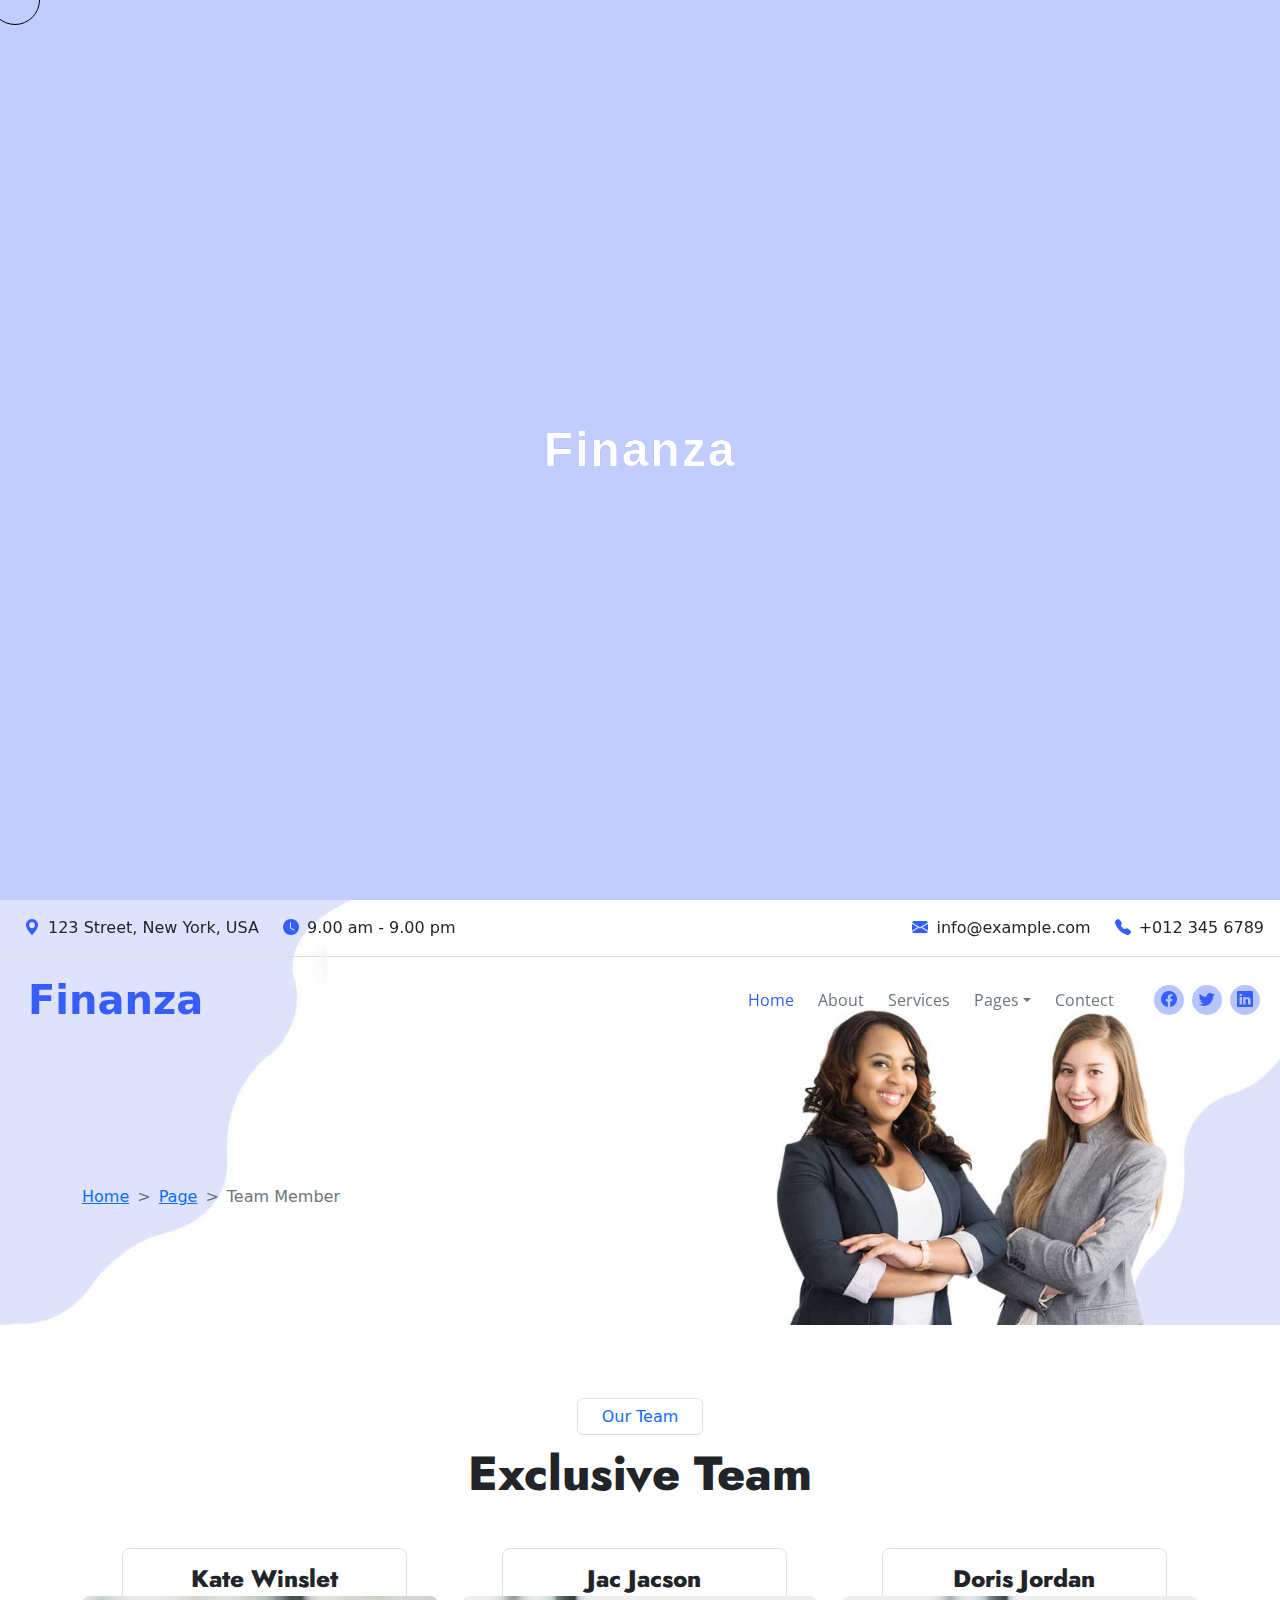
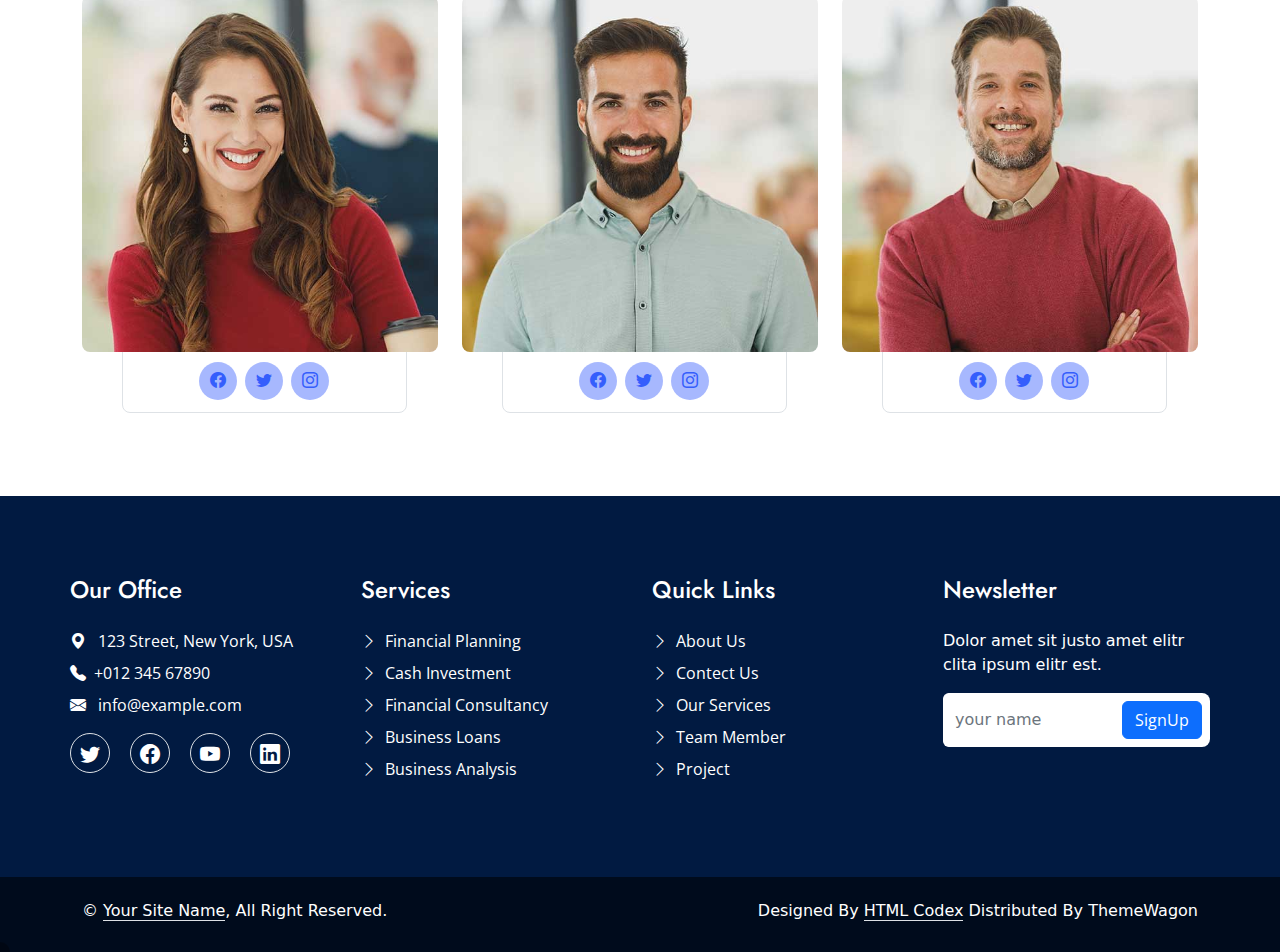
<file: team.html>
<!DOCTYPE html>
<html lang="en">

<head>
    <meta charset="UTF-8">
    <meta http-equiv="X-UA-Compatible" content="IE=edge">
    <meta name="viewport" content="width=device-width, initial-scale=1.0">
    <title>finanza</title>
    <link rel="stylesheet" href="css/animate.min.css">
    <link rel="stylesheet" href="css/bootstrap-icons.css">
    <link rel="stylesheet" href="css/bootstrap.min.css">
    <link rel="stylesheet" href="https://cdn.jsdelivr.net/npm/swiper@9/swiper-bundle.min.css" />
    <link rel="stylesheet" href="css/font.css.css">
    <link rel="stylesheet" href="css/style.css">
    <link rel="stylesheet" href="css/style.scss">
</head>

<body>
       <!-- loadersection -->
       <div class="main-box">
        <span class="loader">Finanza</span>
    </div>
 <!-- HEADERSECTION -->
 <header class="position-fixed w-100 ">
    <div class="topbar border-bottom  px-3 py-3 hstack  d-none d-md-block">
        <div class="d-flex justify-content-between">
            <ul class=" right hstack  m-0 list-unstyled">
                <li><i class="bi bi-geo-alt-fill  pe-2 ps-2 text-primary"></i>123 Street, New York, USA </li>
                <li><i class="bi bi-clock-fill  pe-2 ps-4 text-primary"></i>9.00 am - 9.00 pm</li>

            </ul>

            <div>
                <ul class="left hstack m-0 list-unstyled">
                    <li><i class="bi bi-envelope-fill pe-2 ps-2 text-primary"></i>info@example.com </li>
                    <li><i class="bi bi-telephone-fill pe-2 ps-4 text-primary "></i>+012 345 6789</li>

                </ul>
            </div>
        </div>
    </div>
    <div class="mainbar text-decoration-none position-fixed w-100 ">
        <nav class="navbar navbar-expand-lg ">
            <div class="container-fluid">
                <a href="index.html" class="navbar-brand ps-3 fs-1 fw-bold text-primary">Finanza</a>
                <button class="navbar-toggler" type="button" data-bs-toggle="collapse"
                    data-bs-target="#navbarSupportedContent" aria-controls="navbarSupportedContent"
                    aria-expanded="false" aria-label="Toggle navigation">
                    <span class="navbar-toggler-icon"></span>
                </button>
                <div class="collapse navbar-collapse justify-content-end" id="navbarSupportedContent">
                    <ul class="navbar-nav mb-md-0 text-decoration-none">
                        <li class="nav-item ">
                            <a href="index.html" class="text-decoration-none text-primary p-4">Home</a>
                        </li>
                        <li class="nav-item">
                            <a href="about.html" class="text-decoration-none text-secondary pe-4">About</a>
                        </li>
                        <li class="nav-item">
                            <a href="service.html" class="text-decoration-none text-secondary  pe-4">Services</a>
                        </li>
                        <li class="nav-item dropdown">
                            <a href="#" class="text-decoration-none text-secondary  pe-4 dropdown-toggle">Pages</a>
                            <ol class="dropdown-menu">
                                <li><a class="dropdown-item" href="project.html">Project</a></li>
                                <li><a class="dropdown-item" href="team.html">Team Member</a></li>
                                <li><a class="dropdown-item" href="Features.html">Features </a></li>
                                <li><a class="dropdown-item" href="testimonial.html">Testimonial</a></li>
                            </ol>
                        </li>
                        <li class="nav-item">
                            <a href="contact.html" class="text-decoration-none text-secondary pe-4">Contect</a>
                        </li>

                    </ul>

                    <div class="hstack ms-3 text-center">
                        <div class="icon  me-2 rounded-circle  d-none d-md-block ">
                            <i class="bi bi-facebook "></i>
                        </div>
                        <div class="icon  me-2 rounded-circle  d-none d-md-block ">
                            <i class="bi bi-twitter "></i>
                        </div>
                        <div class="icon  me-2 rounded-circle  d-none d-md-block   ">
                            <i class="bi bi-linkedin "></i>
                        </div>
                    </div>
                </div>
            </div>

        </nav>
    </div>
</header>
 <!-- bannersection  -->
 <div class="a-banner col-12 padding-80 ">
    <div class="container ">
      <h1 class="jost display-3 fw-semibold text-website wow animate__animated  animate__backInLeft
      ">Teammembers</h1>
      <nav style="--bs-breadcrumb-divider: '>';" aria-label="breadcrumb">
          <ol class="breadcrumb">
            <li class="breadcrumb-item"><a href="index.html">Home</a></li>
            <li class="breadcrumb-item"><a href="project.html">Page</a></li>
            <li class="breadcrumb-item active" aria-current="page">Team Member</li>
          </ol>
        </nav>
    </div>
</div>
   <!-- ourteamsection -->
   <section class="team padding-80">
    <div class="container">
      <div class="common-heading text-center col-12 col-md-5 mx-auto mt-5 mt-md-0 pt-5 pt-md-0 ">
          <a href="#" class="text-decoration-none border rounded py-2 px-4 mt-4  ">Our Team</a>
          <h2 class="display-5 fw-semibold jost mt-3">Exclusive Team</h2>
      </div>
      <div class="row">
          <div class="col-12 col-lg-4 mt-5 mt-lg-0">
              <div class="team-box py-3">
                  <img src="img/team-1.jpg" class="img-fluid rounded-3" alt="">
                  <div class="team-content border rounded-3 py-2">
                      <h4 class="mt-2 jost fw-semibold">Kate Winslet</h4>
                      <div class="team-logo d-flex mb-1">
                         <a href="#" class="btn btn-square rounded-circle mx-1"><i class="bi bi-facebook text-primary"></i></a>
                         <a href="#" class="btn btn-square rounded-circle mx-1"><i class="bi bi-twitter text-primary"></i></a>
                         <a href="#" class="btn btn-square rounded-circle mx-1"><i class="bi bi-instagram text-primary"></i></a>
                      </div>
                  </div>
              </div>
          </div>
          <div class="col-12 col-lg-4 mt-5 mt-lg-0">
              <div class="team-box py-3">
                  <img src="img/team-2.jpg" class="img-fluid rounded-3" alt="">
                  <div class="team-content border rounded-3 py-2">
                      <h4 class="mt-2 jost fw-semibold">Jac Jacson</h4>
                      <div class="team-logo d-flex mb-1">
                         <a href="#" class="btn btn-square rounded-circle mx-1"><i class="bi bi-facebook text-primary"></i></a>
                         <a href="#" class="btn btn-square rounded-circle mx-1"><i class="bi bi-twitter text-primary"></i></a>
                         <a href="#" class="btn btn-square rounded-circle mx-1"><i class="bi bi-instagram text-primary"></i></a>
                      </div>
                  </div>
              </div>
          </div>
          <div class="col-12 col-lg-4 mt-5 mt-lg-0">
              <div class="team-box py-3">
                  <img src="img/team-3.jpg" class="img-fluid rounded-3" alt="">
                  <div class="team-content border rounded-3 py-2">
                      <h4 class="mt-2 jost fw-semibold">Doris Jordan</h4>
                      <div class="team-logo d-flex mb-1">
                         <a href="#" class="btn btn-square rounded-circle mx-1"><i class="bi bi-facebook text-primary"></i></a>
                         <a href="#" class="btn btn-square rounded-circle mx-1"><i class="bi bi-twitter text-primary"></i></a>
                         <a href="#" class="btn btn-square rounded-circle mx-1"><i class="bi bi-instagram text-primary"></i></a>
                      </div>
                  </div>
              </div>
          </div>
      </div>
    </div>
  </section>
<footer class="footer-bg mt-5">
    <div class="container padding-80">
       <div class="row">
           <div class="col-12 col-md-3 text-white">
               <h4 class="jost">Our Office</h4>
               <ul class="list-unstyled open-sans">
                   <li class="mt-4"><i class="bi bi-geo-alt-fill me-2"></i> 123 Street, New York, USA</li>
                   <li class="mt-2"><a href="#" class="text-decoration-none text-white"><i class="bi bi-telephone-fill text-white me-2"></i>+012 345 67890</a></li>
                   <li class="mt-2"><a href="#" class="text-decoration-none text-white"><i class="bi bi-envelope-fill text-white me-2"></i> info@example.com</a></li>
               </ul>
               <div class="d-flex">
                   <div class="social border rounded-circle ms-0">
                       <a href="#"><i class="bi bi-twitter text-white"></i></a>
                   </div>
                   <div class="social border rounded-circle">
                       <a href="#"><i class="bi bi-facebook text-white"></i></a>
                   </div>
                   <div class="social border rounded-circle">
                       <a href="#"><i class="bi bi-youtube text-white"></i></a>
                   </div>
                   <div class="social border rounded-circle">
                       <a href="#"><i class="bi bi-linkedin text-white"></i></a>
                   </div>
               </div>
           </div>
           <div class="col-12 col-md-3 text-white">
               <h4 class="jost">Services</h4>
               <ul class="list-unstyled open-sans s-hover">
                   <li class="mt-4"><i class="bi bi-chevron-right pe-2"></i>Financial Planning</li>
                   <li class="mt-2"><i class="bi bi-chevron-right pe-2"></i>Cash Investment</li>
                   <li class="mt-2"><i class="bi bi-chevron-right pe-2"></i>Financial Consultancy</li>
                   <li class="mt-2"><i class="bi bi-chevron-right pe-2"></i>Business Loans</li>
                   <li class="mt-2"><i class="bi bi-chevron-right pe-2"></i>Business Analysis</li>
               </ul>
           </div>
           <div class="col-12 col-md-3 text-white">
               <h4 class="jost">Quick Links</h4>
               <ul class="list-unstyled open-sans s-hover">
                   <a class="text-decoration-none text-white" href="about.html"><li class="mt-4"><i class=" bi-chevron-right pe-2"></i>About Us</li></a>
                   <a class="text-decoration-none text-white" href="contect.html"><li class="mt-2"><i class="bi bi-chevron-right pe-2"></i>Contect Us</li></a>
                   <a class="text-decoration-none text-white" href="services.html"><li class="mt-2"><i class="bi bi-chevron-right pe-2"></i>Our Services</li></a>
                   <a class="text-decoration-none text-white" href="team.html"><li class="mt-2"><i class="bi bi-chevron-right pe-2"></i>Team Member</li></a>
                   <a class="text-decoration-none text-white" href="project.html"><li class="mt-2"><i class="bi bi-chevron-right pe-2"></i>Project</li></a>
               </ul>
           </div>
           <div class="col-12 col-md-3 text-white">
               <h4 class="jost">Newsletter</h4>
               <p class="mt-4">Dolor amet sit justo amet elitr clita ipsum elitr est.</p>
               <div class="input-group bg-white rounded-3">
                   <input type="text" class="form-control border-0" placeholder="your name">
                   <button class="btn btn-primary m-2 open-sans rounded">SignUp</button>
                 </div>
           </div>
       </div>
    </div>
    <div class="footer-light py-4">
         <div class="container">
           <div class="hstack justify-content-between text-white footer-back">
               <h6>© <span class="border-bottom">Your Site Name</span>, All Right Reserved.</h6>
               <h6>Designed By <span class="border-bottom">HTML Codex</span> Distributed By ThemeWagon</h6>
             </div>
         </div>
    </div>
</footer>

<div class="cursor"></div>
<div class="cursor2"></div>
<script src="js/wow.min.js"></script>
<script src="https://cdn.jsdelivr.net/npm/swiper@9/swiper-bundle.min.js"></script>
<script src="js/popper.min.js"></script>
<script src="js/bootstrap.min.js"></script>
<script src="js/jquery-3.6.4.js"></script>
<script src="js/jquery.min.js"></script>

<script>    
    $(window).scroll(function () {
        if ($(window).scrollTop() > 200) {
            $(".mainbar").addClass("bg-white position-fixed top-0 shadow ")
            $("header").removeClass("bg-white position-fixed ")
        }
        else {
            $(".mainbar").removeClass("bg-white position-fixed shadow")
            $("header").addClass(" position-fixed top-0 ")
        }
    })
    $(window).load(function(){
            $(".main-box").fadeOut(3000);
        })
</script>
 <!-- pointer -->
 <script>
    // UPDATE: I was able to get this working again... Enjoy!

var cursor = document.querySelector('.cursor');
var cursorinner = document.querySelector('.cursor2');
var a = document.querySelectorAll('a');

document.addEventListener('mousemove', function(e){
var x = e.clientX;
var y = e.clientY;
cursor.style.transform = `translate3d(calc(${e.clientX}px - 50%), calc(${e.clientY}px - 50%), 0)`
});

document.addEventListener('mousemove', function(e){
var x = e.clientX;
var y = e.clientY;
cursorinner.style.left = x + 'px';
cursorinner.style.top = y + 'px';
});

document.addEventListener('mousedown', function(){
cursor.classList.add('click');
cursorinner.classList.add('cursorinnerhover')
});

document.addEventListener('mouseup', function(){
cursor.classList.remove('click')
cursorinner.classList.remove('cursorinnerhover')
});

a.forEach(item => {
item.addEventListener('mouseover', () => {
cursor.classList.add('hover');
});
item.addEventListener('mouseleave', () => {
cursor.classList.remove('hover');
});
})
  </script>
<script src="js/wow.min.js"></script>
<script>
new WOW().init();
</script>
</body>
</html>
</file>
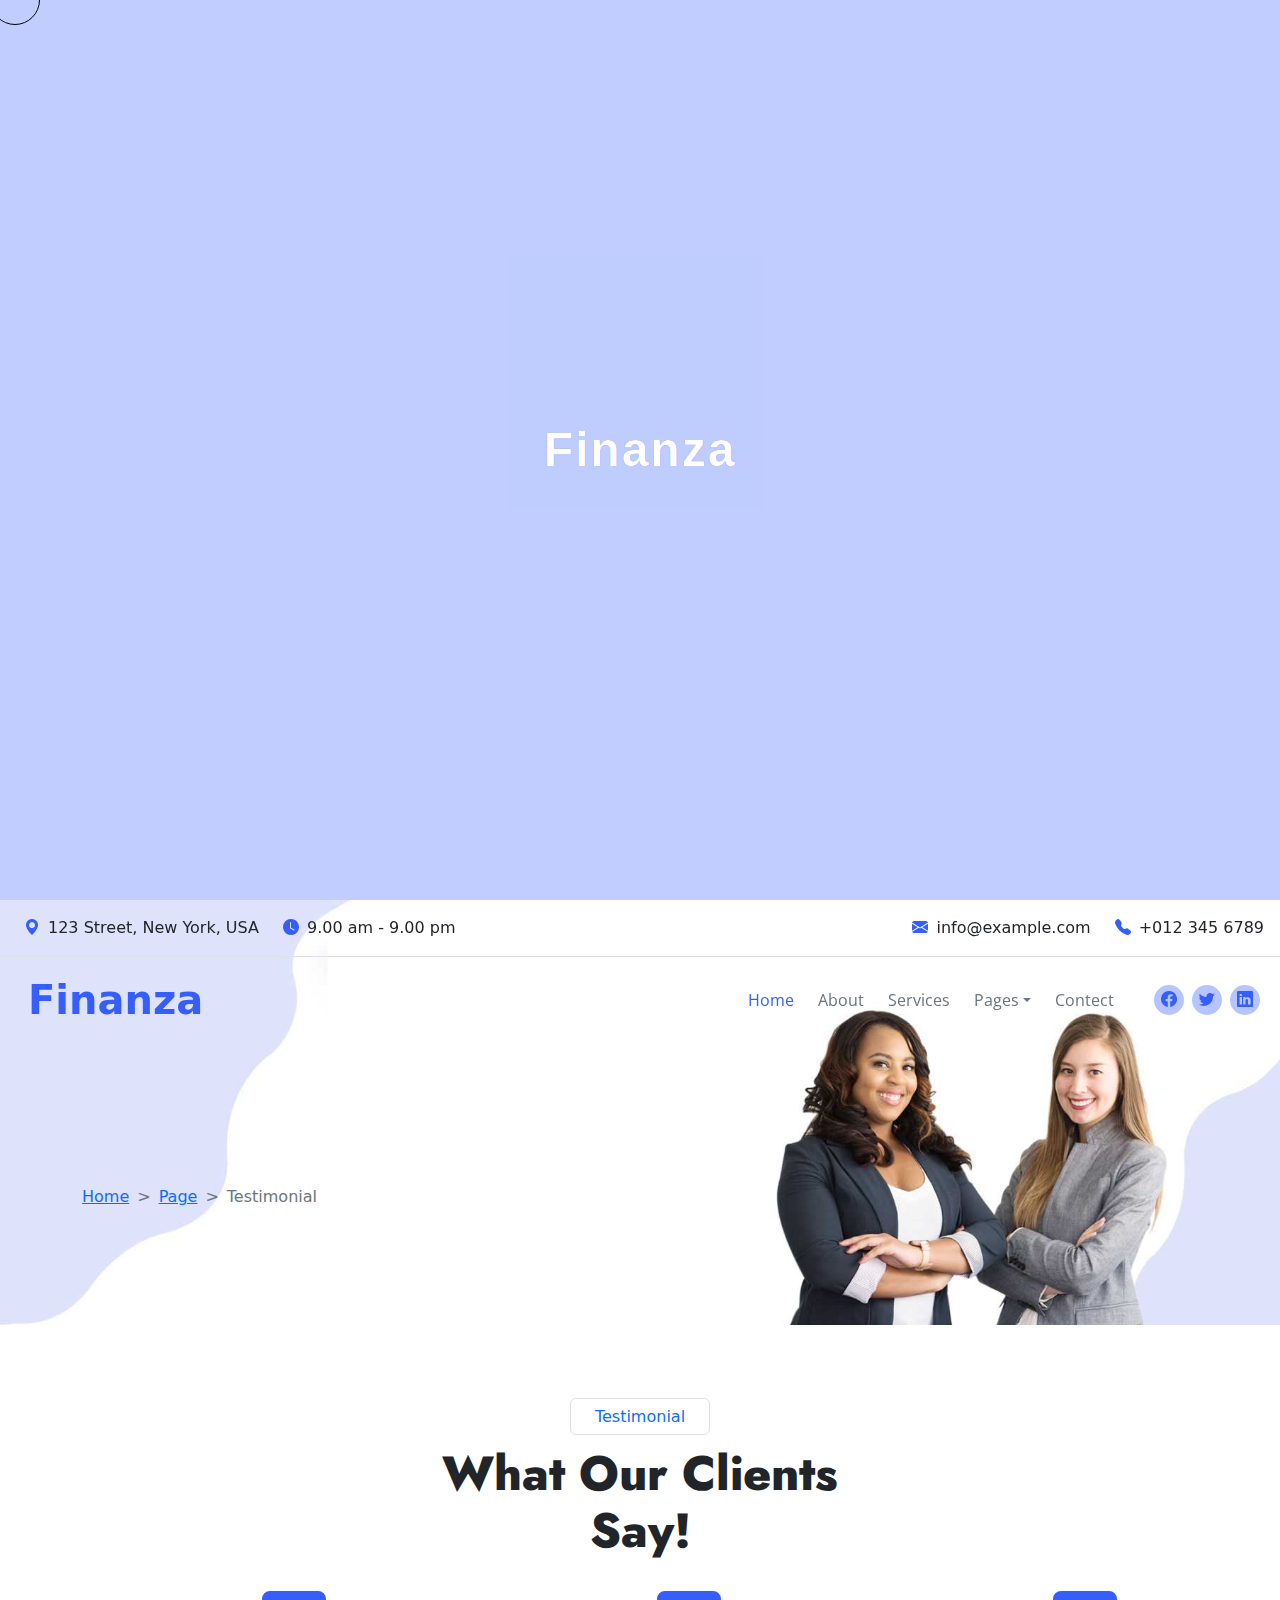
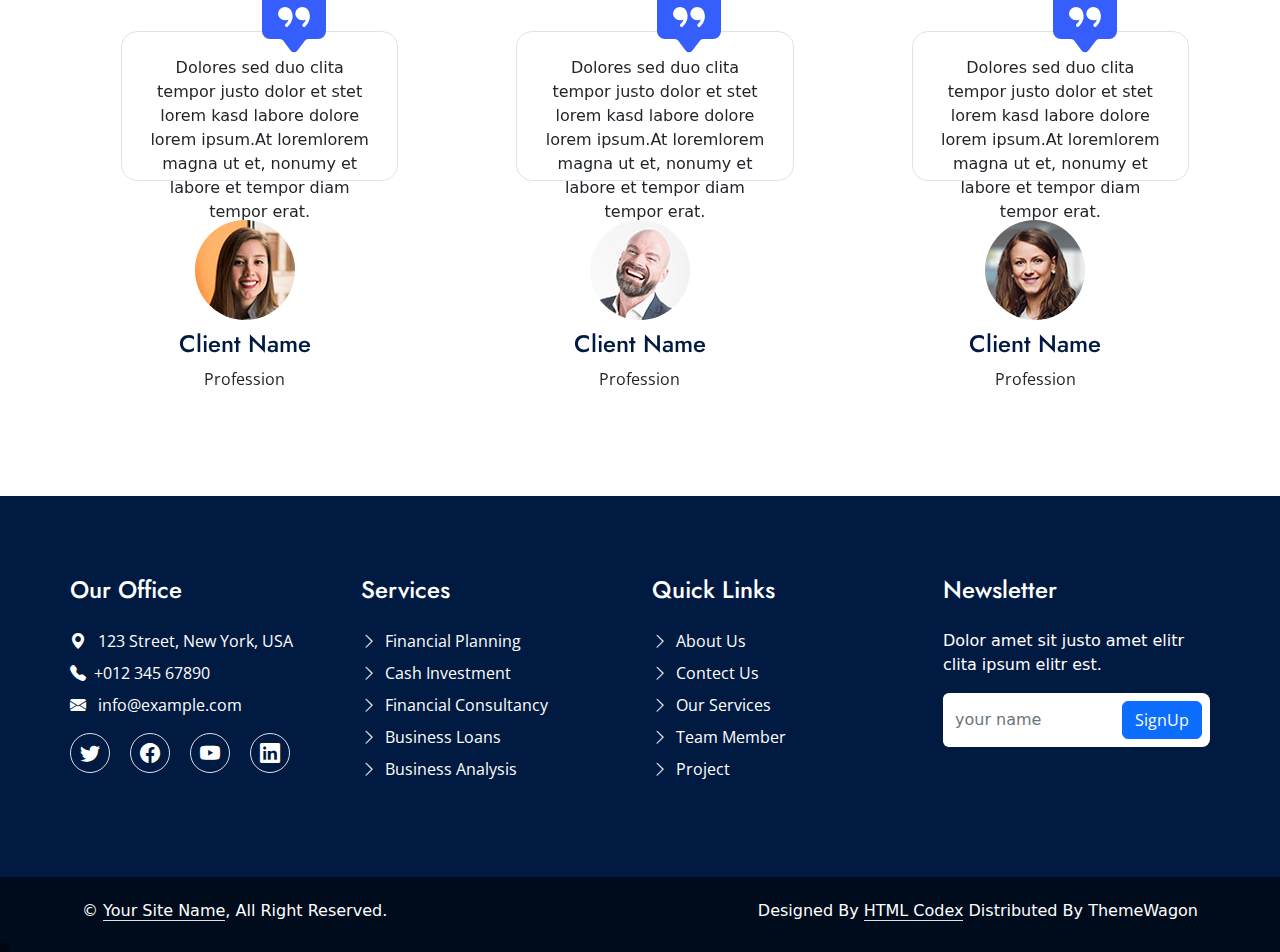
<file: testimonial.html>
<!DOCTYPE html>
<html lang="en">

<head>
    <meta charset="UTF-8">
    <meta http-equiv="X-UA-Compatible" content="IE=edge">
    <meta name="viewport" content="width=device-width, initial-scale=1.0">
    <title>finanza</title>
    <link rel="stylesheet" href="css/animate.min.css">
    <link rel="stylesheet" href="css/bootstrap-icons.css">
    <link rel="stylesheet" href="css/bootstrap.min.css">
    <link rel="stylesheet" href="https://cdn.jsdelivr.net/npm/swiper@9/swiper-bundle.min.css" />
    <link rel="stylesheet" href="css/font.css.css">
    <link rel="stylesheet" href="css/style.css">
    <link rel="stylesheet" href="css/style.scss">
</head>

<body>
       <!-- loadersection -->
       <div class="main-box">
        <span class="loader">Finanza</span>
    </div>
   <!-- HEADERSECTION -->
   <header class="position-fixed w-100 ">
    <div class="topbar border-bottom  px-3 py-3 hstack  d-none d-md-block">
        <div class="d-flex justify-content-between">
            <ul class=" right hstack  m-0 list-unstyled">
                <li><i class="bi bi-geo-alt-fill  pe-2 ps-2 text-primary"></i>123 Street, New York, USA </li>
                <li><i class="bi bi-clock-fill  pe-2 ps-4 text-primary"></i>9.00 am - 9.00 pm</li>

            </ul>

            <div>
                <ul class="left hstack m-0 list-unstyled">
                    <li><i class="bi bi-envelope-fill pe-2 ps-2 text-primary"></i>info@example.com </li>
                    <li><i class="bi bi-telephone-fill pe-2 ps-4 text-primary "></i>+012 345 6789</li>

                </ul>
            </div>
        </div>
    </div>
    <div class="mainbar text-decoration-none position-fixed w-100 ">
        <nav class="navbar navbar-expand-lg ">
            <div class="container-fluid">
                <a href="index.html" class="navbar-brand ps-3 fs-1 fw-bold text-primary">Finanza</a>
                <button class="navbar-toggler" type="button" data-bs-toggle="collapse"
                    data-bs-target="#navbarSupportedContent" aria-controls="navbarSupportedContent"
                    aria-expanded="false" aria-label="Toggle navigation">
                    <span class="navbar-toggler-icon"></span>
                </button>
                <div class="collapse navbar-collapse justify-content-end" id="navbarSupportedContent">
                    <ul class="navbar-nav mb-md-0 text-decoration-none">
                        <li class="nav-item ">
                            <a href="index.html" class="text-decoration-none text-primary p-4">Home</a>
                        </li>
                        <li class="nav-item">
                            <a href="about.html" class="text-decoration-none text-secondary pe-4">About</a>
                        </li>
                        <li class="nav-item">
                            <a href="service.html" class="text-decoration-none text-secondary  pe-4">Services</a>
                        </li>
                        <li class="nav-item dropdown">
                            <a href="#" class="text-decoration-none text-secondary  pe-4 dropdown-toggle">Pages</a>
                            <ol class="dropdown-menu">
                                <li><a class="dropdown-item" href="project.html">Project</a></li>
                                    <li><a class="dropdown-item" href="team.html">Team Member</a></li>
                                    <li><a class="dropdown-item" href="Features.html">Features </a></li>
                                    <li><a class="dropdown-item" href="testimonial.html">Testimonial</a></li>
                            </ol>
                        </li>
                        <li class="nav-item">
                            <a href="contact.html" class="text-decoration-none text-secondary pe-4">Contect</a>
                        </li>

                    </ul>

                    <div class="hstack ms-3 text-center">
                        <div class="icon  me-2 rounded-circle  d-none d-md-block ">
                            <i class="bi bi-facebook "></i>
                        </div>
                        <div class="icon  me-2 rounded-circle  d-none d-md-block ">
                            <i class="bi bi-twitter "></i>
                        </div>
                        <div class="icon  me-2 rounded-circle  d-none d-md-block   ">
                            <i class="bi bi-linkedin "></i>
                        </div>
                    </div>
                </div>
            </div>

        </nav>
    </div>
</header>
<!-- bannersection  -->
<div class="a-banner col-12 padding-80 ">
    <div class="container ">
      <h1 class="jost display-3 fw-semibold text-website wow animate__animated  animate__backInLeft
      ">Testimonial</h1>
      <nav style="--bs-breadcrumb-divider: '>';" aria-label="breadcrumb">
          <ol class="breadcrumb">
            <li class="breadcrumb-item"><a href="index.html">Home</a></li>
            <li class="breadcrumb-item"><a href="project.html">Page</a></li>
            <li class="breadcrumb-item active" aria-current="page">Testimonial</li>
          </ol>
        </nav>
    </div>
</div>
    <!-- Testimonialsection -->
    <section class="testi padding-80">
        <div class="container">
            <div class="common-heading text-center col-12 col-md-5 mx-auto mt-5 mt-md-0 pt-5 pt-md-0 ">
                <a href="#" class="text-decoration-none border rounded py-2 px-4 mt-4  ">Testimonial</a>
                <h2 class="display-5 fw-semibold jost mt-3">What Our Clients Say!</h2>
            </div>
            <div class="swiper mySwiper">
                <div class="swiper-wrapper">
                  <div class="swiper-slide mt-4">
                    <div class="col-12 text-center p-4">
                        <div class="testimonial border rounded-4 text-center ">
                            <div class="testi-icon"><i class="bi bi-chat-square-quote-fill display-3 text-primary"></i></div>
                            <p class="p-4">                       
                                Dolores sed duo clita tempor justo dolor et stet lorem kasd labore dolore lorem ipsum.At loremlorem magna ut et, nonumy et labore et tempor diam tempor erat.
                            
                            </p>
                            </div>
                            <img src="img/testimonial-1.jpg" class="rounded-circle mt-4" alt="">
                            <h4>Client Name</h4>
                            <span>Profession</span>
                    </div>
                  </div>
                  <div class="swiper-slide mt-4">
                    <div class="col-12 text-center p-4">
                        <div class="testimonial border rounded-4 text-center ">
                            <div class="testi-icon"><i class="bi bi-chat-square-quote-fill display-3 text-primary"></i></div>
                            <p class="p-4">                       
                                Dolores sed duo clita tempor justo dolor et stet lorem kasd labore dolore lorem ipsum.At loremlorem magna ut et, nonumy et labore et tempor diam tempor erat.
                            
                            </p>
                            </div>
                            <img src="img/testimonial-2.jpg" class="rounded-circle mt-4" alt="">
                            <h4>Client Name</h4>
                            <span>Profession</span>
                    </div>
                  </div>
                  <div class="swiper-slide mt-4">
                    <div class="col-12 text-center p-4">
                        <div class="testimonial border rounded-4 text-center ">
                            <div class="testi-icon"><i class="bi bi-chat-square-quote-fill display-3 text-primary"></i></div>
                            <p class="p-4">                       
                                Dolores sed duo clita tempor justo dolor et stet lorem kasd labore dolore lorem ipsum.At loremlorem magna ut et, nonumy et labore et tempor diam tempor erat.
                            
                            </p>
                            </div>
                            <img src="img/testimonial-3.jpg" class="rounded-circle mt-4" alt="">
                            <h4>Client Name</h4>
                            <span>Profession</span>
                    </div>
                  </div>
                  <div class="swiper-slide mt-4">
                    <div class="col-12 text-center p-4">
                        <div class="testimonial border rounded-4 text-center ">
                            <div class="testi-icon"><i class="bi bi-chat-square-quote-fill display-3 text-primary"></i></div>
                            <p class="p-4">                       
                                Dolores sed duo clita tempor justo dolor et stet lorem kasd labore dolore lorem ipsum.At loremlorem magna ut et, nonumy et labore et tempor diam tempor erat.
                            
                            </p>
                            </div>
                            <img src="img/testimonial-4.jpg" class="rounded-circle mt-4" alt="">
                            <h4>Client Name</h4>
                            <span>Profession</span>
                    </div>
                  </div>
                  <div class="swiper-slide mt-4">
                    <div class="col-12 text-center p-4">
                        <div class="testimonial border rounded-4 text-center ">
                            <div class="testi-icon"><i class="bi bi-chat-square-quote-fill display-3 text-primary"></i></div>
                            <p class="p-4">                       
                                Dolores sed duo clita tempor justo dolor et stet lorem kasd labore dolore lorem ipsum.At loremlorem magna ut et, nonumy et labore et tempor diam tempor erat.
                            
                            </p>
                            </div>
                            <img src="img/testimonial-1.jpg" class="rounded-circle mt-4" alt="">
                            <h4>Client Name</h4>
                            <span>Profession</span>
                    </div>
                  </div>
                  <div class="swiper-slide mt-4">
                    <div class="col-12 text-center p-4">
                        <div class="testimonial border rounded-4 text-center ">
                            <div class="testi-icon"><i class="bi bi-chat-square-quote-fill display-3 text-primary"></i></div>
                            <p class="p-4">                       
                                Dolores sed duo clita tempor justo dolor et stet lorem kasd labore dolore lorem ipsum.At loremlorem magna ut et, nonumy et labore et tempor diam tempor erat.
                            
                            </p>
                            </div>
                            <img src="img/testimonial-2.jpg" class="rounded-circle mt-4" alt="">
                            <h4>Client Name</h4>
                            <span>Profession</span>
                    </div>  
                  </div>
                  <div class="swiper-slide mt-4">
                    <div class="col-12 text-center p-4">
                        <div class="testimonial border rounded-4 text-center ">
                            <div class="testi-icon"><i class="bi bi-chat-square-quote-fill display-3 text-primary"></i></div>
                            <p class="p-4">                       
                                Dolores sed duo clita tempor justo dolor et stet lorem kasd labore dolore lorem ipsum.At loremlorem magna ut et, nonumy et labore et tempor diam tempor erat.
                            
                            </p>
                            </div>
                            <img src="img/testimonial-3.jpg" class="rounded-circle mt-4" alt="">
                            <h4>Client Name</h4>
                            <span>Profession</span>
                    </div>
                  </div>
                  <div class="swiper-slide mt-4">
                    <div class="col-12 text-center p-4">
                        <div class="testimonial border rounded-4 text-center ">
                            <div class="testi-icon"><i class="bi bi-chat-square-quote-fill display-3 text-primary"></i></div>
                            <p class="p-4">                       
                                Dolores sed duo clita tempor justo dolor et stet lorem kasd labore dolore lorem ipsum.At loremlorem magna ut et, nonumy et labore et tempor diam tempor erat.
                            
                            </p>
                            </div>
                            <img src="img/testimonial-4.jpg" class="rounded-circle mt-4" alt="">
                            <h4>Client Name</h4>
                            <span>Profession</span>
                    </div>
                  </div>
                  <div class="swiper-slide mt-4"> 
                    <div class="col-12 text-center p-4">
                    <div class="testimonial border rounded-4 text-center ">
                        <div class="testi-icon"><i class="bi bi-chat-square-quote-fill display-3 text-primary"></i></div>
                        <p class="p-4">                       
                            Dolores sed duo clita tempor justo dolor et stet lorem kasd labore dolore lorem ipsum.At loremlorem magna ut et, nonumy et labore et tempor diam tempor erat.
                        
                        </p>
                        </div>
                        <img src="img/testimonial-1.jpg" class="rounded-circle mt-4" alt="">
                        <h4>Client Name</h4>
                        <span>Profession</span>
                </div></div>
                </div>
                <div class="swiper-pagination"></div>
              </div>
        </div>
    </section>
 <!-- footersesction -->
 <footer class="footer-bg ">
    <div class="container padding-80">
       <div class="row">
           <div class="col-12 col-md-3 text-white">
               <h4 class="jost">Our Office</h4>
               <ul class="list-unstyled open-sans">
                   <li class="mt-4"><i class="bi bi-geo-alt-fill me-2"></i> 123 Street, New York, USA</li>
                   <li class="mt-2"><a href="#" class="text-decoration-none text-white"><i class="bi bi-telephone-fill text-white me-2"></i>+012 345 67890</a></li>
                   <li class="mt-2"><a href="#" class="text-decoration-none text-white"><i class="bi bi-envelope-fill text-white me-2"></i> info@example.com</a></li>
               </ul>
               <div class="d-flex">
                   <div class="social border rounded-circle ms-0">
                       <a href="#"><i class="bi bi-twitter text-white"></i></a>
                   </div>
                   <div class="social border rounded-circle">
                       <a href="#"><i class="bi bi-facebook text-white"></i></a>
                   </div>
                   <div class="social border rounded-circle">
                       <a href="#"><i class="bi bi-youtube text-white"></i></a>
                   </div>
                   <div class="social border rounded-circle">
                       <a href="#"><i class="bi bi-linkedin text-white"></i></a>
                   </div>
               </div>
           </div>
           <div class="col-12 col-md-3 text-white">
               <h4 class="jost">Services</h4>
               <ul class="list-unstyled open-sans s-hover">
                   <li class="mt-4"><i class="bi bi-chevron-right pe-2"></i>Financial Planning</li>
                   <li class="mt-2"><i class="bi bi-chevron-right pe-2"></i>Cash Investment</li>
                   <li class="mt-2"><i class="bi bi-chevron-right pe-2"></i>Financial Consultancy</li>
                   <li class="mt-2"><i class="bi bi-chevron-right pe-2"></i>Business Loans</li>
                   <li class="mt-2"><i class="bi bi-chevron-right pe-2"></i>Business Analysis</li>
               </ul>
           </div>
           <div class="col-12 col-md-3 text-white">
               <h4 class="jost">Quick Links</h4>
               <ul class="list-unstyled open-sans s-hover">
                   <a class="text-decoration-none text-white" href="about.html"><li class="mt-4"><i class=" bi-chevron-right pe-2"></i>About Us</li></a>
                   <a class="text-decoration-none text-white" href="contect.html"><li class="mt-2"><i class="bi bi-chevron-right pe-2"></i>Contect Us</li></a>
                   <a class="text-decoration-none text-white" href="services.html"><li class="mt-2"><i class="bi bi-chevron-right pe-2"></i>Our Services</li></a>
                   <a class="text-decoration-none text-white" href="team.html"><li class="mt-2"><i class="bi bi-chevron-right pe-2"></i>Team Member</li></a>
                   <a class="text-decoration-none text-white" href="project.html"><li class="mt-2"><i class="bi bi-chevron-right pe-2"></i>Project</li></a>
               </ul>
           </div>
           <div class="col-12 col-md-3 text-white">
               <h4 class="jost">Newsletter</h4>
               <p class="mt-4">Dolor amet sit justo amet elitr clita ipsum elitr est.</p>
               <div class="input-group bg-white rounded-3">
                   <input type="text" class="form-control border-0" placeholder="your name">
                   <button class="btn btn-primary m-2 open-sans rounded">SignUp</button>
                 </div>
           </div>
       </div>
    </div>
    <div class="footer-light py-4">
         <div class="container">
           <div class="hstack justify-content-between text-white footer-back">
               <h6>© <span class="border-bottom">Your Site Name</span>, All Right Reserved.</h6>
               <h6>Designed By <span class="border-bottom">HTML Codex</span> Distributed By ThemeWagon</h6>
             </div>
         </div>
    </div>
</footer>

<div class="cursor"></div>
<div class="cursor2"></div>
<script src="js/wow.min.js"></script>
<script src="https://cdn.jsdelivr.net/npm/swiper@9/swiper-bundle.min.js"></script>

<script src="js/popper.min.js"></script>
<script src="js/bootstrap.min.js"></script>
<script src="js/jquery-3.6.4.js"></script>
<script src="js/jquery.min.js"></script>
<script>    
    $(window).scroll(function () {
        if ($(window).scrollTop() > 200) {
            $(".mainbar").addClass("bg-white position-fixed top-0 shadow ")
            $("header").removeClass("bg-white position-fixed ")
        }
        else {
            $(".mainbar").removeClass("bg-white position-fixed shadow")
            $("header").addClass(" position-fixed top-0 ")
        }
    })
    $(window).load(function(){
            $(".main-box").fadeOut(3000);
        })
</script>
 <!-- pointer -->
 <script>
    // UPDATE: I was able to get this working again... Enjoy!

var cursor = document.querySelector('.cursor');
var cursorinner = document.querySelector('.cursor2');
var a = document.querySelectorAll('a');

document.addEventListener('mousemove', function(e){
var x = e.clientX;
var y = e.clientY;
cursor.style.transform = `translate3d(calc(${e.clientX}px - 50%), calc(${e.clientY}px - 50%), 0)`
});

document.addEventListener('mousemove', function(e){
var x = e.clientX;
var y = e.clientY;
cursorinner.style.left = x + 'px';
cursorinner.style.top = y + 'px';
});

document.addEventListener('mousedown', function(){
cursor.classList.add('click');
cursorinner.classList.add('cursorinnerhover')
});

document.addEventListener('mouseup', function(){
cursor.classList.remove('click')
cursorinner.classList.remove('cursorinnerhover')
});

a.forEach(item => {
item.addEventListener('mouseover', () => {
cursor.classList.add('hover');
});
item.addEventListener('mouseleave', () => {
cursor.classList.remove('hover');
});
})
  </script>
    <!-- slider -->
    <script>
        var swiper = new Swiper(".mySwiper", {
          slidesPerView: 3,
          spaceBetween: 30,
          freeMode: true,
          pagination: {
           
            clickable: true,
          },
          breakpoints: {
        // when window width is >= 320px
        320: {
          slidesPerView: 1,
          spaceBetween: 20,
        },

        // when window width is >= 640px
        840: {
          slidesPerView: 2,
          spaceBetween: 40,
        },
        1000: {
          slidesPerView: 3,
          spaceBetween: 70,
        },
      },
        });
      </script>
       <script src="js/wow.min.js"></script>
       <script>
       new WOW().init();
       </script>
</body>
</html>
</file>
<file: css/font.css.css>
@font-face {
    font-family: 'Open Sans';
    src: url('../font/OpenSans-Bold.woff2') format('woff2'),
        url('../font/OpenSans-Bold.woff') format('woff');
    font-weight: bold;
    font-style: normal;
    font-display: swap;
}

@font-face {
    font-family: 'Open Sans';
    src: url('../font/OpenSans-BoldItalic.woff2') format('woff2'),
        url('../font/OpenSans-BoldItalic.woff') format('woff');
    font-weight: bold;
    font-style: italic;
    font-display: swap;
}

@font-face {
    font-family: 'Open Sans';
    src: url('../font/OpenSans-ExtraBold.woff2') format('woff2'),
        url('../font/OpenSans-ExtraBold.woff') format('woff');
    font-weight: bold;
    font-style: normal;
    font-display: swap;
}

@font-face {
    font-family: 'Open Sans';
    src: url('../font/OpenSans-LightItalic.woff2') format('woff2'),
        url('../font/OpenSans-LightItalic.woff') format('woff');
    font-weight: 300;
    font-style: italic;
    font-display: swap;
}

@font-face {
    font-family: 'Open Sans';
    src: url('../font/OpenSans-Light.woff2') format('woff2'),
        url('../font/OpenSans-Light.woff') format('woff');
    font-weight: 300;
    font-style: normal;
    font-display: swap;
}

@font-face {
    font-family: 'Open Sans';
    src: url('../font/OpenSans-ExtraBoldItalic.woff2') format('woff2'),
        url('../font/OpenSans-ExtraBoldItalic.woff') format('woff');
    font-weight: bold;
    font-style: italic;
    font-display: swap;
}

@font-face {
    font-family: 'Open Sans';
    src: url('../font/OpenSans-Italic.woff2') format('woff2'),
        url('../font/OpenSans-Italic.woff') format('woff');
    font-weight: normal;
    font-style: italic;
    font-display: swap;
}

@font-face {
    font-family: 'Open Sans';
    src: url('../font/OpenSans-Medium.woff2') format('woff2'),
        url('../font/OpenSans-Medium.woff') format('woff');
    font-weight: 500;
    font-style: normal;
    font-display: swap;
}

@font-face {
    font-family: 'Open Sans';
    src: url('../font/OpenSans-MediumItalic.woff2') format('woff2'),
        url('../font/OpenSans-MediumItalic.woff') format('woff');
    font-weight: 500;
    font-style: italic;
    font-display: swap;
}

@font-face {
    font-family: 'Open Sans';
    src: url('../font/OpenSans-SemiBoldItalic.woff2') format('woff2'),
        url('../font/OpenSans-SemiBoldItalic.woff') format('woff');
    font-weight: 600;
    font-style: italic;
    font-display: swap;
}

@font-face {
    font-family: 'Open Sans';
    src: url('../font/OpenSans-Regular.woff2') format('woff2'),
        url('../font/OpenSans-Regular.woff') format('woff');
    font-weight: normal;
    font-style: normal;
    font-display: swap;
}

@font-face {
    font-family: 'Open Sans';
    src: url('../font/OpenSans-SemiBold.woff2') format('woff2'),
        url('../font/OpenSans-SemiBold.woff') format('woff');
    font-weight: 600;
    font-style: normal;
    font-display: swap;
}

@font-face {
    font-family: 'Open Sans';
    src: url('../font/OpenSans-Regular.woff2') format('woff2'),
        url('../font/OpenSans-Regular.woff') format('woff');
    font-weight: normal;
    font-style: normal;
    font-display: swap;
}

@font-face {
    font-family: 'Open Sans';
    src: url('../font/OpenSans-Italic.woff2') format('woff2'),
        url('../font/OpenSans-Italic.woff') format('woff');
    font-weight: normal;
    font-style: italic;
    font-display: swap;
}

@font-face {
    font-family: 'Open Sans';
    src: url('../font/OpenSans-Regular.woff2') format('woff2'),
        url('../font/OpenSans-Regular.woff') format('woff');
    font-weight: normal;
    font-style: normal;
    font-display: swap;
}

@font-face {
    font-family: 'Jost';
    src: url('../font/Jost-Italic.woff2') format('woff2'),
        url('../font/Jost-Italic.woff') format('woff');
    font-weight: normal;
    font-style: italic;
    font-display: swap;
}

@font-face {
    font-family: 'Jost';
    src: url('../font/Jost-Regular.woff2') format('woff2'),
        url('../font/Jost-Regular.woff') format('woff');
    font-weight: normal;
    font-style: normal;
    font-display: swap;
}

@font-face {
    font-family: 'Jost';
    src: url('../font/Jost-Regular.woff2') format('woff2'),
        url('../font/Jost-Regular.woff') format('woff');
    font-weight: normal;
    font-style: normal;
    font-display: swap;
}

@font-face {
    font-family: 'Jost';
    src: url('../font/Jost-Italic.woff2') format('woff2'),
        url('../font/Jost-Italic.woff') format('woff');
    font-weight: normal;
    font-style: italic;
    font-display: swap;
}

@font-face {
    font-family: 'Jost';
    src: url('../font/Jost-Bold.woff2') format('woff2'),
        url('../font/Jost-Bold.woff') format('woff');
    font-weight: bold;
    font-style: normal;
    font-display: swap;
}

@font-face {
    font-family: 'Jost';
    src: url('../font/Jost-BlackItalic.woff2') format('woff2'),
        url('../font/Jost-BlackItalic.woff') format('woff');
    font-weight: 900;
    font-style: italic;
    font-display: swap;
}

@font-face {
    font-family: 'Jost';
    src: url('../font/Jost-Black.woff2') format('woff2'),
        url('../font/Jost-Black.woff') format('woff');
    font-weight: 900;
    font-style: normal;
    font-display: swap;
}

@font-face {
    font-family: 'Jost';
    src: url('../font/Jost-ExtraBoldItalic.woff2') format('woff2'),
        url('../font/Jost-ExtraBoldItalic.woff') format('woff');
    font-weight: bold;
    font-style: italic;
    font-display: swap;
}

@font-face {
    font-family: 'Jost';
    src: url('../font/Jost-Light.woff2') format('woff2'),
        url('../font/Jost-Light.woff') format('woff');
    font-weight: 300;
    font-style: normal;
    font-display: swap;
}

@font-face {
    font-family: 'Jost';
    src: url('../font/Jost-Italic.woff2') format('woff2'),
        url('../font/Jost-Italic.woff') format('woff');
    font-weight: normal;
    font-style: italic;
    font-display: swap;
}

@font-face {
    font-family: 'Jost';
    src: url('../font/Jost-ExtraLight.woff2') format('woff2'),
        url('../font/Jost-ExtraLight.woff') format('woff');
    font-weight: 200;
    font-style: normal;
    font-display: swap;
}

@font-face {
    font-family: 'Jost';
    src: url('../font/Jost-ExtraLightItalic.woff2') format('woff2'),
        url('../font/Jost-ExtraLightItalic.woff') format('woff');
    font-weight: 200;
    font-style: italic;
    font-display: swap;
}

@font-face {
    font-family: 'Jost';
    src: url('../font/Jost-ExtraBold.woff2') format('woff2'),
        url('../font/Jost-ExtraBold.woff') format('woff');
    font-weight: bold;
    font-style: normal;
    font-display: swap;
}

@font-face {
    font-family: 'Jost';
    src: url('../font/Jost-BoldItalic.woff2') format('woff2'),
        url('../font/Jost-BoldItalic.woff') format('woff');
    font-weight: bold;
    font-style: italic;
    font-display: swap;
}

@font-face {
    font-family: 'Jost';
    src: url('../font/Jost-Medium.woff2') format('woff2'),
        url('../font/Jost-Medium.woff') format('woff');
    font-weight: 500;
    font-style: normal;
    font-display: swap;
}
</file>
<file: css/style.css>
@import url("https://fonts.googleapis.com/css?family=Montserrat&display=swap");
:root {
  --text-website:#011A41;
  --text-website-rgb:1, 26, 65;
  --bs-primary:#355efc;
  --bs-primary-rgb:53, 94, 252;
}

html {
  scroll-behavior: smooth;
}

.text-website {
  color: var(--text-website);
}

.margin-top {
  margin-top: 650px;
}

.padding-80 {
  padding: 80px 0px;
}

.open-sans {
  font-family: "Open Sans";
}

.jost {
  font-family: "Jost";
}

.font-24 {
  font-size: 24px;
}

.font-16 {
  font-size: 16px;
}

.font-14 {
  font-size: 14px;
}

.offcanvas {
  z-index: 99999;
}

header {
  z-index: 9999;
}
header .mainbar {
  z-index: 7;
}
header .mainbar nav ul li:hover .dropdown-menu {
  display: block;
}
header nav .icon {
  width: 30px;
  height: 30px;
  line-height: 30px;
  background-color: rgba(53, 93, 252, 0.3607843137);
  color: var(--bs-primary);
}
header .nav-item {
  font-family: "Open Sans";
}

.navbar li:hover {
  color: var(--bs-primary) !important;
}

.banner {
  background-size: contain;
}
.banner .banner-anchor {
  font-family: "Open Sans";
  font-weight: 500;
}
.banner .carousel-item img {
  width: 100%;
}

.counter {
  background: linear-gradient(rgba(53, 94, 252, 0.95), rgba(53, 94, 252, 0.95)), url(../img/bg.png);
}

.choose .card {
  transition: all 1s;
  color: var(--text-website);
}
.choose .card:hover {
  background-color: #355efc;
  color: white;
}
.choose .card:hover a {
  color: white;
}

.service .tab-pane img {
  width: 300px;
}

.project {
  padding-top: 520px;
}
.project .img-box {
  z-index: 2;
}
.project .img-box:hover .icon-box {
  opacity: 1;
}
.project .img-box:hover .project-back {
  background-color: var(--bs-primary);
  border-color: #355efc !important;
  color: #ffffff;
}
.project .project-back {
  top: 50px;
  z-index: -1;
  left: 50px;
  transition: all 1s;
}
.project .icon-box {
  opacity: 0;
  transition: all 1s;
}
.project .swiper-pagination {
  margin-top: 200px;
}
.project .swiper {
  margin-top: 50px;
}

.team .team-box {
  margin-top: 70px;
  position: relative;
  z-index: 2;
  transition: all 1s;
}
.team .team-box:hover .team-content {
  background-color: #355efc;
  color: white;
}
.team .team-box:hover .btn-square {
  background-color: #ffffff !important;
}
.team .team-box .team-content {
  position: absolute;
  width: 80%;
  height: 120%;
  bottom: -45px;
  left: 40px;
  z-index: -4;
  display: flex;
  flex-direction: column;
  align-items: center;
  justify-content: space-between;
  transition: all 1s;
}
.team .team-box .team-logo .btn-square {
  background-color: rgba(53, 93, 252, 0.4352941176);
  padding: 0;
  display: flex;
  align-items: center;
  justify-content: center;
  font-weight: normal;
  width: 38px;
  height: 38px;
  transition: all 1s;
}
.team .team-box .team-logo .btn-square:hover {
  background-color: rgba(19, 20, 25, 0.2549019608) !important;
}
.team .team-box .team-logo .btn-square:hover i {
  color: white !important;
}

.testi .testimonial {
  width: 100%;
  height: 150px;
  margin: 15px;
  position: relative;
  transition: all 1s;
}
.testi .testimonial:hover {
  background-color: #355efc;
  color: #ffffff;
}
.testi .testimonial:hover .testi-icon {
  transition: all 1s;
}
.testi .testimonial:hover .testi-icon i {
  color: var(--text-website) !important;
}
.testi .testimonial .testi-icon {
  position: absolute;
  left: 140px;
  top: -45px;
  transition: all 1s;
}
.testi h4 {
  font-family: "Jost";
  color: var(--text-website);
  margin-top: 10px;
  font-size: 24px;
}
.testi span {
  font-family: "Open Sans";
  font-size: 16px;
}

.footer-bg {
  background-color: #011A41;
}
.footer-bg .social {
  margin: 0px 10px;
  width: 40px;
  height: 40px;
  font-size: 20px;
  text-align: center;
  line-height: 40px;
  transition: all 1s;
}
.footer-bg .social:hover {
  background-color: #ffffff;
}
.footer-bg .social:hover i {
  color: #000b1c !important;
}
.footer-bg .footer-light {
  background-color: #000b1c;
}
.footer-bg .s-hover li {
  transition: all 1s;
}
.footer-bg .s-hover li:hover {
  color: #355efc;
  letter-spacing: 2px;
}
.footer-bg .footer-back h6 {
  transition: all 1s;
}
.footer-bg .footer-back h6:hover span {
  color: #355efc;
}

.a-banner {
  background-image: url(../img/header.jpg);
  background-repeat: no-repeat;
  background-size: cover;
  padding-top: 200px;
  padding-bottom: 100px;
}

.pro .img-box {
  z-index: 2;
}
.pro .img-box:hover .icon-box {
  opacity: 1;
}
.pro .img-box:hover .project-back {
  background-color: var(--bs-primary);
  border-color: #355efc !important;
  color: #ffffff;
}
.pro .project-back {
  top: 50px;
  z-index: -1;
  left: 50px;
  transition: all 1s;
}
.pro .icon-box {
  opacity: 0;
  transition: all 1s;
}
.pro .swiper-pagination {
  margin-top: 100px;
}
.pro .swiper {
  margin-top: 50px;
}

* {
  cursor: none;
  margin: 0;
  padding: 0;
  box-sizing: border-box;
}

.cursor {
  width: 50px;
  height: 50px;
  border-radius: 100%;
  border: 1px solid black;
  transition: all 200ms ease-out;
  position: fixed;
  pointer-events: none;
  left: 0;
  top: 0;
  transform: translate(calc(-50% + 15px), -50%);
  z-index: 9999999;
}

.cursor2 {
  width: 20px;
  height: 20px;
  border-radius: 100%;
  background-color: black;
  opacity: 0.3;
  position: fixed;
  transform: translate(-50%, -50%);
  pointer-events: none;
  transition: width 0.3s, height 0.3s, opacity 0.3s;
  z-index: 999999;
}

.cursorinnerhover {
  width: 50px;
  height: 50px;
  opacity: 0.5;
}

.loader {
  font-size: 48px;
  font-family: Arial, Helvetica, sans-serif;
  font-weight: bold;
  display: inline-block;
  color: #051eff;
  letter-spacing: 2px;
  position: relative;
  box-sizing: border-box;
}

.loader::after {
  content: "Finanza";
  position: absolute;
  left: 0;
  top: 0;
  color: #ffffff;
  width: 100%;
  height: 100%;
  overflow: hidden;
  box-sizing: border-box;
  animation: animloader 6s linear infinite;
}

@keyframes animloader {
  0% {
    height: 100%;
  }
  100% {
    height: 0%;
  }
}
.main-box {
  width: 100%;
  height: 100vh;
  display: flex;
  justify-content: center;
  align-items: center;
  background-color: rgba(53, 93, 252, 0.3607843137);
}/*# sourceMappingURL=style.css.map */
</file>
